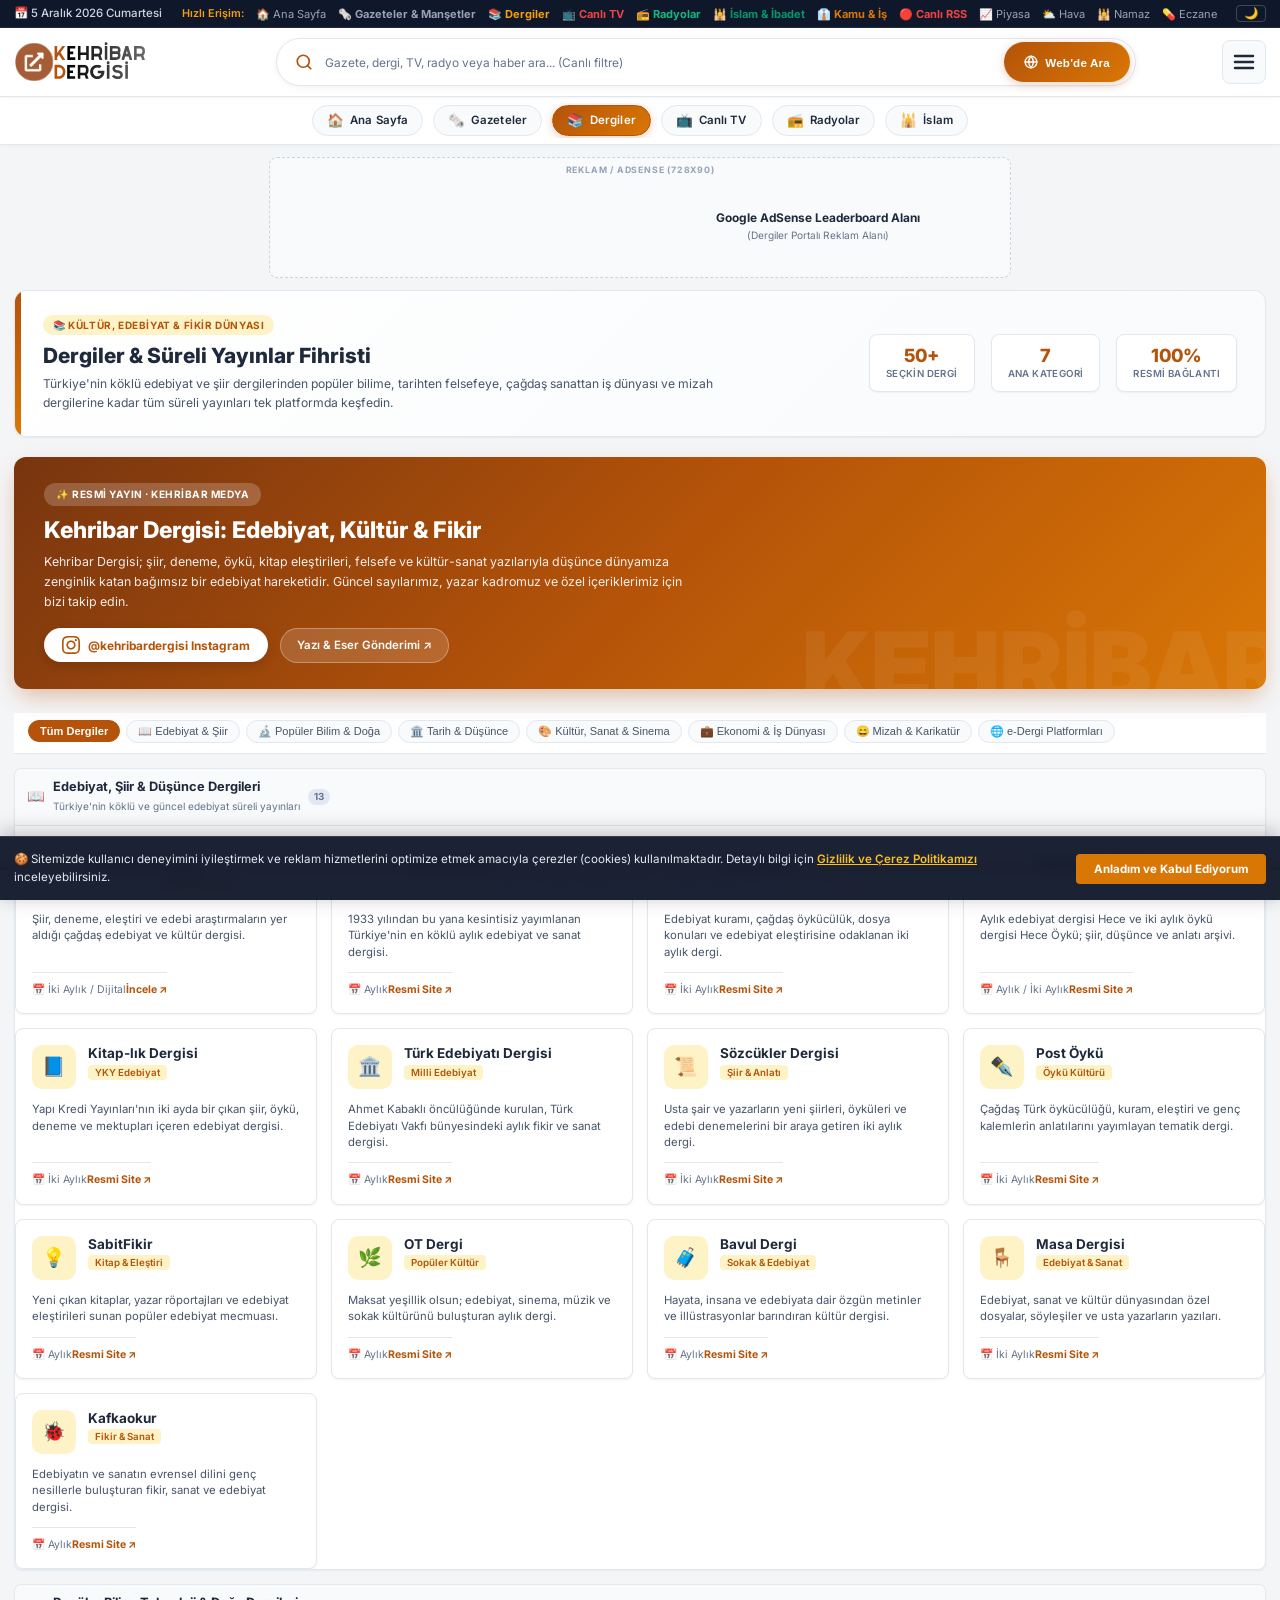
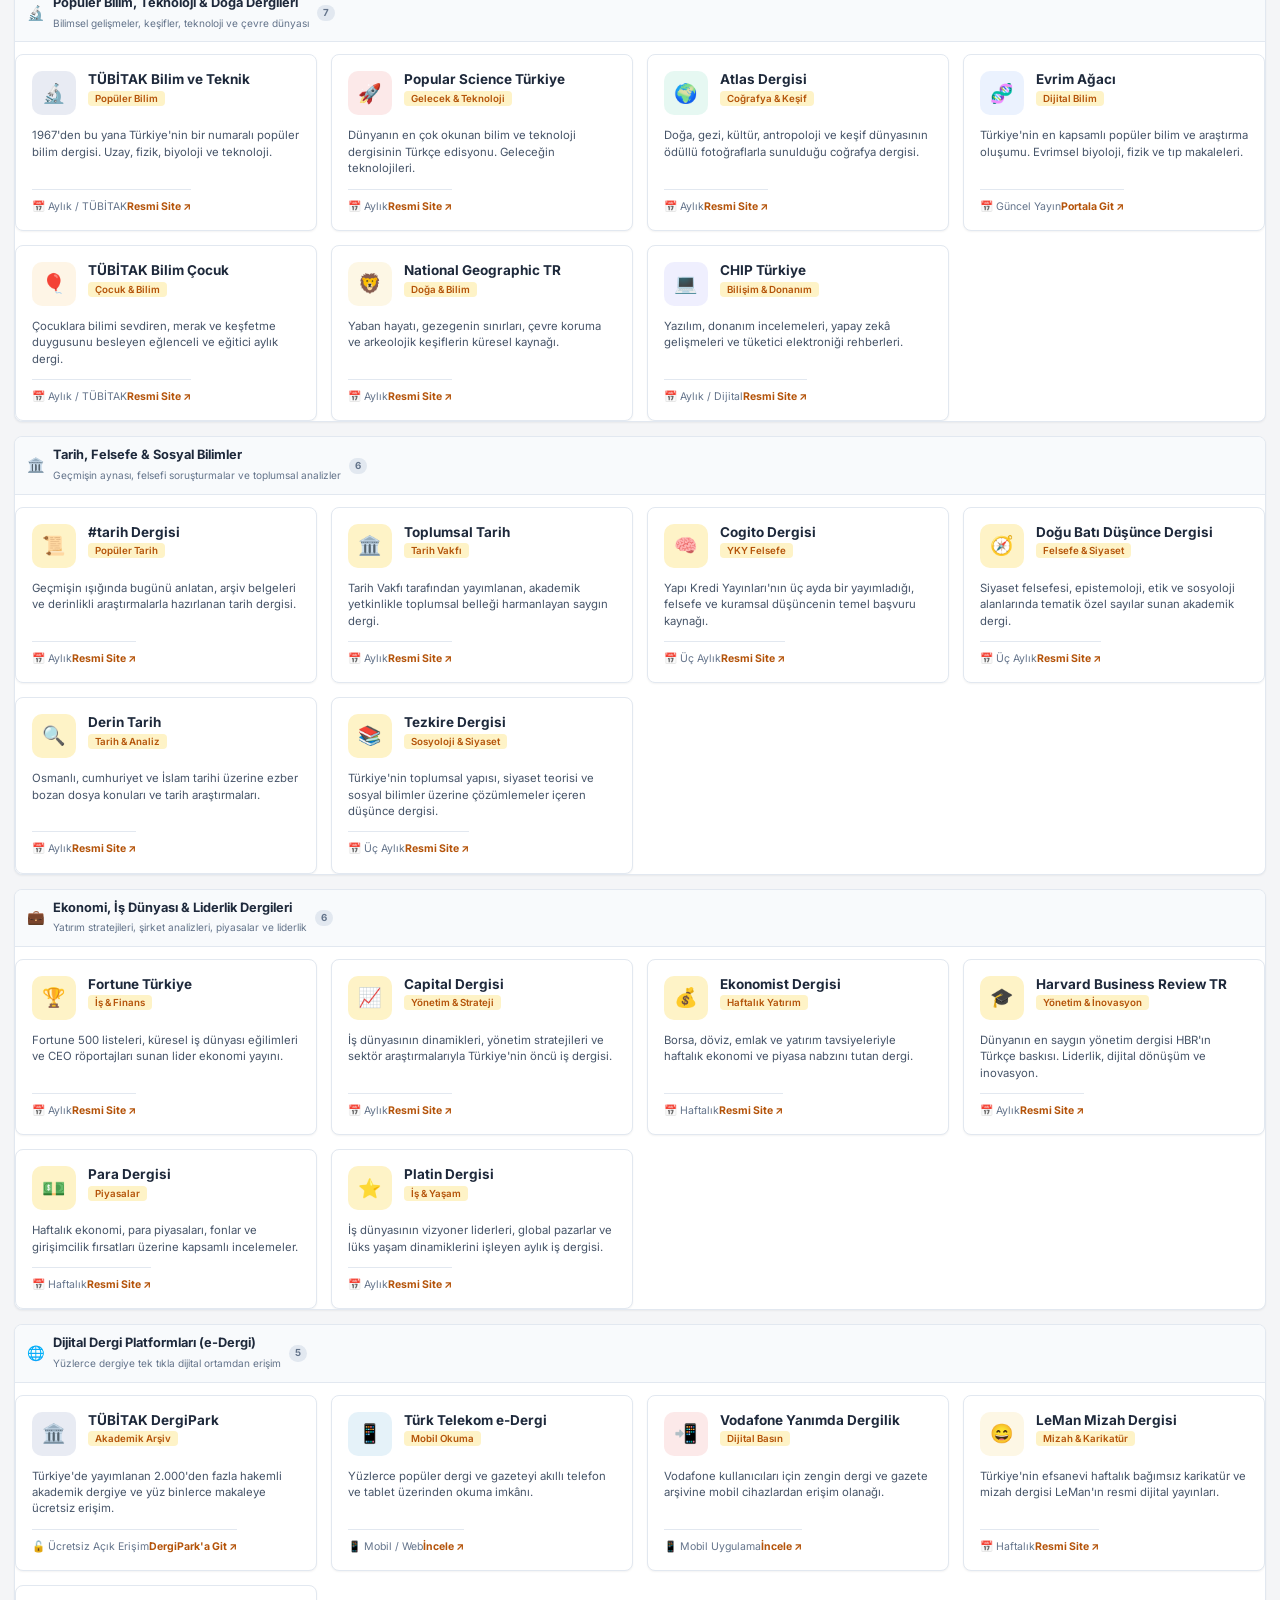
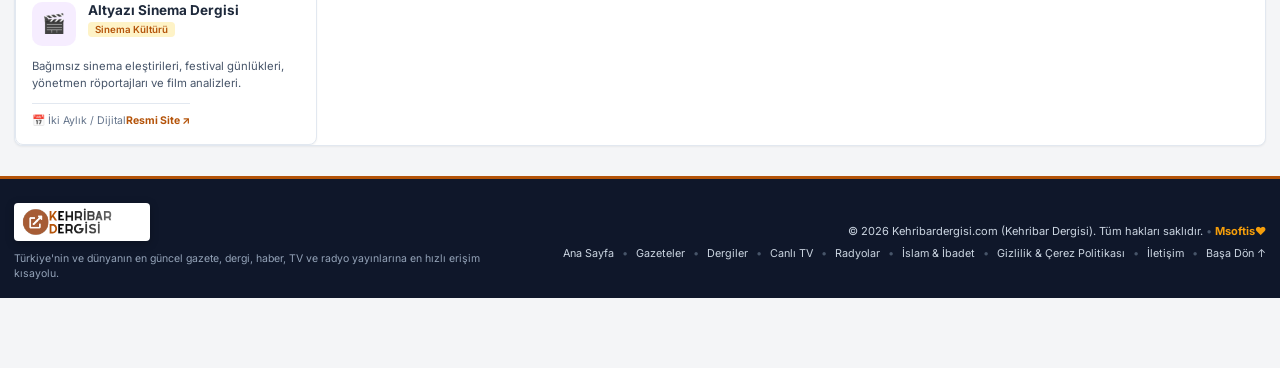
<file: dergi.html>
<!DOCTYPE html>
<html lang="tr" prefix="og: https://ogp.me/ns#">
<head>
    <meta charset="UTF-8">
    <meta name="viewport" content="width=device-width, initial-scale=1.0, maximum-scale=5.0">
    <meta name='impact-site-verification' value='4d18eb03-d16a-4aab-beb1-2aa60d5212ea'>
    <title>Dergiler & Edebiyat, Kültür-Sanat, Bilim | Kehribar Dergisi Portalı</title>
    
    <meta name="description" content="Türkiye'nin seçkin edebiyat dergileri, popüler bilim, tarih, felsefe, kültür-sanat, iş dünyası ve e-dergi platformlarına tek adresten ulaşın.">
    <meta name="keywords" content="kehribar dergisi, dergiler, edebiyat dergileri, varlık dergisi, hece dergisi, notos, bilim ve teknik, popular science, atlas, tarih dergisi, kültür sanat dergileri, e-dergi">
    <meta name="robots" content="index, follow">
    <link rel="canonical" href="https://kehribardergisi.com/dergi.html">

    <!-- Mobil & PWA Ayarları -->
    <meta name="theme-color" content="#b45309">
    <link rel="icon" type="image/png" href="link.png">
    <link rel="shortcut icon" type="image/png" href="link.png">
    <link rel="apple-touch-icon" href="link.png">

    <!-- Open Graph -->
    <meta property="og:locale" content="tr_TR">
    <meta property="og:type" content="website">
    <meta property="og:title" content="Dergiler & Edebiyat, Kültür-Sanat, Bilim | Kehribar Dergisi">
    <meta property="og:description" content="Türkiye'nin en zengin edebiyat, düşünce, popüler bilim ve kültür dergileri fihristi.">
    <meta property="og:url" content="https://kehribardergisi.com/dergi.html">
    <meta property="og:image" content="https://kehribardergisi.com/link.png">
    <meta property="og:site_name" content="Kehribar Dergisi">

    <!-- Twitter Cards (X) -->
    <meta name="twitter:card" content="summary_large_image">
    <meta name="twitter:title" content="Dergiler & Edebiyat, Kültür-Sanat, Bilim | Kehribar Dergisi">
    <meta name="twitter:description" content="Türkiye'nin en seçkin edebiyat, felsefe, tarih ve popüler bilim dergileri fihristi.">
    <meta name="twitter:image" content="https://kehribardergisi.com/link.png">

    <!-- Google Fonts -->
    <link rel="preconnect" href="https://fonts.googleapis.com">
    <link rel="preconnect" href="https://fonts.gstatic.com" crossorigin>
    <link href="https://fonts.googleapis.com/css2?family=Inter:wght@400;500;600;700;800&display=swap" rel="stylesheet">

    <!-- Schema.org Yapılandırılmış Veri (JSON-LD) -->
    <script type="application/ld+json">
    {
      "@context": "https://schema.org",
      "@graph": [
        {
          "@type": "WebPage",
          "@id": "https://kehribardergisi.com/dergi.html#webpage",
          "url": "https://kehribardergisi.com/dergi.html",
          "name": "Dergiler & Edebiyat, Kültür-Sanat, Bilim | Kehribar Dergisi",
          "description": "Türkiye'nin seçkin edebiyat dergileri, popüler bilim, tarih, felsefe ve kültür dergileri.",
          "isPartOf": {
            "@type": "WebSite",
            "@id": "https://kehribardergisi.com/#website",
            "url": "https://kehribardergisi.com/",
            "name": "Kehribar Dergisi"
          },
          "inLanguage": "tr"
        },
        {
          "@type": "BreadcrumbList",
          "@id": "https://kehribardergisi.com/dergi.html#breadcrumb",
          "itemListElement": [
            {
              "@type": "ListItem",
              "position": 1,
              "name": "Ana Sayfa",
              "item": "https://kehribardergisi.com/"
            },
            {
              "@type": "ListItem",
              "position": 2,
              "name": "Dergiler Portalı",
              "item": "https://kehribardergisi.com/dergi.html"
            }
          ]
        }
      ]
    }
    </script>

    <!-- CSS -->
    <link rel="stylesheet" href="style.css?v=4.2">

    <!-- Google AdSense -->
    <script async src="https://pagead2.googlesyndication.com/pagead/js/adsbygoogle.js?client=ca-pub-2401373246538934" crossorigin="anonymous"></script>
</head>
<body data-theme="light">

    <!-- ORTAK HEADER BİLEŞENİ -->
    <div id="site-header" data-active="dergi"></div>

    <!-- ÜST REKLAM LEADERBOARD (728x90) -->
    <div id="ad-top-leaderboard-container" class="container ad-wrapper ad-top-leaderboard">
        <div class="ad-card">
            <div class="ad-tag">REKLAM / ADSENSE (728x90)</div>
            <div class="ad-content ad-728x90">
                <ins class="adsbygoogle"
                     style="display:inline-block;width:728px;height:90px"
                     data-ad-client="ca-pub-2401373246538934"
                     data-ad-slot="7887510058"></ins>
                <div class="ad-placeholder-text">
                    <strong>Google AdSense Leaderboard Alanı</strong>
                    <span>(Dergiler Portalı Reklam Alanı)</span>
                </div>
            </div>
        </div>
    </div>

    <!-- ANA İÇERİK -->
    <main class="main-content container">

        <!-- SAYFA BAŞLIK & İSTATİSTİK VİTRİNİ -->
        <div class="page-intro-banner">
            <div class="page-intro-info">
                <span class="page-intro-badge">📚 KÜLTÜR, EDEBİYAT & FİKİR DÜNYASI</span>
                <h2 class="page-intro-title">Dergiler & Süreli Yayınlar Fihristi</h2>
                <p class="page-intro-desc">
                    Türkiye'nin köklü edebiyat ve şiir dergilerinden popüler bilime, tarihten felsefeye, çağdaş sanattan iş dünyası ve mizah dergilerine kadar tüm süreli yayınları tek platformda keşfedin.
                </p>
            </div>
            <div class="page-intro-stats">
                <div class="intro-stat-card">
                    <span class="intro-stat-num">50+</span>
                    <span class="intro-stat-label">Seçkin Dergi</span>
                </div>
                <div class="intro-stat-card">
                    <span class="intro-stat-num">7</span>
                    <span class="intro-stat-label">Ana Kategori</span>
                </div>
                <div class="intro-stat-card">
                    <span class="intro-stat-num">100%</span>
                    <span class="intro-stat-label">Resmi Bağlantı</span>
                </div>
            </div>
        </div>

        <!-- KEHRİBAR DERGİSİ ÖZEL VİTRİNİ -->
        <section class="kehribar-special-showcase" aria-label="Kehribar Dergisi Tanıtımı">
            <div class="showcase-content">
                <span class="showcase-badge">✨ RESMİ YAYIN · KEHRİBAR MEDYA</span>
                <h3 class="showcase-title">Kehribar Dergisi: Edebiyat, Kültür & Fikir</h3>
                <p class="showcase-desc">
                    Kehribar Dergisi; şiir, deneme, öykü, kitap eleştirileri, felsefe ve kültür-sanat yazılarıyla düşünce dünyamıza zenginlik katan bağımsız bir edebiyat hareketidir. Güncel sayılarımız, yazar kadromuz ve özel içeriklerimiz için bizi takip edin.
                </p>
                <div class="showcase-actions">
                    <a href="https://www.instagram.com/kehribardergisi/" target="_blank" rel="noopener noreferrer" class="showcase-btn-primary">
                        <svg width="18" height="18" viewBox="0 0 24 24" fill="currentColor">
                            <path d="M12 2.163c3.204 0 3.584.012 4.85.07 3.252.148 4.771 1.691 4.919 4.919.058 1.265.069 1.645.069 4.849 0 3.205-.012 3.584-.069 4.849-.149 3.225-1.664 4.771-4.919 4.919-1.266.058-1.644.07-4.85.07-3.204 0-3.584-.012-4.849-.07-3.26-.149-4.771-1.699-4.919-4.92-.058-1.265-.07-1.644-.07-4.849 0-3.204.013-3.583.07-4.849.149-3.227 1.664-4.771 4.919-4.919 1.266-.057 1.645-.069 4.849-.069zm0-2.163c-3.259 0-3.667.014-4.947.072-4.358.2-6.78 2.618-6.98 6.98-.059 1.281-.073 1.689-.073 4.948 0 3.259.014 3.668.072 4.948.2 4.358 2.618 6.78 6.98 6.98 1.281.058 1.689.072 4.948.072 3.259 0 3.668-.014 4.948-.072 4.354-.2 6.782-2.618 6.979-6.98.059-1.28.073-1.689.073-4.948 0-3.259-.014-3.667-.072-4.947-.196-4.354-2.617-6.78-6.979-6.98-1.281-.059-1.69-.073-4.949-.073zm0 5.838c-3.403 0-6.162 2.759-6.162 6.162s2.759 6.163 6.162 6.163 6.162-2.759 6.162-6.163c0-3.403-2.759-6.162-6.162-6.162zm0 10.162c-2.209 0-4-1.79-4-4 0-2.209 1.791-4 4-4s4 1.791 4 4c0 2.21-1.791 4-4 4zm6.406-11.845c-.796 0-1.441.645-1.441 1.44s.645 1.44 1.441 1.44c.795 0 1.439-.645 1.439-1.44s-.644-1.44-1.439-1.44z"/>
                        </svg>
                        <span>@kehribardergisi Instagram</span>
                    </a>
                    <a href="https://msoftis.blogspot.com/p/iletisim.html" target="_blank" rel="noopener noreferrer" class="showcase-btn-secondary">
                        <span>Yazı & Eser Gönderimi ↗</span>
                    </a>
                </div>
            </div>
        </section>

        <!-- KATEGORİ CHIPS -->
        <nav class="category-nav-bar">
            <div class="container category-chips">
                <button class="chip active" data-filter="all">Tüm Dergiler</button>
                <button class="chip" data-filter="edebiyat">📖 Edebiyat & Şiir</button>
                <button class="chip" data-filter="bilim">🔬 Popüler Bilim & Doğa</button>
                <button class="chip" data-filter="tarih">🏛️ Tarih & Düşünce</button>
                <button class="chip" data-filter="sanat">🎨 Kültür, Sanat & Sinema</button>
                <button class="chip" data-filter="ekonomi">💼 Ekonomi & İş Dünyası</button>
                <button class="chip" data-filter="mizah">😄 Mizah & Karikatür</button>
                <button class="chip" data-filter="platform">🌐 e-Dergi Platformları</button>
            </div>
        </nav>

        <!-- 1. BÖLÜM: EDEBİYAT, ŞİİR & ÖYKÜ DERGİLERİ -->
        <section id="edebiyat-dergileri" class="portal-card mt-section" data-category="edebiyat">
            <div class="card-head">
                <span class="card-icon">📖</span>
                <div>
                    <h3>Edebiyat, Şiir & Düşünce Dergileri</h3>
                    <span class="card-subtext">Türkiye'nin köklü ve güncel edebiyat süreli yayınları</span>
                </div>
                <span class="badge-count">13</span>
            </div>
            <div class="dergi-grid">
                
                <a href="https://www.instagram.com/kehribardergisi/" target="_blank" rel="noopener noreferrer" class="dergi-card media-link">
                    <div class="dergi-card-top">
                        <div class="dergi-icon-box" style="background: var(--brand-amber-soft); color: var(--brand-amber);">✍️</div>
                        <div class="dergi-meta">
                            <h4 class="dergi-name">Kehribar Dergisi</h4>
                            <span class="dergi-category-tag">Edebiyat & Kültür</span>
                        </div>
                    </div>
                    <p class="dergi-desc">Şiir, deneme, eleştiri ve edebi araştırmaların yer aldığı çağdaş edebiyat ve kültür dergisi.</p>
                    <div class="dergi-card-bottom">
                        <span class="dergi-period">📅 İki Aylık / Dijital</span>
                        <span class="dergi-go-link">İncele ↗</span>
                    </div>
                </a>

                <a href="https://www.varlik.com.tr/" target="_blank" rel="noopener noreferrer" class="dergi-card media-link">
                    <div class="dergi-card-top">
                        <div class="dergi-icon-box">📚</div>
                        <div class="dergi-meta">
                            <h4 class="dergi-name">Varlık Dergisi</h4>
                            <span class="dergi-category-tag">Edebiyat & Sanat</span>
                        </div>
                    </div>
                    <p class="dergi-desc">1933 yılından bu yana kesintisiz yayımlanan Türkiye'nin en köklü aylık edebiyat ve sanat dergisi.</p>
                    <div class="dergi-card-bottom">
                        <span class="dergi-period">📅 Aylık</span>
                        <span class="dergi-go-link">Resmi Site ↗</span>
                    </div>
                </a>

                <a href="https://notoskitap.com/notos-dergi/" target="_blank" rel="noopener noreferrer" class="dergi-card media-link">
                    <div class="dergi-card-top">
                        <div class="dergi-icon-box">🖋️</div>
                        <div class="dergi-meta">
                            <h4 class="dergi-name">Notos Dergi</h4>
                            <span class="dergi-category-tag">Edebiyat & Eleştiri</span>
                        </div>
                    </div>
                    <p class="dergi-desc">Edebiyat kuramı, çağdaş öykücülük, dosya konuları ve edebiyat eleştirisine odaklanan iki aylık dergi.</p>
                    <div class="dergi-card-bottom">
                        <span class="dergi-period">📅 İki Aylık</span>
                        <span class="dergi-go-link">Resmi Site ↗</span>
                    </div>
                </a>

                <a href="https://www.hece.com.tr/" target="_blank" rel="noopener noreferrer" class="dergi-card media-link">
                    <div class="dergi-card-top">
                        <div class="dergi-icon-box">📖</div>
                        <div class="dergi-meta">
                            <h4 class="dergi-name">Hece & Hece Öykü</h4>
                            <span class="dergi-category-tag">Edebiyat & Öykü</span>
                        </div>
                    </div>
                    <p class="dergi-desc">Aylık edebiyat dergisi Hece ve iki aylık öykü dergisi Hece Öykü; şiir, düşünce ve anlatı arşivi.</p>
                    <div class="dergi-card-bottom">
                        <span class="dergi-period">📅 Aylık / İki Aylık</span>
                        <span class="dergi-go-link">Resmi Site ↗</span>
                    </div>
                </a>

                <a href="https://www.ykykultur.com.tr/yayinlar/sureli-yayinlar/kitap-lik/" target="_blank" rel="noopener noreferrer" class="dergi-card media-link">
                    <div class="dergi-card-top">
                        <div class="dergi-icon-box">📘</div>
                        <div class="dergi-meta">
                            <h4 class="dergi-name">Kitap-lık Dergisi</h4>
                            <span class="dergi-category-tag">YKY Edebiyat</span>
                        </div>
                    </div>
                    <p class="dergi-desc">Yapı Kredi Yayınları'nın iki ayda bir çıkan şiir, öykü, deneme ve mektupları içeren edebiyat dergisi.</p>
                    <div class="dergi-card-bottom">
                        <span class="dergi-period">📅 İki Aylık</span>
                        <span class="dergi-go-link">Resmi Site ↗</span>
                    </div>
                </a>

                <a href="https://www.turkedebiyati.com.tr/" target="_blank" rel="noopener noreferrer" class="dergi-card media-link">
                    <div class="dergi-card-top">
                        <div class="dergi-icon-box">🏛️</div>
                        <div class="dergi-meta">
                            <h4 class="dergi-name">Türk Edebiyatı Dergisi</h4>
                            <span class="dergi-category-tag">Milli Edebiyat</span>
                        </div>
                    </div>
                    <p class="dergi-desc">Ahmet Kabaklı öncülüğünde kurulan, Türk Edebiyatı Vakfı bünyesindeki aylık fikir ve sanat dergisi.</p>
                    <div class="dergi-card-bottom">
                        <span class="dergi-period">📅 Aylık</span>
                        <span class="dergi-go-link">Resmi Site ↗</span>
                    </div>
                </a>

                <a href="https://sozcukler.com/" target="_blank" rel="noopener noreferrer" class="dergi-card media-link">
                    <div class="dergi-card-top">
                        <div class="dergi-icon-box">📜</div>
                        <div class="dergi-meta">
                            <h4 class="dergi-name">Sözcükler Dergisi</h4>
                            <span class="dergi-category-tag">Şiir & Anlatı</span>
                        </div>
                    </div>
                    <p class="dergi-desc">Usta şair ve yazarların yeni şiirleri, öyküleri ve edebi denemelerini bir araya getiren iki aylık dergi.</p>
                    <div class="dergi-card-bottom">
                        <span class="dergi-period">📅 İki Aylık</span>
                        <span class="dergi-go-link">Resmi Site ↗</span>
                    </div>
                </a>

                <a href="https://postoyku.com/" target="_blank" rel="noopener noreferrer" class="dergi-card media-link">
                    <div class="dergi-card-top">
                        <div class="dergi-icon-box">✒️</div>
                        <div class="dergi-meta">
                            <h4 class="dergi-name">Post Öykü</h4>
                            <span class="dergi-category-tag">Öykü Kültürü</span>
                        </div>
                    </div>
                    <p class="dergi-desc">Çağdaş Türk öykücülüğü, kuram, eleştiri ve genç kalemlerin anlatılarını yayımlayan tematik dergi.</p>
                    <div class="dergi-card-bottom">
                        <span class="dergi-period">📅 İki Aylık</span>
                        <span class="dergi-go-link">Resmi Site ↗</span>
                    </div>
                </a>

                <a href="https://sabitfikir.com/" target="_blank" rel="noopener noreferrer" class="dergi-card media-link">
                    <div class="dergi-card-top">
                        <div class="dergi-icon-box">💡</div>
                        <div class="dergi-meta">
                            <h4 class="dergi-name">SabitFikir</h4>
                            <span class="dergi-category-tag">Kitap & Eleştiri</span>
                        </div>
                    </div>
                    <p class="dergi-desc">Yeni çıkan kitaplar, yazar röportajları ve edebiyat eleştirileri sunan popüler edebiyat mecmuası.</p>
                    <div class="dergi-card-bottom">
                        <span class="dergi-period">📅 Aylık</span>
                        <span class="dergi-go-link">Resmi Site ↗</span>
                    </div>
                </a>

                <a href="https://otdergi.com/" target="_blank" rel="noopener noreferrer" class="dergi-card media-link">
                    <div class="dergi-card-top">
                        <div class="dergi-icon-box">🌿</div>
                        <div class="dergi-meta">
                            <h4 class="dergi-name">OT Dergi</h4>
                            <span class="dergi-category-tag">Popüler Kültür</span>
                        </div>
                    </div>
                    <p class="dergi-desc">Maksat yeşillik olsun; edebiyat, sinema, müzik ve sokak kültürünü buluşturan aylık dergi.</p>
                    <div class="dergi-card-bottom">
                        <span class="dergi-period">📅 Aylık</span>
                        <span class="dergi-go-link">Resmi Site ↗</span>
                    </div>
                </a>

                <a href="https://bavuldergi.com/" target="_blank" rel="noopener noreferrer" class="dergi-card media-link">
                    <div class="dergi-card-top">
                        <div class="dergi-icon-box">🧳</div>
                        <div class="dergi-meta">
                            <h4 class="dergi-name">Bavul Dergi</h4>
                            <span class="dergi-category-tag">Sokak & Edebiyat</span>
                        </div>
                    </div>
                    <p class="dergi-desc">Hayata, insana ve edebiyata dair özgün metinler ve illüstrasyonlar barındıran kültür dergisi.</p>
                    <div class="dergi-card-bottom">
                        <span class="dergi-period">📅 Aylık</span>
                        <span class="dergi-go-link">Resmi Site ↗</span>
                    </div>
                </a>

                <a href="https://masadergi.com/" target="_blank" rel="noopener noreferrer" class="dergi-card media-link">
                    <div class="dergi-card-top">
                        <div class="dergi-icon-box">🪑</div>
                        <div class="dergi-meta">
                            <h4 class="dergi-name">Masa Dergisi</h4>
                            <span class="dergi-category-tag">Edebiyat & Sanat</span>
                        </div>
                    </div>
                    <p class="dergi-desc">Edebiyat, sanat ve kültür dünyasından özel dosyalar, söyleşiler ve usta yazarların yazıları.</p>
                    <div class="dergi-card-bottom">
                        <span class="dergi-period">📅 İki Aylık</span>
                        <span class="dergi-go-link">Resmi Site ↗</span>
                    </div>
                </a>

                <a href="https://kafkaokur.com/" target="_blank" rel="noopener noreferrer" class="dergi-card media-link">
                    <div class="dergi-card-top">
                        <div class="dergi-icon-box">🐞</div>
                        <div class="dergi-meta">
                            <h4 class="dergi-name">Kafkaokur</h4>
                            <span class="dergi-category-tag">Fikir & Sanat</span>
                        </div>
                    </div>
                    <p class="dergi-desc">Edebiyatın ve sanatın evrensel dilini genç nesillerle buluşturan fikir, sanat ve edebiyat dergisi.</p>
                    <div class="dergi-card-bottom">
                        <span class="dergi-period">📅 Aylık</span>
                        <span class="dergi-go-link">Resmi Site ↗</span>
                    </div>
                </a>

            </div>
        </section>

        <!-- 2. BÖLÜM: POPÜLER BİLİM, TEKNOLOJİ & DOĞA DERGİLERİ -->
        <section id="bilim-dergileri" class="portal-card mt-section" data-category="bilim">
            <div class="card-head">
                <span class="card-icon">🔬</span>
                <div>
                    <h3>Popüler Bilim, Teknoloji & Doğa Dergileri</h3>
                    <span class="card-subtext">Bilimsel gelişmeler, keşifler, teknoloji ve çevre dünyası</span>
                </div>
                <span class="badge-count">7</span>
            </div>
            <div class="dergi-grid">

                <a href="https://bilimteknik.tubitak.gov.tr/" target="_blank" rel="noopener noreferrer" class="dergi-card media-link">
                    <div class="dergi-card-top">
                        <div class="dergi-icon-box" style="background: rgba(30, 58, 138, 0.1); color: #1e3a8a;">🔬</div>
                        <div class="dergi-meta">
                            <h4 class="dergi-name">TÜBİTAK Bilim ve Teknik</h4>
                            <span class="dergi-category-tag">Popüler Bilim</span>
                        </div>
                    </div>
                    <p class="dergi-desc">1967'den bu yana Türkiye'nin bir numaralı popüler bilim dergisi. Uzay, fizik, biyoloji ve teknoloji.</p>
                    <div class="dergi-card-bottom">
                        <span class="dergi-period">📅 Aylık / TÜBİTAK</span>
                        <span class="dergi-go-link">Resmi Site ↗</span>
                    </div>
                </a>

                <a href="https://popsci.com.tr/" target="_blank" rel="noopener noreferrer" class="dergi-card media-link">
                    <div class="dergi-card-top">
                        <div class="dergi-icon-box" style="background: rgba(220, 38, 38, 0.1); color: #dc2626;">🚀</div>
                        <div class="dergi-meta">
                            <h4 class="dergi-name">Popular Science Türkiye</h4>
                            <span class="dergi-category-tag">Gelecek & Teknoloji</span>
                        </div>
                    </div>
                    <p class="dergi-desc">Dünyanın en çok okunan bilim ve teknoloji dergisinin Türkçe edisyonu. Geleceğin teknolojileri.</p>
                    <div class="dergi-card-bottom">
                        <span class="dergi-period">📅 Aylık</span>
                        <span class="dergi-go-link">Resmi Site ↗</span>
                    </div>
                </a>

                <a href="https://www.atlasdergisi.com/" target="_blank" rel="noopener noreferrer" class="dergi-card media-link">
                    <div class="dergi-card-top">
                        <div class="dergi-icon-box" style="background: rgba(16, 185, 129, 0.1); color: #10b981;">🌍</div>
                        <div class="dergi-meta">
                            <h4 class="dergi-name">Atlas Dergisi</h4>
                            <span class="dergi-category-tag">Coğrafya & Keşif</span>
                        </div>
                    </div>
                    <p class="dergi-desc">Doğa, gezi, kültür, antropoloji ve keşif dünyasının ödüllü fotoğraflarla sunulduğu coğrafya dergisi.</p>
                    <div class="dergi-card-bottom">
                        <span class="dergi-period">📅 Aylık</span>
                        <span class="dergi-go-link">Resmi Site ↗</span>
                    </div>
                </a>

                <a href="https://evrimagaci.org/" target="_blank" rel="noopener noreferrer" class="dergi-card media-link">
                    <div class="dergi-card-top">
                        <div class="dergi-icon-box" style="background: rgba(59, 130, 246, 0.1); color: #3b82f6;">🧬</div>
                        <div class="dergi-meta">
                            <h4 class="dergi-name">Evrim Ağacı</h4>
                            <span class="dergi-category-tag">Dijital Bilim</span>
                        </div>
                    </div>
                    <p class="dergi-desc">Türkiye'nin en kapsamlı popüler bilim ve araştırma oluşumu. Evrimsel biyoloji, fizik ve tıp makaleleri.</p>
                    <div class="dergi-card-bottom">
                        <span class="dergi-period">📅 Güncel Yayın</span>
                        <span class="dergi-go-link">Portala Git ↗</span>
                    </div>
                </a>

                <a href="https://bilimcocuk.tubitak.gov.tr/" target="_blank" rel="noopener noreferrer" class="dergi-card media-link">
                    <div class="dergi-card-top">
                        <div class="dergi-icon-box" style="background: rgba(245, 158, 11, 0.1); color: #f59e0b;">🎈</div>
                        <div class="dergi-meta">
                            <h4 class="dergi-name">TÜBİTAK Bilim Çocuk</h4>
                            <span class="dergi-category-tag">Çocuk & Bilim</span>
                        </div>
                    </div>
                    <p class="dergi-desc">Çocuklara bilimi sevdiren, merak ve keşfetme duygusunu besleyen eğlenceli ve eğitici aylık dergi.</p>
                    <div class="dergi-card-bottom">
                        <span class="dergi-period">📅 Aylık / TÜBİTAK</span>
                        <span class="dergi-go-link">Resmi Site ↗</span>
                    </div>
                </a>

                <a href="https://www.natgeotv.com/tr" target="_blank" rel="noopener noreferrer" class="dergi-card media-link">
                    <div class="dergi-card-top">
                        <div class="dergi-icon-box" style="background: rgba(234, 179, 8, 0.1); color: #ca8a04;">🦁</div>
                        <div class="dergi-meta">
                            <h4 class="dergi-name">National Geographic TR</h4>
                            <span class="dergi-category-tag">Doğa & Bilim</span>
                        </div>
                    </div>
                    <p class="dergi-desc">Yaban hayatı, gezegenin sınırları, çevre koruma ve arkeolojik keşiflerin küresel kaynağı.</p>
                    <div class="dergi-card-bottom">
                        <span class="dergi-period">📅 Aylık</span>
                        <span class="dergi-go-link">Resmi Site ↗</span>
                    </div>
                </a>

                <a href="https://www.chip.com.tr/" target="_blank" rel="noopener noreferrer" class="dergi-card media-link">
                    <div class="dergi-card-top">
                        <div class="dergi-icon-box" style="background: rgba(99, 102, 241, 0.1); color: #6366f1;">💻</div>
                        <div class="dergi-meta">
                            <h4 class="dergi-name">CHIP Türkiye</h4>
                            <span class="dergi-category-tag">Bilişim & Donanım</span>
                        </div>
                    </div>
                    <p class="dergi-desc">Yazılım, donanım incelemeleri, yapay zekâ gelişmeleri ve tüketici elektroniği rehberleri.</p>
                    <div class="dergi-card-bottom">
                        <span class="dergi-period">📅 Aylık / Dijital</span>
                        <span class="dergi-go-link">Resmi Site ↗</span>
                    </div>
                </a>

            </div>
        </section>

        <!-- 3. BÖLÜM: TARİH, FELSEFE & DÜŞÜNCE DERGİLERİ -->
        <section id="tarih-dergileri" class="portal-card mt-section" data-category="tarih">
            <div class="card-head">
                <span class="card-icon">🏛️</span>
                <div>
                    <h3>Tarih, Felsefe & Sosyal Bilimler</h3>
                    <span class="card-subtext">Geçmişin aynası, felsefi soruşturmalar ve toplumsal analizler</span>
                </div>
                <span class="badge-count">6</span>
            </div>
            <div class="dergi-grid">

                <a href="https://tarihdergi.com/" target="_blank" rel="noopener noreferrer" class="dergi-card media-link">
                    <div class="dergi-card-top">
                        <div class="dergi-icon-box">📜</div>
                        <div class="dergi-meta">
                            <h4 class="dergi-name">#tarih Dergisi</h4>
                            <span class="dergi-category-tag">Popüler Tarih</span>
                        </div>
                    </div>
                    <p class="dergi-desc">Geçmişin ışığında bugünü anlatan, arşiv belgeleri ve derinlikli araştırmalarla hazırlanan tarih dergisi.</p>
                    <div class="dergi-card-bottom">
                        <span class="dergi-period">📅 Aylık</span>
                        <span class="dergi-go-link">Resmi Site ↗</span>
                    </div>
                </a>

                <a href="https://tarihvakfi.org.tr/toplumsal-tarih/" target="_blank" rel="noopener noreferrer" class="dergi-card media-link">
                    <div class="dergi-card-top">
                        <div class="dergi-icon-box">🏛️</div>
                        <div class="dergi-meta">
                            <h4 class="dergi-name">Toplumsal Tarih</h4>
                            <span class="dergi-category-tag">Tarih Vakfı</span>
                        </div>
                    </div>
                    <p class="dergi-desc">Tarih Vakfı tarafından yayımlanan, akademik yetkinlikle toplumsal belleği harmanlayan saygın dergi.</p>
                    <div class="dergi-card-bottom">
                        <span class="dergi-period">📅 Aylık</span>
                        <span class="dergi-go-link">Resmi Site ↗</span>
                    </div>
                </a>

                <a href="https://www.ykykultur.com.tr/yayinlar/sureli-yayinlar/cogito/" target="_blank" rel="noopener noreferrer" class="dergi-card media-link">
                    <div class="dergi-card-top">
                        <div class="dergi-icon-box">🧠</div>
                        <div class="dergi-meta">
                            <h4 class="dergi-name">Cogito Dergisi</h4>
                            <span class="dergi-category-tag">YKY Felsefe</span>
                        </div>
                    </div>
                    <p class="dergi-desc">Yapı Kredi Yayınları'nın üç ayda bir yayımladığı, felsefe ve kuramsal düşüncenin temel başvuru kaynağı.</p>
                    <div class="dergi-card-bottom">
                        <span class="dergi-period">📅 Üç Aylık</span>
                        <span class="dergi-go-link">Resmi Site ↗</span>
                    </div>
                </a>

                <a href="https://dogubati.com/" target="_blank" rel="noopener noreferrer" class="dergi-card media-link">
                    <div class="dergi-card-top">
                        <div class="dergi-icon-box">🧭</div>
                        <div class="dergi-meta">
                            <h4 class="dergi-name">Doğu Batı Düşünce Dergisi</h4>
                            <span class="dergi-category-tag">Felsefe & Siyaset</span>
                        </div>
                    </div>
                    <p class="dergi-desc">Siyaset felsefesi, epistemoloji, etik ve sosyoloji alanlarında tematik özel sayılar sunan akademik dergi.</p>
                    <div class="dergi-card-bottom">
                        <span class="dergi-period">📅 Üç Aylık</span>
                        <span class="dergi-go-link">Resmi Site ↗</span>
                    </div>
                </a>

                <a href="https://derintarih.com/" target="_blank" rel="noopener noreferrer" class="dergi-card media-link">
                    <div class="dergi-card-top">
                        <div class="dergi-icon-box">🔍</div>
                        <div class="dergi-meta">
                            <h4 class="dergi-name">Derin Tarih</h4>
                            <span class="dergi-category-tag">Tarih & Analiz</span>
                        </div>
                    </div>
                    <p class="dergi-desc">Osmanlı, cumhuriyet ve İslam tarihi üzerine ezber bozan dosya konuları ve tarih araştırmaları.</p>
                    <div class="dergi-card-bottom">
                        <span class="dergi-period">📅 Aylık</span>
                        <span class="dergi-go-link">Resmi Site ↗</span>
                    </div>
                </a>

                <a href="https://www.tezkiredergisi.com/" target="_blank" rel="noopener noreferrer" class="dergi-card media-link">
                    <div class="dergi-card-top">
                        <div class="dergi-icon-box">📚</div>
                        <div class="dergi-meta">
                            <h4 class="dergi-name">Tezkire Dergisi</h4>
                            <span class="dergi-category-tag">Sosyoloji & Siyaset</span>
                        </div>
                    </div>
                    <p class="dergi-desc">Türkiye'nin toplumsal yapısı, siyaset teorisi ve sosyal bilimler üzerine çözümlemeler içeren düşünce dergisi.</p>
                    <div class="dergi-card-bottom">
                        <span class="dergi-period">📅 Üç Aylık</span>
                        <span class="dergi-go-link">Resmi Site ↗</span>
                    </div>
                </a>

            </div>
        </section>

        <!-- 4. BÖLÜM: EKONOMİ, İŞ DÜNYASI & GİRİŞİMCİLİK DERGİLERİ -->
        <section id="ekonomi-dergileri" class="portal-card mt-section" data-category="ekonomi">
            <div class="card-head">
                <span class="card-icon">💼</span>
                <div>
                    <h3>Ekonomi, İş Dünyası & Liderlik Dergileri</h3>
                    <span class="card-subtext">Yatırım stratejileri, şirket analizleri, piyasalar ve liderlik</span>
                </div>
                <span class="badge-count">6</span>
            </div>
            <div class="dergi-grid">

                <a href="https://www.fortuneturkey.com/" target="_blank" rel="noopener noreferrer" class="dergi-card media-link">
                    <div class="dergi-card-top">
                        <div class="dergi-icon-box">🏆</div>
                        <div class="dergi-meta">
                            <h4 class="dergi-name">Fortune Türkiye</h4>
                            <span class="dergi-category-tag">İş & Finans</span>
                        </div>
                    </div>
                    <p class="dergi-desc">Fortune 500 listeleri, küresel iş dünyası eğilimleri ve CEO röportajları sunan lider ekonomi yayını.</p>
                    <div class="dergi-card-bottom">
                        <span class="dergi-period">📅 Aylık</span>
                        <span class="dergi-go-link">Resmi Site ↗</span>
                    </div>
                </a>

                <a href="https://www.capital.com.tr/" target="_blank" rel="noopener noreferrer" class="dergi-card media-link">
                    <div class="dergi-card-top">
                        <div class="dergi-icon-box">📈</div>
                        <div class="dergi-meta">
                            <h4 class="dergi-name">Capital Dergisi</h4>
                            <span class="dergi-category-tag">Yönetim & Strateji</span>
                        </div>
                    </div>
                    <p class="dergi-desc">İş dünyasının dinamikleri, yönetim stratejileri ve sektör araştırmalarıyla Türkiye'nin öncü iş dergisi.</p>
                    <div class="dergi-card-bottom">
                        <span class="dergi-period">📅 Aylık</span>
                        <span class="dergi-go-link">Resmi Site ↗</span>
                    </div>
                </a>

                <a href="https://www.ekonomist.com.tr/" target="_blank" rel="noopener noreferrer" class="dergi-card media-link">
                    <div class="dergi-card-top">
                        <div class="dergi-icon-box">💰</div>
                        <div class="dergi-meta">
                            <h4 class="dergi-name">Ekonomist Dergisi</h4>
                            <span class="dergi-category-tag">Haftalık Yatırım</span>
                        </div>
                    </div>
                    <p class="dergi-desc">Borsa, döviz, emlak ve yatırım tavsiyeleriyle haftalık ekonomi ve piyasa nabzını tutan dergi.</p>
                    <div class="dergi-card-bottom">
                        <span class="dergi-period">📅 Haftalık</span>
                        <span class="dergi-go-link">Resmi Site ↗</span>
                    </div>
                </a>

                <a href="https://hbrturkiye.com/" target="_blank" rel="noopener noreferrer" class="dergi-card media-link">
                    <div class="dergi-card-top">
                        <div class="dergi-icon-box">🎓</div>
                        <div class="dergi-meta">
                            <h4 class="dergi-name">Harvard Business Review TR</h4>
                            <span class="dergi-category-tag">Yönetim & İnovasyon</span>
                        </div>
                    </div>
                    <p class="dergi-desc">Dünyanın en saygın yönetim dergisi HBR'ın Türkçe baskısı. Liderlik, dijital dönüşüm ve inovasyon.</p>
                    <div class="dergi-card-bottom">
                        <span class="dergi-period">📅 Aylık</span>
                        <span class="dergi-go-link">Resmi Site ↗</span>
                    </div>
                </a>

                <a href="https://www.paradergi.com.tr/" target="_blank" rel="noopener noreferrer" class="dergi-card media-link">
                    <div class="dergi-card-top">
                        <div class="dergi-icon-box">💵</div>
                        <div class="dergi-meta">
                            <h4 class="dergi-name">Para Dergisi</h4>
                            <span class="dergi-category-tag">Piyasalar</span>
                        </div>
                    </div>
                    <p class="dergi-desc">Haftalık ekonomi, para piyasaları, fonlar ve girişimcilik fırsatları üzerine kapsamlı incelemeler.</p>
                    <div class="dergi-card-bottom">
                        <span class="dergi-period">📅 Haftalık</span>
                        <span class="dergi-go-link">Resmi Site ↗</span>
                    </div>
                </a>

                <a href="https://www.platinonline.com/" target="_blank" rel="noopener noreferrer" class="dergi-card media-link">
                    <div class="dergi-card-top">
                        <div class="dergi-icon-box">⭐</div>
                        <div class="dergi-meta">
                            <h4 class="dergi-name">Platin Dergisi</h4>
                            <span class="dergi-category-tag">İş & Yaşam</span>
                        </div>
                    </div>
                    <p class="dergi-desc">İş dünyasının vizyoner liderleri, global pazarlar ve lüks yaşam dinamiklerini işleyen aylık iş dergisi.</p>
                    <div class="dergi-card-bottom">
                        <span class="dergi-period">📅 Aylık</span>
                        <span class="dergi-go-link">Resmi Site ↗</span>
                    </div>
                </a>

            </div>
        </section>

        <!-- 5. BÖLÜM: DİJİTAL DERGİ PLATFORMLARI (E-DERGİ) -->
        <section id="platform-dergileri" class="portal-card mt-section" data-category="platform">
            <div class="card-head">
                <span class="card-icon">🌐</span>
                <div>
                    <h3>Dijital Dergi Platformları (e-Dergi)</h3>
                    <span class="card-subtext">Yüzlerce dergiye tek tıkla dijital ortamdan erişim</span>
                </div>
                <span class="badge-count">5</span>
            </div>
            <div class="dergi-grid">

                <a href="https://dergipark.org.tr/" target="_blank" rel="noopener noreferrer" class="dergi-card media-link">
                    <div class="dergi-card-top">
                        <div class="dergi-icon-box" style="background: rgba(30, 58, 138, 0.1); color: #1e3a8a;">🏛️</div>
                        <div class="dergi-meta">
                            <h4 class="dergi-name">TÜBİTAK DergiPark</h4>
                            <span class="dergi-category-tag">Akademik Arşiv</span>
                        </div>
                    </div>
                    <p class="dergi-desc">Türkiye'de yayımlanan 2.000'den fazla hakemli akademik dergiye ve yüz binlerce makaleye ücretsiz erişim.</p>
                    <div class="dergi-card-bottom">
                        <span class="dergi-period">🔓 Ücretsiz Açık Erişim</span>
                        <span class="dergi-go-link">DergiPark'a Git ↗</span>
                    </div>
                </a>

                <a href="https://www.turktelekomedergi.com/" target="_blank" rel="noopener noreferrer" class="dergi-card media-link">
                    <div class="dergi-card-top">
                        <div class="dergi-icon-box" style="background: rgba(2, 132, 199, 0.1); color: #0284c7;">📱</div>
                        <div class="dergi-meta">
                            <h4 class="dergi-name">Türk Telekom e-Dergi</h4>
                            <span class="dergi-category-tag">Mobil Okuma</span>
                        </div>
                    </div>
                    <p class="dergi-desc">Yüzlerce popüler dergi ve gazeteyi akıllı telefon ve tablet üzerinden okuma imkânı.</p>
                    <div class="dergi-card-bottom">
                        <span class="dergi-period">📱 Mobil / Web</span>
                        <span class="dergi-go-link">İncele ↗</span>
                    </div>
                </a>

                <a href="https://www.vodafone.com.tr/" target="_blank" rel="noopener noreferrer" class="dergi-card media-link">
                    <div class="dergi-card-top">
                        <div class="dergi-icon-box" style="background: rgba(220, 38, 38, 0.1); color: #dc2626;">📲</div>
                        <div class="dergi-meta">
                            <h4 class="dergi-name">Vodafone Yanımda Dergilik</h4>
                            <span class="dergi-category-tag">Dijital Basın</span>
                        </div>
                    </div>
                    <p class="dergi-desc">Vodafone kullanıcıları için zengin dergi ve gazete arşivine mobil cihazlardan erişim olanağı.</p>
                    <div class="dergi-card-bottom">
                        <span class="dergi-period">📱 Mobil Uygulama</span>
                        <span class="dergi-go-link">İncele ↗</span>
                    </div>
                </a>

                <a href="https://leman.com.tr/" target="_blank" rel="noopener noreferrer" class="dergi-card media-link" data-category="mizah">
                    <div class="dergi-card-top">
                        <div class="dergi-icon-box" style="background: rgba(234, 179, 8, 0.1); color: #ca8a04;">😄</div>
                        <div class="dergi-meta">
                            <h4 class="dergi-name">LeMan Mizah Dergisi</h4>
                            <span class="dergi-category-tag">Mizah & Karikatür</span>
                        </div>
                    </div>
                    <p class="dergi-desc">Türkiye'nin efsanevi haftalık bağımsız karikatür ve mizah dergisi LeMan'ın resmi dijital yayınları.</p>
                    <div class="dergi-card-bottom">
                        <span class="dergi-period">📅 Haftalık</span>
                        <span class="dergi-go-link">Resmi Site ↗</span>
                    </div>
                </a>

                <a href="https://altyazi.net/" target="_blank" rel="noopener noreferrer" class="dergi-card media-link" data-category="sanat">
                    <div class="dergi-card-top">
                        <div class="dergi-icon-box" style="background: rgba(168, 85, 247, 0.1); color: #a855f7;">🎬</div>
                        <div class="dergi-meta">
                            <h4 class="dergi-name">Altyazı Sinema Dergisi</h4>
                            <span class="dergi-category-tag">Sinema Kültürü</span>
                        </div>
                    </div>
                    <p class="dergi-desc">Bağımsız sinema eleştirileri, festival günlükleri, yönetmen röportajları ve film analizleri.</p>
                    <div class="dergi-card-bottom">
                        <span class="dergi-period">📅 İki Aylık / Dijital</span>
                        <span class="dergi-go-link">Resmi Site ↗</span>
                    </div>
                </a>

            </div>
        </section>

    </main>

    <!-- ORTAK FOOTER BİLEŞENİ -->
    <div id="site-footer"></div>

    <!-- SCRIPTS -->
    <script src="components.js?v=2.0"></script>
    <script src="ads.js?v=1.2"></script>
    <script src="main.js?v=4.1"></script>
</body>
</html>
</file>
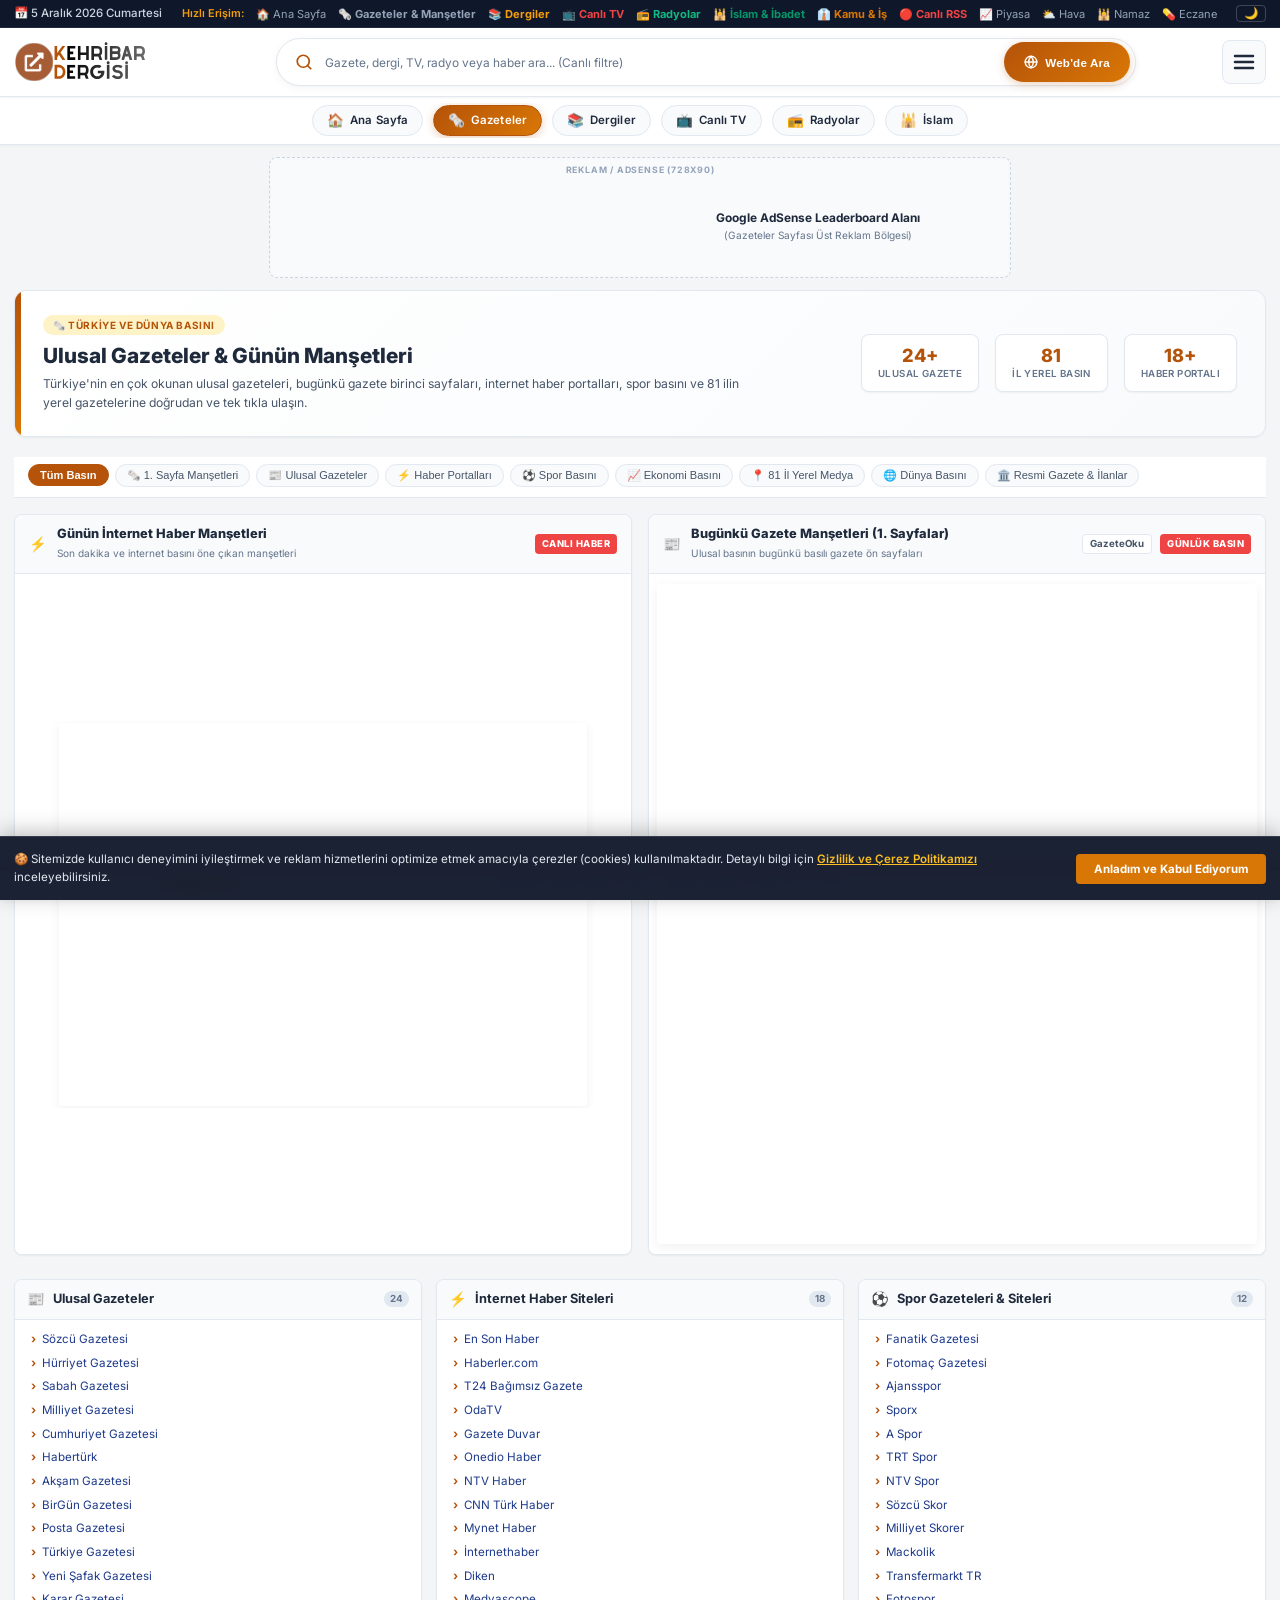
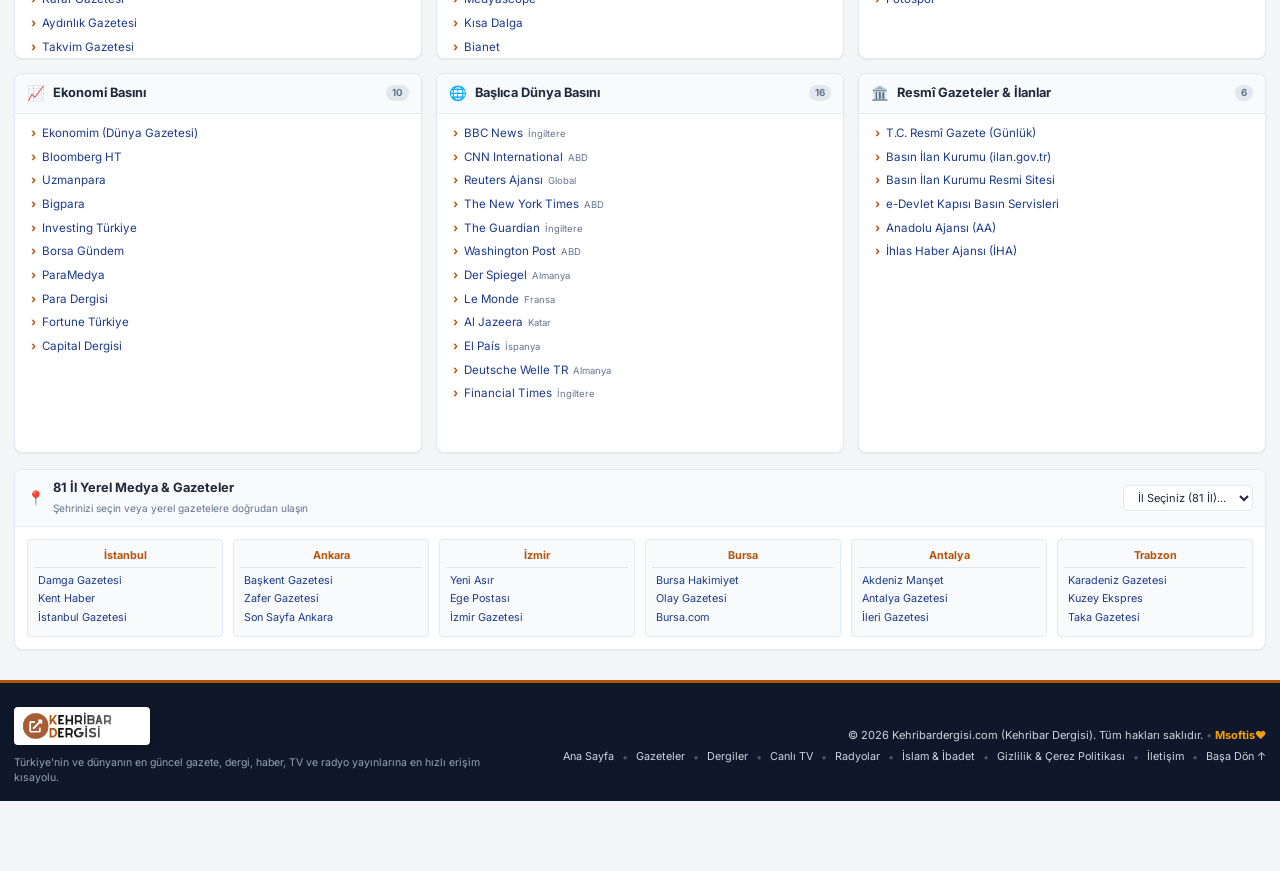
<file: gazete.html>
<!DOCTYPE html>
<html lang="tr" prefix="og: https://ogp.me/ns#">
<head>
    <meta charset="UTF-8">
    <meta name="viewport" content="width=device-width, initial-scale=1.0, maximum-scale=5.0">
    <meta name='impact-site-verification' value='4d18eb03-d16a-4aab-beb1-2aa60d5212ea'>
    <title>Gazeteler & Manşetler | Kehribar Dergisi Medya Portalı</title>
    
    <meta name="description" content="Türkiye'nin ulusal gazeteleri, günün birinci sayfa manşetleri, internet haber siteleri, 81 il yerel gazeteleri ve dünya basınına tek sayfadan hızlı erişim.">
    <meta name="keywords" content="gazeteler, gazete manşetleri, ulusal gazeteler, günün birinci sayfaları, internet haber siteleri, yerel gazeteler, basın fihristi, kehribar medya">
    <meta name="robots" content="index, follow">
    <link rel="canonical" href="https://kehribardergisi.com/gazete.html">

    <!-- Mobil & PWA Ayarları -->
    <meta name="theme-color" content="#b45309">
    <link rel="icon" type="image/png" href="link.png">
    <link rel="shortcut icon" type="image/png" href="link.png">
    <link rel="apple-touch-icon" href="link.png">

    <!-- Open Graph -->
    <meta property="og:locale" content="tr_TR">
    <meta property="og:type" content="website">
    <meta property="og:title" content="Gazeteler & Günün Manşetleri | Kehribar Dergisi">
    <meta property="og:description" content="Ulusal gazeteler, günün gazete manşetleri ve yerel basın fihristi tek sayfada.">
    <meta property="og:url" content="https://kehribardergisi.com/gazete.html">
    <meta property="og:image" content="https://kehribardergisi.com/link.png">
    <meta property="og:site_name" content="Kehribar Dergisi">

    <!-- Twitter Cards (X) -->
    <meta name="twitter:card" content="summary_large_image">
    <meta name="twitter:title" content="Gazeteler & Günün Manşetleri | Kehribar Dergisi">
    <meta name="twitter:description" content="Ulusal gazeteler, günün gazete birinci sayfaları ve 81 il yerel basın fihristi.">
    <meta name="twitter:image" content="https://kehribardergisi.com/link.png">

    <!-- Google Fonts -->
    <link rel="preconnect" href="https://fonts.googleapis.com">
    <link rel="preconnect" href="https://fonts.gstatic.com" crossorigin>
    <link href="https://fonts.googleapis.com/css2?family=Inter:wght@400;500;600;700;800&display=swap" rel="stylesheet">

    <!-- Schema.org Yapılandırılmış Veri (JSON-LD) -->
    <script type="application/ld+json">
    {
      "@context": "https://schema.org",
      "@graph": [
        {
          "@type": "WebPage",
          "@id": "https://kehribardergisi.com/gazete.html#webpage",
          "url": "https://kehribardergisi.com/gazete.html",
          "name": "Gazeteler & Günün Manşetleri | Kehribar Dergisi",
          "description": "Türkiye'nin ulusal gazeteleri, günün birinci sayfa manşetleri, internet haber siteleri ve yerel gazeteler.",
          "isPartOf": {
            "@type": "WebSite",
            "@id": "https://kehribardergisi.com/#website",
            "url": "https://kehribardergisi.com/",
            "name": "Kehribar Dergisi"
          },
          "inLanguage": "tr"
        },
        {
          "@type": "BreadcrumbList",
          "@id": "https://kehribardergisi.com/gazete.html#breadcrumb",
          "itemListElement": [
            {
              "@type": "ListItem",
              "position": 1,
              "name": "Ana Sayfa",
              "item": "https://kehribardergisi.com/"
            },
            {
              "@type": "ListItem",
              "position": 2,
              "name": "Gazeteler & Manşetler",
              "item": "https://kehribardergisi.com/gazete.html"
            }
          ]
        }
      ]
    }
    </script>

    <!-- CSS -->
    <link rel="stylesheet" href="style.css?v=4.2">

    <!-- Google AdSense -->
    <script async src="https://pagead2.googlesyndication.com/pagead/js/adsbygoogle.js?client=ca-pub-2401373246538934" crossorigin="anonymous"></script>
</head>
<body data-theme="light">

    <!-- ORTAK HEADER BİLEŞENİ -->
    <div id="site-header" data-active="gazete"></div>

    <!-- ÜST REKLAM LEADERBOARD (728x90) -->
    <div id="ad-top-leaderboard-container" class="container ad-wrapper ad-top-leaderboard">
        <div class="ad-card">
            <div class="ad-tag">REKLAM / ADSENSE (728x90)</div>
            <div class="ad-content ad-728x90">
                <ins class="adsbygoogle"
                     style="display:inline-block;width:728px;height:90px"
                     data-ad-client="ca-pub-2401373246538934"
                     data-ad-slot="7887510058"></ins>
                <div class="ad-placeholder-text">
                    <strong>Google AdSense Leaderboard Alanı</strong>
                    <span>(Gazeteler Sayfası Üst Reklam Bölgesi)</span>
                </div>
            </div>
        </div>
    </div>

    <!-- ANA İÇERİK -->
    <main class="main-content container">

        <!-- SAYFA BAŞLIK & İSTATİSTİK VİTRİNİ -->
        <div class="page-intro-banner">
            <div class="page-intro-info">
                <span class="page-intro-badge">🗞️ TÜRKİYE VE DÜNYA BASINI</span>
                <h2 class="page-intro-title">Ulusal Gazeteler & Günün Manşetleri</h2>
                <p class="page-intro-desc">
                    Türkiye'nin en çok okunan ulusal gazeteleri, bugünkü gazete birinci sayfaları, internet haber portalları, spor basını ve 81 ilin yerel gazetelerine doğrudan ve tek tıkla ulaşın.
                </p>
            </div>
            <div class="page-intro-stats">
                <div class="intro-stat-card">
                    <span class="intro-stat-num">24+</span>
                    <span class="intro-stat-label">Ulusal Gazete</span>
                </div>
                <div class="intro-stat-card">
                    <span class="intro-stat-num">81</span>
                    <span class="intro-stat-label">İl Yerel Basın</span>
                </div>
                <div class="intro-stat-card">
                    <span class="intro-stat-num">18+</span>
                    <span class="intro-stat-label">Haber Portalı</span>
                </div>
            </div>
        </div>

        <!-- HIZLI KATEGORİ CHIPS -->
        <nav class="category-nav-bar">
            <div class="container category-chips">
                <button class="chip active" data-filter="all">Tüm Basın</button>
                <button class="chip" data-filter="manset">🗞️ 1. Sayfa Manşetleri</button>
                <button class="chip" data-filter="gazeteler">📰 Ulusal Gazeteler</button>
                <button class="chip" data-filter="haberler">⚡ Haber Portalları</button>
                <button class="chip" data-filter="spor">⚽ Spor Basını</button>
                <button class="chip" data-filter="ekonomi">📈 Ekonomi Basını</button>
                <button class="chip" data-filter="yerel">📍 81 İl Yerel Medya</button>
                <button class="chip" data-filter="yabanci">🌐 Dünya Basını</button>
                <button class="chip" data-filter="resmi">🏛️ Resmi Gazete & İlanlar</button>
            </div>
        </nav>

        <!-- GÜNÜN MANŞETLERİ (1. SAYFALAR) -->
        <section id="mansetler" class="manset-dual-section" data-category="manset">
            <div class="manset-dual-grid">

                <!-- SOL SÜTUN: HABER MANŞETLERİ -->
                <div class="portal-card manset-column-card">
                    <div class="card-head manset-card-head">
                        <div class="manset-head-title">
                            <span class="card-icon">⚡</span>
                            <div>
                                <h3>Günün İnternet Haber Manşetleri</h3>
                                <span class="card-subtext">Son dakika ve internet basını öne çıkan manşetleri</span>
                            </div>
                        </div>
                        <div class="manset-head-actions">
                            <span class="live-pulse-badge">CANLI HABER</span>
                        </div>
                    </div>
                    <div class="manset-iframe-wrapper">
                        <div class="manset-scaler-haber">
                            <iframe 
                                src="https://www.gazeteoku.com/siteneekle/mansetler.html" 
                                width="660" 
                                height="430" 
                                scrolling="no" 
                                frameborder="0" 
                                title="Günün Haber Manşetleri" 
                                loading="lazy"></iframe>
                        </div>
                    </div>
                </div>

                <!-- SAĞ SÜTUN: GAZETE MANŞETLERİ (1. SAYFALAR) -->
                <div class="portal-card manset-column-card">
                    <div class="card-head manset-card-head">
                        <div class="manset-head-title">
                            <span class="card-icon">📰</span>
                            <div>
                                <h3>Bugünkü Gazete Manşetleri (1. Sayfalar)</h3>
                                <span class="card-subtext">Ulusal basının bugünkü basılı gazete ön sayfaları</span>
                            </div>
                        </div>
                        <div class="manset-head-actions">
                            <span class="manset-source-badge">GazeteOku</span>
                            <span class="live-pulse-badge">GÜNLÜK BASIN</span>
                        </div>
                    </div>
                    <div class="manset-iframe-wrapper">
                        <div class="manset-scaler-gazete">
                            <iframe 
                                src="https://www.gazeteoku.com/siteneekle/gmansetleri.html" 
                                width="100%" 
                                height="660" 
                                scrolling="no" 
                                frameborder="0" 
                                title="Gazete Manşetleri 1. Sayfalar" 
                                loading="lazy"></iframe>
                        </div>
                    </div>
                </div>

            </div>
        </section>

        <!-- 3 SÜTUNLU GAZETE & BASIN IZGARASI -->
        <div class="portal-grid-layout">

            <!-- KUTU 1: ULUSAL GAZETELER -->
            <section id="ulusal-gazeteler" class="portal-card" data-category="gazeteler">
                <div class="card-head">
                    <span class="card-icon">📰</span>
                    <h3>Ulusal Gazeteler</h3>
                    <span class="badge-count">24</span>
                </div>
                <div class="link-list dense-list">
                    <a href="https://www.sozcu.com.tr/" target="_blank" rel="noopener noreferrer" class="media-link"><span class="bullet">›</span>Sözcü Gazetesi</a>
                    <a href="https://www.hurriyet.com.tr/" target="_blank" rel="noopener noreferrer" class="media-link"><span class="bullet">›</span>Hürriyet Gazetesi</a>
                    <a href="https://www.sabah.com.tr/" target="_blank" rel="noopener noreferrer" class="media-link"><span class="bullet">›</span>Sabah Gazetesi</a>
                    <a href="https://www.milliyet.com.tr/" target="_blank" rel="noopener noreferrer" class="media-link"><span class="bullet">›</span>Milliyet Gazetesi</a>
                    <a href="https://www.cumhuriyet.com.tr/" target="_blank" rel="noopener noreferrer" class="media-link"><span class="bullet">›</span>Cumhuriyet Gazetesi</a>
                    <a href="https://www.haberturk.com/" target="_blank" rel="noopener noreferrer" class="media-link"><span class="bullet">›</span>Habertürk</a>
                    <a href="https://www.aksam.com.tr/" target="_blank" rel="noopener noreferrer" class="media-link"><span class="bullet">›</span>Akşam Gazetesi</a>
                    <a href="https://www.birgun.net/" target="_blank" rel="noopener noreferrer" class="media-link"><span class="bullet">›</span>BirGün Gazetesi</a>
                    <a href="https://www.posta.com.tr/" target="_blank" rel="noopener noreferrer" class="media-link"><span class="bullet">›</span>Posta Gazetesi</a>
                    <a href="https://www.turkiyegazetesi.com.tr/" target="_blank" rel="noopener noreferrer" class="media-link"><span class="bullet">›</span>Türkiye Gazetesi</a>
                    <a href="https://www.yenisafak.com/" target="_blank" rel="noopener noreferrer" class="media-link"><span class="bullet">›</span>Yeni Şafak Gazetesi</a>
                    <a href="https://www.karar.com/" target="_blank" rel="noopener noreferrer" class="media-link"><span class="bullet">›</span>Karar Gazetesi</a>
                    <a href="https://www.aydinlik.com.tr/" target="_blank" rel="noopener noreferrer" class="media-link"><span class="bullet">›</span>Aydınlık Gazetesi</a>
                    <a href="https://www.takvim.com.tr/" target="_blank" rel="noopener noreferrer" class="media-link"><span class="bullet">›</span>Takvim Gazetesi</a>
                    <a href="https://www.evrensel.net/" target="_blank" rel="noopener noreferrer" class="media-link"><span class="bullet">›</span>Evrensel Gazetesi</a>
                    <a href="https://www.yeniakit.com.tr/" target="_blank" rel="noopener noreferrer" class="media-link"><span class="bullet">›</span>Yeni Akit Gazetesi</a>
                    <a href="https://www.milligazete.com.tr/" target="_blank" rel="noopener noreferrer" class="media-link"><span class="bullet">›</span>Milli Gazete</a>
                    <a href="https://www.turkgun.com/" target="_blank" rel="noopener noreferrer" class="media-link"><span class="bullet">›</span>Türkgün Gazetesi</a>
                    <a href="https://www.korkusuz.com.tr/" target="_blank" rel="noopener noreferrer" class="media-link"><span class="bullet">›</span>Korkusuz Gazetesi</a>
                    <a href="https://www.yenicaggazetesi.com.tr/" target="_blank" rel="noopener noreferrer" class="media-link"><span class="bullet">›</span>Yeniçağ Gazetesi</a>
                    <a href="https://www.yeniasya.com.tr/" target="_blank" rel="noopener noreferrer" class="media-link"><span class="bullet">›</span>Yeni Asya Gazetesi</a>
                    <a href="https://www.yenimesaj.com.tr/" target="_blank" rel="noopener noreferrer" class="media-link"><span class="bullet">›</span>Yeni Mesaj Gazetesi</a>
                    <a href="https://www.stargazete.com/" target="_blank" rel="noopener noreferrer" class="media-link"><span class="bullet">›</span>Star Gazetesi</a>
                    <a href="https://www.dirilispostasi.com/" target="_blank" rel="noopener noreferrer" class="media-link"><span class="bullet">›</span>Diriliş Postası</a>
                </div>
            </section>

            <!-- KUTU 2: İNTERNET HABER MEDYASI -->
            <section id="haber-siteleri" class="portal-card" data-category="haberler">
                <div class="card-head">
                    <span class="card-icon">⚡</span>
                    <h3>İnternet Haber Siteleri</h3>
                    <span class="badge-count">18</span>
                </div>
                <div class="link-list dense-list">
                    <a href="https://www.ensonhaber.com/" target="_blank" rel="noopener noreferrer" class="media-link"><span class="bullet">›</span>En Son Haber</a>
                    <a href="https://www.haberler.com/" target="_blank" rel="noopener noreferrer" class="media-link"><span class="bullet">›</span>Haberler.com</a>
                    <a href="https://t24.com.tr/" target="_blank" rel="noopener noreferrer" class="media-link"><span class="bullet">›</span>T24 Bağımsız Gazete</a>
                    <a href="https://www.odatv.com/" target="_blank" rel="noopener noreferrer" class="media-link"><span class="bullet">›</span>OdaTV</a>
                    <a href="https://www.gazeteduvar.com.tr/" target="_blank" rel="noopener noreferrer" class="media-link"><span class="bullet">›</span>Gazete Duvar</a>
                    <a href="https://www.onedio.com/haber" target="_blank" rel="noopener noreferrer" class="media-link"><span class="bullet">›</span>Onedio Haber</a>
                    <a href="https://www.ntv.com.tr/" target="_blank" rel="noopener noreferrer" class="media-link"><span class="bullet">›</span>NTV Haber</a>
                    <a href="https://www.cnnturk.com/" target="_blank" rel="noopener noreferrer" class="media-link"><span class="bullet">›</span>CNN Türk Haber</a>
                    <a href="https://www.mynet.com/haber" target="_blank" rel="noopener noreferrer" class="media-link"><span class="bullet">›</span>Mynet Haber</a>
                    <a href="https://www.internethaber.com/" target="_blank" rel="noopener noreferrer" class="media-link"><span class="bullet">›</span>İnternethaber</a>
                    <a href="https://www.diken.com.tr/" target="_blank" rel="noopener noreferrer" class="media-link"><span class="bullet">›</span>Diken</a>
                    <a href="https://medyascope.tv/" target="_blank" rel="noopener noreferrer" class="media-link"><span class="bullet">›</span>Medyascope</a>
                    <a href="https://kisadalga.net/" target="_blank" rel="noopener noreferrer" class="media-link"><span class="bullet">›</span>Kısa Dalga</a>
                    <a href="https://bianet.org/" target="_blank" rel="noopener noreferrer" class="media-link"><span class="bullet">›</span>Bianet</a>
                    <a href="https://www.gercekgundem.com/" target="_blank" rel="noopener noreferrer" class="media-link"><span class="bullet">›</span>Gerçek Gündem</a>
                    <a href="https://www.indyturk.com/" target="_blank" rel="noopener noreferrer" class="media-link"><span class="bullet">›</span>Independent Türkçe</a>
                    <a href="https://www.f5haber.com/" target="_blank" rel="noopener noreferrer" class="media-link"><span class="bullet">›</span>F5 Haber</a>
                    <a href="https://www.haber3.com/" target="_blank" rel="noopener noreferrer" class="media-link"><span class="bullet">›</span>Haber 3</a>
                </div>
            </section>

            <!-- KUTU 3: SPOR BASINI & GAZETELERİ -->
            <section id="spor-basini" class="portal-card" data-category="spor">
                <div class="card-head">
                    <span class="card-icon">⚽</span>
                    <h3>Spor Gazeteleri & Siteleri</h3>
                    <span class="badge-count">12</span>
                </div>
                <div class="link-list dense-list">
                    <a href="https://www.fanatik.com.tr/" target="_blank" rel="noopener noreferrer" class="media-link"><span class="bullet">›</span>Fanatik Gazetesi</a>
                    <a href="https://www.fotomac.com.tr/" target="_blank" rel="noopener noreferrer" class="media-link"><span class="bullet">›</span>Fotomaç Gazetesi</a>
                    <a href="https://www.ajansspor.com/" target="_blank" rel="noopener noreferrer" class="media-link"><span class="bullet">›</span>Ajansspor</a>
                    <a href="https://www.sporx.com/" target="_blank" rel="noopener noreferrer" class="media-link"><span class="bullet">›</span>Sporx</a>
                    <a href="https://www.aspor.com.tr/" target="_blank" rel="noopener noreferrer" class="media-link"><span class="bullet">›</span>A Spor</a>
                    <a href="https://www.trtspor.com.tr/" target="_blank" rel="noopener noreferrer" class="media-link"><span class="bullet">›</span>TRT Spor</a>
                    <a href="https://www.ntvspor.net/" target="_blank" rel="noopener noreferrer" class="media-link"><span class="bullet">›</span>NTV Spor</a>
                    <a href="https://www.sozcu.com.tr/skor/" target="_blank" rel="noopener noreferrer" class="media-link"><span class="bullet">›</span>Sözcü Skor</a>
                    <a href="https://www.milliyet.com.tr/skorer/" target="_blank" rel="noopener noreferrer" class="media-link"><span class="bullet">›</span>Milliyet Skorer</a>
                    <a href="https://www.mackolik.com/" target="_blank" rel="noopener noreferrer" class="media-link"><span class="bullet">›</span>Mackolik</a>
                    <a href="https://www.transfermarkt.com.tr/" target="_blank" rel="noopener noreferrer" class="media-link"><span class="bullet">›</span>Transfermarkt TR</a>
                    <a href="https://www.fotospor.com/" target="_blank" rel="noopener noreferrer" class="media-link"><span class="bullet">›</span>Fotospor</a>
                </div>
            </section>

            <!-- KUTU 4: EKONOMİ & İŞ DÜNYASI BASINI -->
            <section id="ekonomi-basini" class="portal-card" data-category="ekonomi">
                <div class="card-head">
                    <span class="card-icon">📈</span>
                    <h3>Ekonomi Basını</h3>
                    <span class="badge-count">10</span>
                </div>
                <div class="link-list dense-list">
                    <a href="https://www.ekonomim.com/" target="_blank" rel="noopener noreferrer" class="media-link"><span class="bullet">›</span>Ekonomim (Dünya Gazetesi)</a>
                    <a href="https://www.bloomberght.com/" target="_blank" rel="noopener noreferrer" class="media-link"><span class="bullet">›</span>Bloomberg HT</a>
                    <a href="https://uzmanpara.milliyet.com.tr/" target="_blank" rel="noopener noreferrer" class="media-link"><span class="bullet">›</span>Uzmanpara</a>
                    <a href="https://bigpara.hurriyet.com.tr/" target="_blank" rel="noopener noreferrer" class="media-link"><span class="bullet">›</span>Bigpara</a>
                    <a href="https://tr.investing.com/" target="_blank" rel="noopener noreferrer" class="media-link"><span class="bullet">›</span>Investing Türkiye</a>
                    <a href="https://www.borsagundem.net/" target="_blank" rel="noopener noreferrer" class="media-link"><span class="bullet">›</span>Borsa Gündem</a>
                    <a href="https://www.paramedya.com.tr/" target="_blank" rel="noopener noreferrer" class="media-link"><span class="bullet">›</span>ParaMedya</a>
                    <a href="https://www.paradergi.com.tr/" target="_blank" rel="noopener noreferrer" class="media-link"><span class="bullet">›</span>Para Dergisi</a>
                    <a href="https://www.fortuneturkey.com/" target="_blank" rel="noopener noreferrer" class="media-link"><span class="bullet">›</span>Fortune Türkiye</a>
                    <a href="https://www.capital.com.tr/" target="_blank" rel="noopener noreferrer" class="media-link"><span class="bullet">›</span>Capital Dergisi</a>
                </div>
            </section>

            <!-- KUTU 5: DÜNYA BASINI -->
            <section id="dunya-basini" class="portal-card" data-category="yabanci">
                <div class="card-head">
                    <span class="card-icon">🌐</span>
                    <h3>Başlıca Dünya Basını</h3>
                    <span class="badge-count">16</span>
                </div>
                <div class="link-list dense-list">
                    <a href="https://www.bbc.com/news" target="_blank" rel="noopener noreferrer" class="media-link"><span class="bullet">›</span>BBC News <span class="country-tag">İngiltere</span></a>
                    <a href="https://edition.cnn.com/" target="_blank" rel="noopener noreferrer" class="media-link"><span class="bullet">›</span>CNN International <span class="country-tag">ABD</span></a>
                    <a href="https://www.reuters.com/" target="_blank" rel="noopener noreferrer" class="media-link"><span class="bullet">›</span>Reuters Ajansı <span class="country-tag">Global</span></a>
                    <a href="https://www.nytimes.com/" target="_blank" rel="noopener noreferrer" class="media-link"><span class="bullet">›</span>The New York Times <span class="country-tag">ABD</span></a>
                    <a href="https://www.theguardian.com/" target="_blank" rel="noopener noreferrer" class="media-link"><span class="bullet">›</span>The Guardian <span class="country-tag">İngiltere</span></a>
                    <a href="https://www.washingtonpost.com/" target="_blank" rel="noopener noreferrer" class="media-link"><span class="bullet">›</span>Washington Post <span class="country-tag">ABD</span></a>
                    <a href="https://www.spiegel.de/" target="_blank" rel="noopener noreferrer" class="media-link"><span class="bullet">›</span>Der Spiegel <span class="country-tag">Almanya</span></a>
                    <a href="https://www.lemonde.fr/" target="_blank" rel="noopener noreferrer" class="media-link"><span class="bullet">›</span>Le Monde <span class="country-tag">Fransa</span></a>
                    <a href="https://www.aljazeera.com/" target="_blank" rel="noopener noreferrer" class="media-link"><span class="bullet">›</span>Al Jazeera <span class="country-tag">Katar</span></a>
                    <a href="https://elpais.com/" target="_blank" rel="noopener noreferrer" class="media-link"><span class="bullet">›</span>El País <span class="country-tag">İspanya</span></a>
                    <a href="https://www.dw.com/tr/" target="_blank" rel="noopener noreferrer" class="media-link"><span class="bullet">›</span>Deutsche Welle TR <span class="country-tag">Almanya</span></a>
                    <a href="https://www.ft.com/" target="_blank" rel="noopener noreferrer" class="media-link"><span class="bullet">›</span>Financial Times <span class="country-tag">İngiltere</span></a>
                </div>
            </section>

            <!-- KUTU 6: RESMİ GAZETELER & RESMİ İLANLAR -->
            <section id="resmi-basini" class="portal-card" data-category="resmi">
                <div class="card-head">
                    <span class="card-icon">🏛️</span>
                    <h3>Resmî Gazeteler & İlanlar</h3>
                    <span class="badge-count">6</span>
                </div>
                <div class="link-list dense-list">
                    <a href="https://www.resmigazete.gov.tr/" target="_blank" rel="noopener noreferrer" class="media-link"><span class="bullet">›</span>T.C. Resmî Gazete (Günlük)</a>
                    <a href="https://www.ilan.gov.tr/" target="_blank" rel="noopener noreferrer" class="media-link"><span class="bullet">›</span>Basın İlan Kurumu (ilan.gov.tr)</a>
                    <a href="https://www.bik.gov.tr/" target="_blank" rel="noopener noreferrer" class="media-link"><span class="bullet">›</span>Basın İlan Kurumu Resmi Sitesi</a>
                    <a href="https://www.turkiye.gov.tr/" target="_blank" rel="noopener noreferrer" class="media-link"><span class="bullet">›</span>e-Devlet Kapısı Basın Servisleri</a>
                    <a href="https://www.aa.com.tr/" target="_blank" rel="noopener noreferrer" class="media-link"><span class="bullet">›</span>Anadolu Ajansı (AA)</a>
                    <a href="https://www.iha.com.tr/" target="_blank" rel="noopener noreferrer" class="media-link"><span class="bullet">›</span>İhlas Haber Ajansı (İHA)</a>
                </div>
            </section>

        </div>

        <!-- 81 İL YEREL MEDYA FİHRİSTİ -->
        <section id="yerel-basin" class="portal-card mt-section" data-category="yerel">
            <div class="card-head">
                <span class="card-icon">📍</span>
                <div>
                    <h3>81 İl Yerel Medya & Gazeteler</h3>
                    <span class="card-subtext">Şehrinizi seçin veya yerel gazetelere doğrudan ulaşın</span>
                </div>
                <div class="city-selector-wrapper">
                    <select id="city-select" class="city-select-dropdown" aria-label="İl Seçiniz">
                        <option value="">İl Seçiniz (81 İl)...</option>
                    </select>
                </div>
            </div>

            <div id="city-result-box" class="city-result-box" style="display: none;">
                <div class="city-result-title">
                    <span id="selected-city-name">Seçilen İl</span> Yerel Gazeteleri & Haber Siteleri:
                </div>
                <div id="city-links-container" class="city-links-grid"></div>
            </div>

            <!-- POPÜLER BÜYÜKŞEHİR YEREL BASIN LİNKLERİ -->
            <div class="popular-cities-grid">
                <div class="city-group">
                    <span class="city-label">İstanbul</span>
                    <a href="https://www.gazetedamga.com.tr/" target="_blank" rel="noopener noreferrer" class="media-link">Damga Gazetesi</a>
                    <a href="https://www.kenthaber.com/" target="_blank" rel="noopener noreferrer" class="media-link">Kent Haber</a>
                    <a href="https://www.istanbulgazetesi.com.tr/" target="_blank" rel="noopener noreferrer" class="media-link">İstanbul Gazetesi</a>
                </div>
                <div class="city-group">
                    <span class="city-label">Ankara</span>
                    <a href="https://www.baskentgazete.com.tr/" target="_blank" rel="noopener noreferrer" class="media-link">Başkent Gazetesi</a>
                    <a href="https://www.zafergazetesi.org/" target="_blank" rel="noopener noreferrer" class="media-link">Zafer Gazetesi</a>
                    <a href="https://www.sonsayfa.com/" target="_blank" rel="noopener noreferrer" class="media-link">Son Sayfa Ankara</a>
                </div>
                <div class="city-group">
                    <span class="city-label">İzmir</span>
                    <a href="https://www.yeniasir.com.tr/" target="_blank" rel="noopener noreferrer" class="media-link">Yeni Asır</a>
                    <a href="https://www.egepostasi.com/" target="_blank" rel="noopener noreferrer" class="media-link">Ege Postası</a>
                    <a href="https://www.izmirgazetesi.com.tr/" target="_blank" rel="noopener noreferrer" class="media-link">İzmir Gazetesi</a>
                </div>
                <div class="city-group">
                    <span class="city-label">Bursa</span>
                    <a href="https://www.bursahakimiyet.com.tr/" target="_blank" rel="noopener noreferrer" class="media-link">Bursa Hakimiyet</a>
                    <a href="https://www.olay.com.tr/" target="_blank" rel="noopener noreferrer" class="media-link">Olay Gazetesi</a>
                    <a href="https://www.bursa.com/" target="_blank" rel="noopener noreferrer" class="media-link">Bursa.com</a>
                </div>
                <div class="city-group">
                    <span class="city-label">Antalya</span>
                    <a href="https://www.akdenizmanset.com.tr/" target="_blank" rel="noopener noreferrer" class="media-link">Akdeniz Manşet</a>
                    <a href="https://www.antalyagazetesi.com.tr/" target="_blank" rel="noopener noreferrer" class="media-link">Antalya Gazetesi</a>
                    <a href="https://www.ileri.com.tr/" target="_blank" rel="noopener noreferrer" class="media-link">İleri Gazetesi</a>
                </div>
                <div class="city-group">
                    <span class="city-label">Trabzon</span>
                    <a href="https://www.karadenizgazete.com.tr/" target="_blank" rel="noopener noreferrer" class="media-link">Karadeniz Gazetesi</a>
                    <a href="https://www.kuzeyekspres.com.tr/" target="_blank" rel="noopener noreferrer" class="media-link">Kuzey Ekspres</a>
                    <a href="https://www.taka.com.tr/" target="_blank" rel="noopener noreferrer" class="media-link">Taka Gazetesi</a>
                </div>
            </div>
        </section>

    </main>

    <!-- ORTAK FOOTER BİLEŞENİ -->
    <div id="site-footer"></div>

    <!-- SCRIPTS -->
    <script src="components.js?v=2.0"></script>
    <script src="ads.js?v=1.2"></script>
    <script src="main.js?v=4.1"></script>
</body>
</html>
</file>
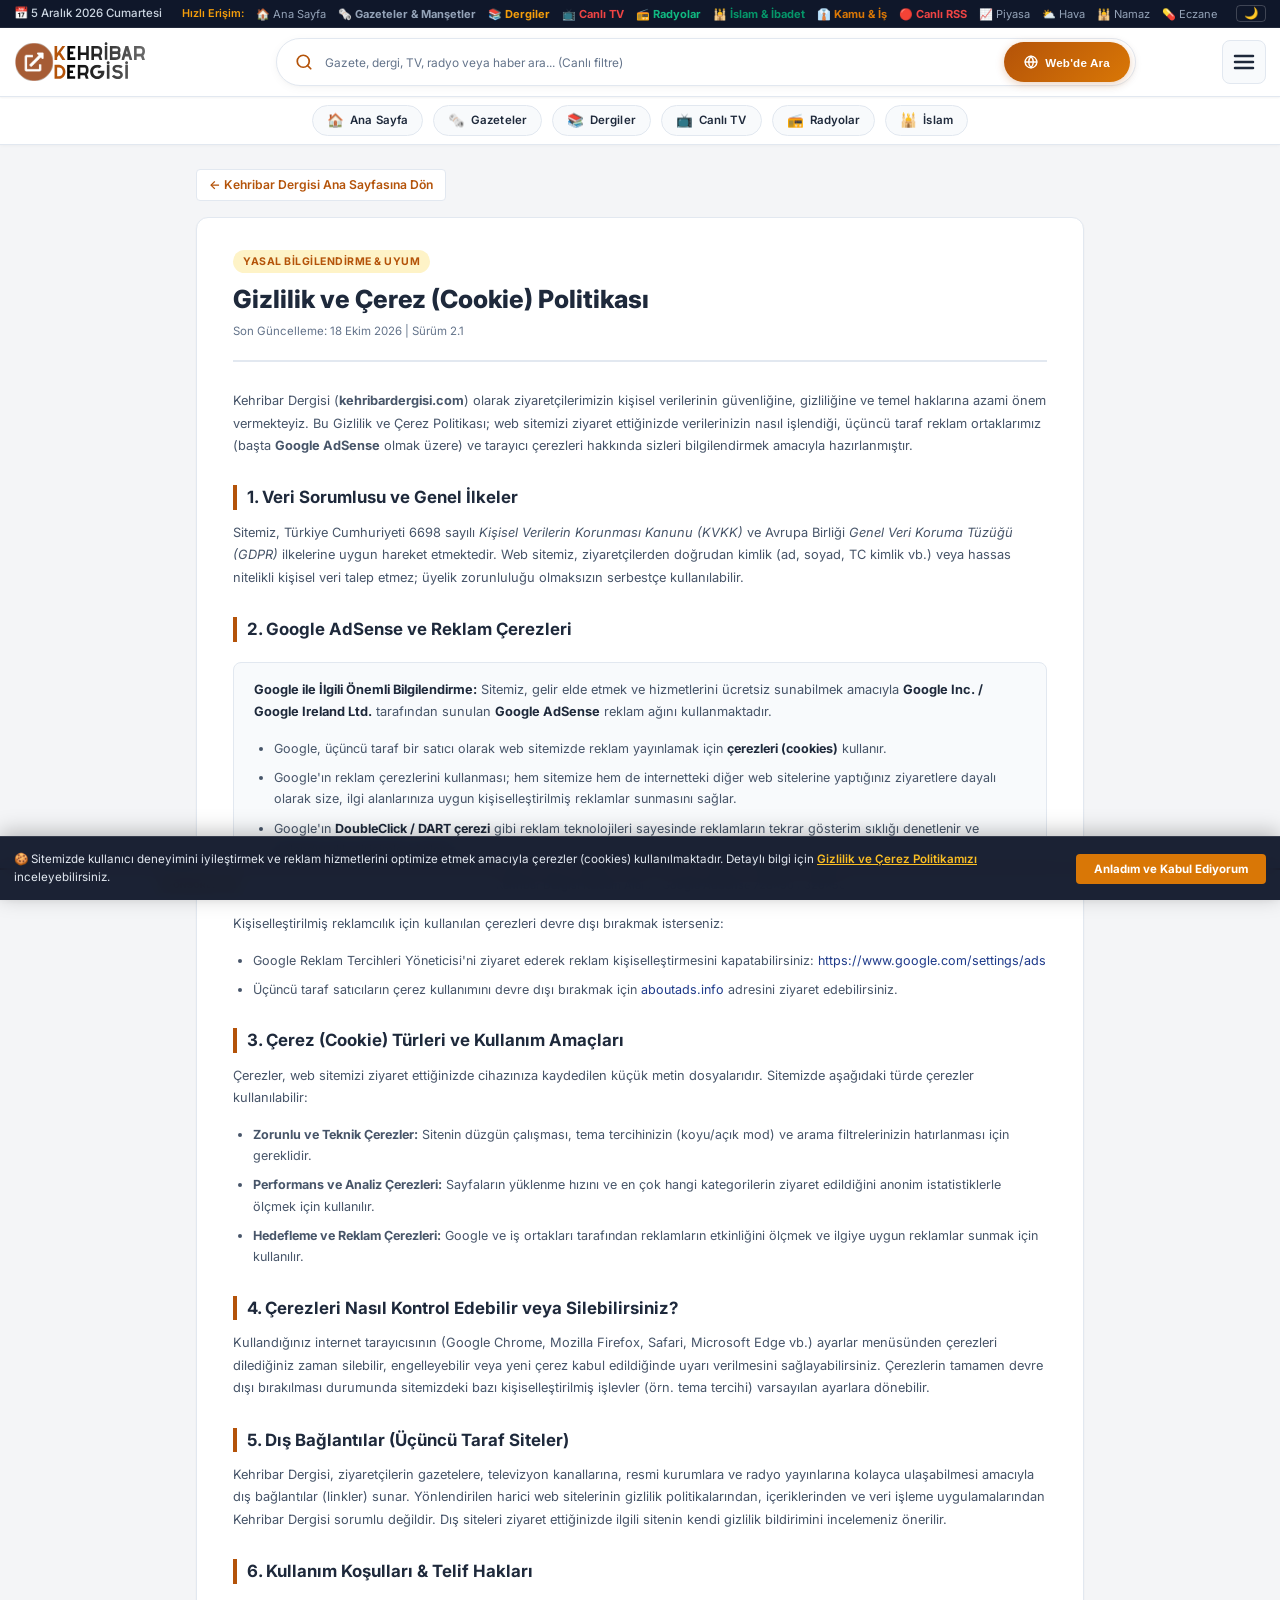
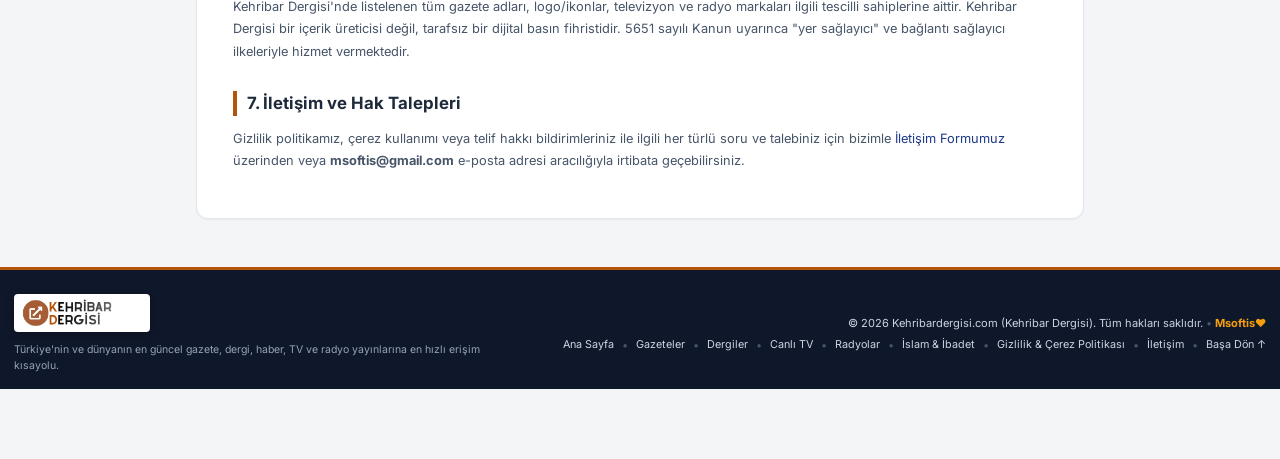
<file: gizlilik-politikasi.html>
<!DOCTYPE html>
<html lang="tr" prefix="og: https://ogp.me/ns#">
<head>
    <meta charset="UTF-8">
    <meta name="viewport" content="width=device-width, initial-scale=1.0, maximum-scale=5.0">
    <meta name='impact-site-verification' value='4d18eb03-d16a-4aab-beb1-2aa60d5212ea'>
    <title>Gizlilik ve Çerez Politikası | Kehribar Dergisi</title>
    
    <meta name="description" content="Kehribar Dergisi (kehribardergisi.com) Gizlilik, Çerez ve Kişisel Verilerin Korunması Politikası. Google AdSense ve çerez kullanımı hakkında yasal bilgilendirme.">
    <meta name="robots" content="index, follow">
    <link rel="canonical" href="https://kehribardergisi.com/gizlilik-politikasi.html">

    <!-- Mobil & PWA Ayarları -->
    <meta name="theme-color" content="#b45309">
    <link rel="icon" type="image/png" href="link.png">

    <!-- Open Graph -->
    <meta property="og:locale" content="tr_TR">
    <meta property="og:type" content="article">
    <meta property="og:title" content="Gizlilik ve Çerez Politikası | Kehribar Dergisi">
    <meta property="og:description" content="Kehribar Dergisi Gizlilik, Çerez ve Kişisel Verilerin Korunması Politikası ve Kullanım Koşulları.">
    <meta property="og:url" content="https://kehribardergisi.com/gizlilik-politikasi.html">
    <meta property="og:image" content="https://kehribardergisi.com/link.png">
    <meta property="og:site_name" content="Kehribar Dergisi">

    <!-- Twitter Cards (X) -->
    <meta name="twitter:card" content="summary_large_image">
    <meta name="twitter:title" content="Gizlilik ve Çerez Politikası | Kehribar Dergisi">
    <meta name="twitter:description" content="Kehribar Dergisi Gizlilik, Çerez ve Kişisel Verilerin Korunması Politikası.">
    <meta name="twitter:image" content="https://kehribardergisi.com/link.png">

    <!-- Google Fonts -->
    <link rel="preconnect" href="https://fonts.googleapis.com">
    <link rel="preconnect" href="https://fonts.gstatic.com" crossorigin>
    <link href="https://fonts.googleapis.com/css2?family=Inter:wght@400;500;600;700;800&display=swap" rel="stylesheet">

    <!-- Schema.org Yapılandırılmış Veri (JSON-LD) -->
    <script type="application/ld+json">
    {
      "@context": "https://schema.org",
      "@graph": [
        {
          "@type": "WebPage",
          "@id": "https://kehribardergisi.com/gizlilik-politikasi.html#webpage",
          "url": "https://kehribardergisi.com/gizlilik-politikasi.html",
          "name": "Gizlilik ve Çerez Politikası | Kehribar Dergisi",
          "description": "Kehribar Dergisi Gizlilik, Çerez ve Kişisel Verilerin Korunması Politikası.",
          "isPartOf": {
            "@type": "WebSite",
            "@id": "https://kehribardergisi.com/#website",
            "url": "https://kehribardergisi.com/",
            "name": "Kehribar Dergisi"
          },
          "inLanguage": "tr"
        },
        {
          "@type": "BreadcrumbList",
          "@id": "https://kehribardergisi.com/gizlilik-politikasi.html#breadcrumb",
          "itemListElement": [
            {
              "@type": "ListItem",
              "position": 1,
              "name": "Ana Sayfa",
              "item": "https://kehribardergisi.com/"
            },
            {
              "@type": "ListItem",
              "position": 2,
              "name": "Gizlilik Politikası",
              "item": "https://kehribardergisi.com/gizlilik-politikasi.html"
            }
          ]
        }
      ]
    }
    </script>

    <!-- CSS -->
    <link rel="stylesheet" href="style.css?v=4.2">

    <!-- Google AdSense -->
    <script async src="https://pagead2.googlesyndication.com/pagead/js/adsbygoogle.js?client=ca-pub-2401373246538934" crossorigin="anonymous"></script>

    <style>
        .legal-wrapper {
            max-width: 920px;
            margin: 24px auto 48px;
            padding: 0 16px;
        }
        .legal-card {
            background-color: var(--bg-card);
            border: 1px solid var(--border-color);
            border-radius: var(--radius-lg);
            padding: 32px 36px;
            box-shadow: var(--shadow-sm);
        }
        .legal-header {
            border-bottom: 2px solid var(--border-color);
            padding-bottom: 20px;
            margin-bottom: 28px;
        }
        .legal-badge {
            display: inline-block;
            background-color: var(--brand-amber-soft);
            color: var(--brand-amber);
            font-size: 0.78rem;
            font-weight: 700;
            padding: 4px 10px;
            border-radius: 999px;
            margin-bottom: 10px;
            letter-spacing: 0.5px;
        }
        .legal-title {
            font-size: 1.85rem;
            font-weight: 800;
            color: var(--text-primary);
            line-height: 1.3;
            margin-bottom: 8px;
        }
        .legal-date {
            font-size: 0.85rem;
            color: var(--text-muted);
        }
        .legal-body h2 {
            font-size: 1.25rem;
            font-weight: 700;
            color: var(--text-primary);
            margin-top: 28px;
            margin-bottom: 12px;
            display: flex;
            align-items: center;
            gap: 8px;
            border-left: 4px solid var(--brand-amber);
            padding-left: 10px;
        }
        .legal-body p {
            color: var(--text-secondary);
            font-size: 0.95rem;
            line-height: 1.75;
            margin-bottom: 14px;
        }
        .legal-body ul {
            margin: 10px 0 16px 20px;
            color: var(--text-secondary);
            line-height: 1.7;
            font-size: 0.93rem;
        }
        .legal-body li {
            margin-bottom: 8px;
        }
        .legal-highlight-box {
            background-color: var(--bg-card-subtle);
            border: 1px solid var(--border-color);
            border-radius: var(--radius-md);
            padding: 16px 20px;
            margin: 20px 0;
        }
        .legal-highlight-box strong {
            color: var(--text-primary);
        }
        .back-nav {
            margin-bottom: 16px;
        }
        .back-link {
            display: inline-flex;
            align-items: center;
            gap: 6px;
            color: var(--brand-amber);
            font-weight: 600;
            font-size: 0.9rem;
            text-decoration: none;
            padding: 6px 12px;
            background-color: var(--bg-card);
            border: 1px solid var(--border-color);
            border-radius: var(--radius-sm);
            transition: all 0.2s ease;
        }
        .back-link:hover {
            border-color: var(--brand-amber);
            background-color: var(--brand-amber-soft);
        }
        @media (max-width: 640px) {
            .legal-card {
                padding: 22px 18px;
            }
            .legal-title {
                font-size: 1.45rem;
            }
        }
    </style>
</head>
<body data-theme="light">

    <!-- ORTAK HEADER BİLEŞENİ -->
    <div id="site-header" data-active="legal"></div>

    <!-- İÇERİK -->
    <main class="legal-wrapper">
        <div class="back-nav">
            <a href="./" class="back-link">← Kehribar Dergisi Ana Sayfasına Dön</a>
        </div>

        <article class="legal-card">
            <header class="legal-header">
                <span class="legal-badge">YASAL BİLGİLENDİRME & UYUM</span>
                <h1 class="legal-title">Gizlilik ve Çerez (Cookie) Politikası</h1>
                <div class="legal-date">Son Güncelleme: 18 Ekim 2026 | Sürüm 2.1</div>
            </header>

            <div class="legal-body">
                <p>
                    Kehribar Dergisi (<strong>kehribardergisi.com</strong>) olarak ziyaretçilerimizin kişisel verilerinin güvenliğine, gizliliğine ve temel haklarına azami önem vermekteyiz. Bu Gizlilik ve Çerez Politikası; web sitemizi ziyaret ettiğinizde verilerinizin nasıl işlendiği, üçüncü taraf reklam ortaklarımız (başta <strong>Google AdSense</strong> olmak üzere) ve tarayıcı çerezleri hakkında sizleri bilgilendirmek amacıyla hazırlanmıştır.
                </p>

                <h2>1. Veri Sorumlusu ve Genel İlkeler</h2>
                <p>
                    Sitemiz, Türkiye Cumhuriyeti 6698 sayılı <em>Kişisel Verilerin Korunması Kanunu (KVKK)</em> ve Avrupa Birliği <em>Genel Veri Koruma Tüzüğü (GDPR)</em> ilkelerine uygun hareket etmektedir. Web sitemiz, ziyaretçilerden doğrudan kimlik (ad, soyad, TC kimlik vb.) veya hassas nitelikli kişisel veri talep etmez; üyelik zorunluluğu olmaksızın serbestçe kullanılabilir.
                </p>

                <h2>2. Google AdSense ve Reklam Çerezleri</h2>
                <div class="legal-highlight-box">
                    <p>
                        <strong>Google ile İlgili Önemli Bilgilendirme:</strong> Sitemiz, gelir elde etmek ve hizmetlerini ücretsiz sunabilmek amacıyla <strong>Google Inc. / Google Ireland Ltd.</strong> tarafından sunulan <strong>Google AdSense</strong> reklam ağını kullanmaktadır.
                    </p>
                    <ul>
                        <li>Google, üçüncü taraf bir satıcı olarak web sitemizde reklam yayınlamak için <strong>çerezleri (cookies)</strong> kullanır.</li>
                        <li>Google'ın reklam çerezlerini kullanması; hem sitemize hem de internetteki diğer web sitelerine yaptığınız ziyaretlere dayalı olarak size, ilgi alanlarınıza uygun kişiselleştirilmiş reklamlar sunmasını sağlar.</li>
                        <li>Google'ın <strong>DoubleClick / DART çerezi</strong> gibi reklam teknolojileri sayesinde reklamların tekrar gösterim sıklığı denetlenir ve dolandırıcılık girişimleri önlenir.</li>
                    </ul>
                </div>

                <p>
                    Kişiselleştirilmiş reklamcılık için kullanılan çerezleri devre dışı bırakmak isterseniz:
                </p>
                <ul>
                    <li>Google Reklam Tercihleri Yöneticisi'ni ziyaret ederek reklam kişiselleştirmesini kapatabilirsiniz: <a href="https://www.google.com/settings/ads" target="_blank" rel="noopener noreferrer">https://www.google.com/settings/ads</a></li>
                    <li>Üçüncü taraf satıcıların çerez kullanımını devre dışı bırakmak için <a href="https://www.aboutads.info/choices/" target="_blank" rel="noopener noreferrer">aboutads.info</a> adresini ziyaret edebilirsiniz.</li>
                </ul>

                <h2>3. Çerez (Cookie) Türleri ve Kullanım Amaçları</h2>
                <p>
                    Çerezler, web sitemizi ziyaret ettiğinizde cihazınıza kaydedilen küçük metin dosyalarıdır. Sitemizde aşağıdaki türde çerezler kullanılabilir:
                </p>
                <ul>
                    <li><strong>Zorunlu ve Teknik Çerezler:</strong> Sitenin düzgün çalışması, tema tercihinizin (koyu/açık mod) ve arama filtrelerinizin hatırlanması için gereklidir.</li>
                    <li><strong>Performans ve Analiz Çerezleri:</strong> Sayfaların yüklenme hızını ve en çok hangi kategorilerin ziyaret edildiğini anonim istatistiklerle ölçmek için kullanılır.</li>
                    <li><strong>Hedefleme ve Reklam Çerezleri:</strong> Google ve iş ortakları tarafından reklamların etkinliğini ölçmek ve ilgiye uygun reklamlar sunmak için kullanılır.</li>
                </ul>

                <h2>4. Çerezleri Nasıl Kontrol Edebilir veya Silebilirsiniz?</h2>
                <p>
                    Kullandığınız internet tarayıcısının (Google Chrome, Mozilla Firefox, Safari, Microsoft Edge vb.) ayarlar menüsünden çerezleri dilediğiniz zaman silebilir, engelleyebilir veya yeni çerez kabul edildiğinde uyarı verilmesini sağlayabilirsiniz. Çerezlerin tamamen devre dışı bırakılması durumunda sitemizdeki bazı kişiselleştirilmiş işlevler (örn. tema tercihi) varsayılan ayarlara dönebilir.
                </p>

                <h2>5. Dış Bağlantılar (Üçüncü Taraf Siteler)</h2>
                <p>
                    Kehribar Dergisi, ziyaretçilerin gazetelere, televizyon kanallarına, resmi kurumlara ve radyo yayınlarına kolayca ulaşabilmesi amacıyla dış bağlantılar (linkler) sunar. Yönlendirilen harici web sitelerinin gizlilik politikalarından, içeriklerinden ve veri işleme uygulamalarından Kehribar Dergisi sorumlu değildir. Dış siteleri ziyaret ettiğinizde ilgili sitenin kendi gizlilik bildirimini incelemeniz önerilir.
                </p>

                <h2 id="kullanim-kosullari">6. Kullanım Koşulları & Telif Hakları</h2>
                <p>
                    Kehribar Dergisi'nde listelenen tüm gazete adları, logo/ikonlar, televizyon ve radyo markaları ilgili tescilli sahiplerine aittir. Kehribar Dergisi bir içerik üreticisi değil, tarafsız bir dijital basın fihristidir. 5651 sayılı Kanun uyarınca "yer sağlayıcı" ve bağlantı sağlayıcı ilkeleriyle hizmet vermektedir.
                </p>

                <h2>7. İletişim ve Hak Talepleri</h2>
                <p>
                    Gizlilik politikamız, çerez kullanımı veya telif hakkı bildirimleriniz ile ilgili her türlü soru ve talebiniz için bizimle <a href="https://msoftis.blogspot.com/p/iletisim.html" target="_blank" rel="noopener noreferrer">İletişim Formumuz</a> üzerinden veya <strong>msoftis@gmail.com</strong> e-posta adresi aracılığıyla irtibata geçebilirsiniz.
                </p>
            </div>
        </article>
    </main>

    <!-- ORTAK FOOTER BİLEŞENİ -->
    <div id="site-footer"></div>

    <!-- SCRIPTS -->
    <script src="components.js?v=2.0"></script>
    <script src="ads.js?v=1.2"></script>
    <script src="main.js?v=4.1"></script>

</body>
</html>
</file>
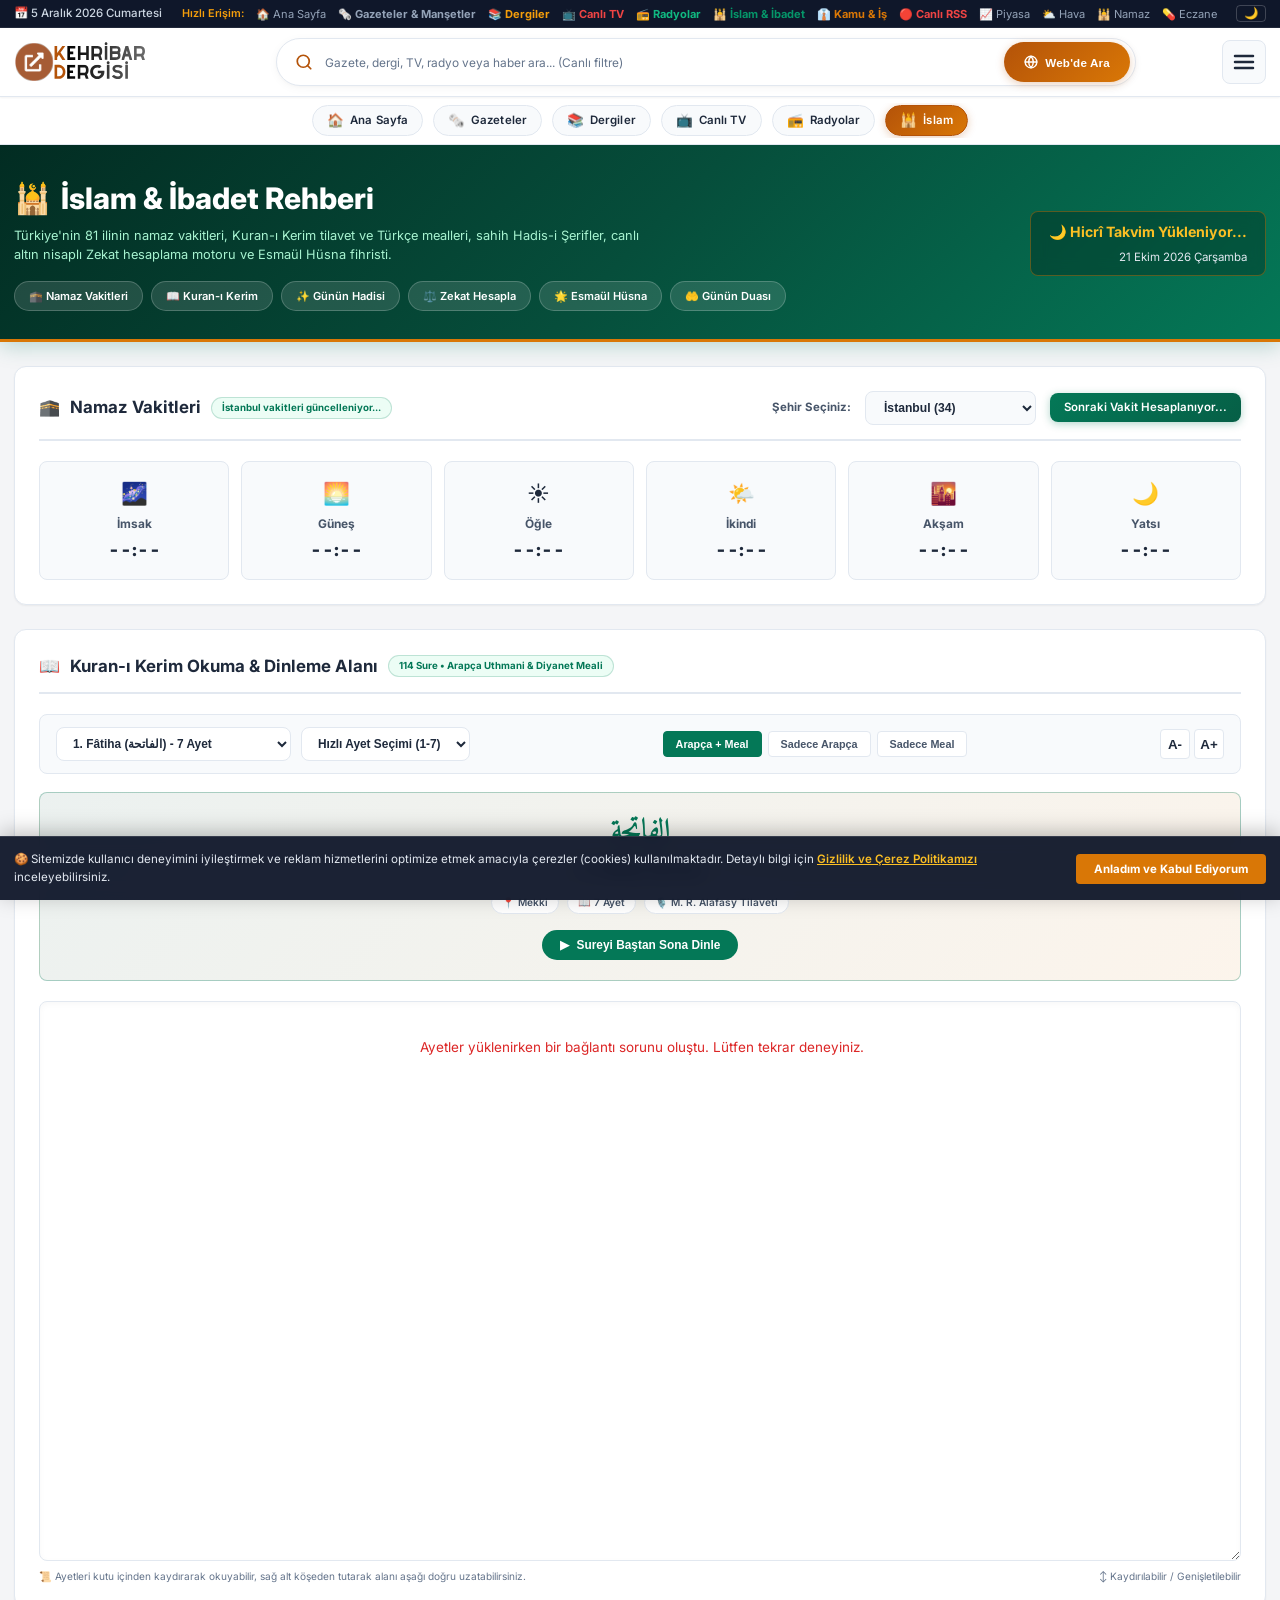
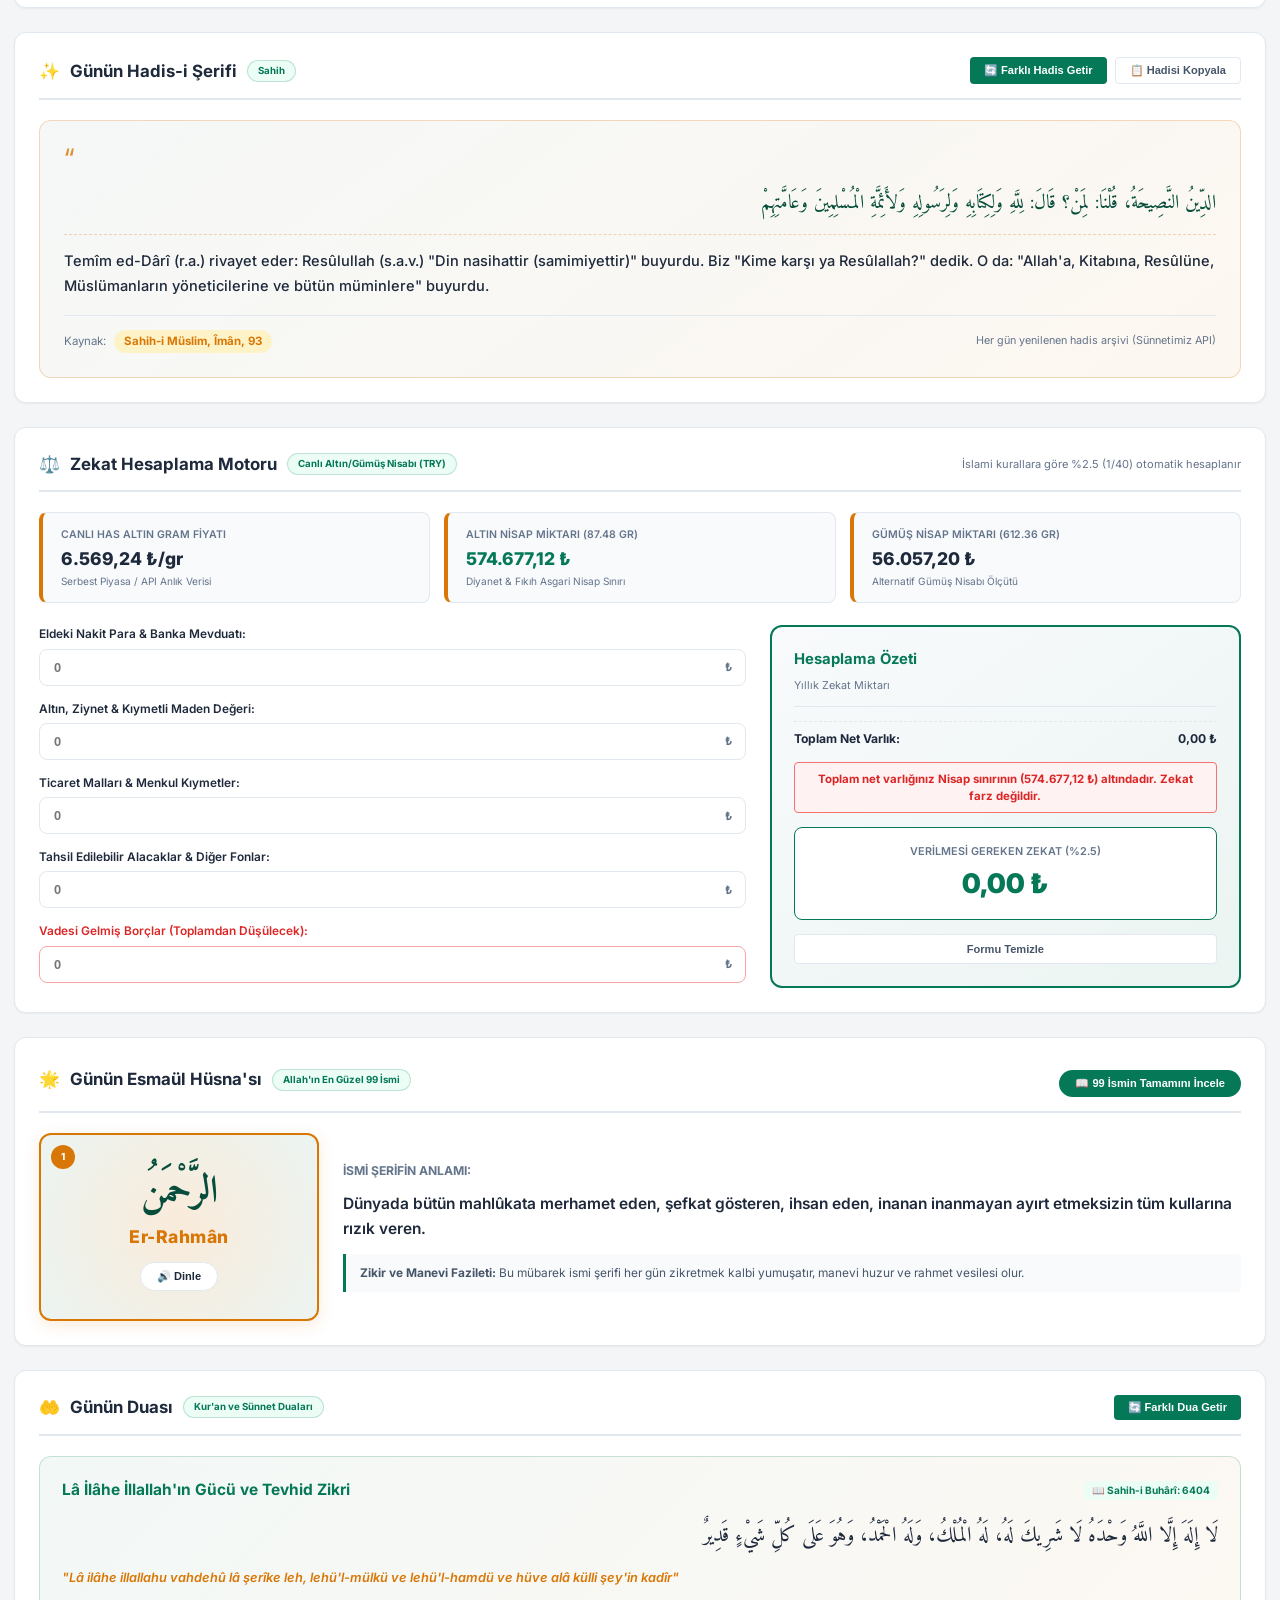
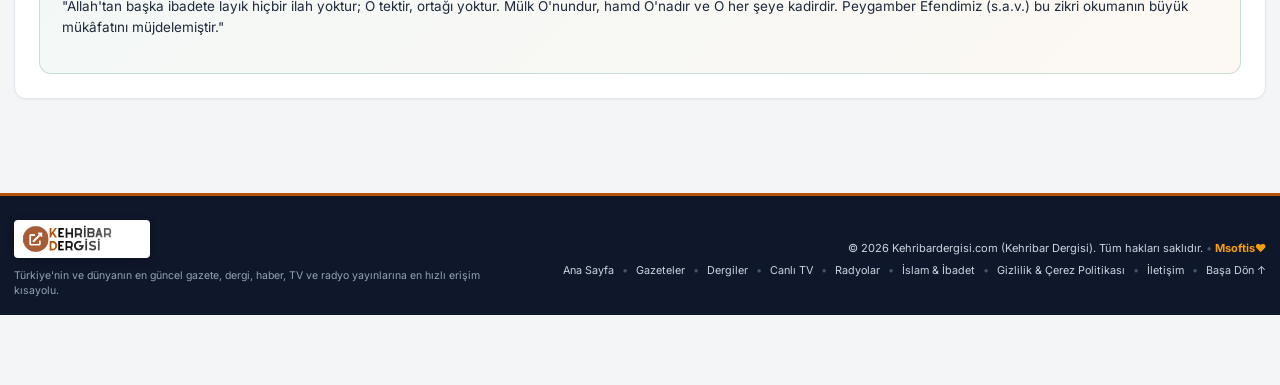
<file: islam.html>
<!DOCTYPE html>
<html lang="tr" prefix="og: https://ogp.me/ns#">
<head>
    <meta charset="UTF-8">
    <meta name="viewport" content="width=device-width, initial-scale=1.0, maximum-scale=5.0">
    <meta name='impact-site-verification' value='4d18eb03-d16a-4aab-beb1-2aa60d5212ea'>
    <title>İslam & İbadet Rehberi | Namaz Vakitleri, Kuran-ı Kerim, Hadis, Zekat & Esmaül Hüsna | Kehribar Dergisi</title>
    
    <meta name="description" content="Türkiye'nin 81 ilinin anlık namaz vakitleri, Kuran-ı Kerim Arapça metin ve Diyanet meali okuma & dinleme alanı, günün Hadis-i Şerifi, canlı altın nisaplı zekat hesaplama motoru, Esmaül Hüsna ve günün duaları.">
    <meta name="keywords" content="namaz vakitleri, kuran oku dinle, kuranı kerim meali, diyanet namaz vakitleri, günün hadisi, zekat hesaplama, esmaül hüsna, günün duası, kehribar dergisi islam">
    <meta name="robots" content="index, follow">
    <link rel="canonical" href="https://kehribardergisi.com/islam.html">

    <!-- Mobil & PWA Ayarları -->
    <meta name="theme-color" content="#047857">
    <link rel="icon" type="image/png" href="link.png">
    <link rel="shortcut icon" type="image/png" href="link.png">
    <link rel="apple-touch-icon" href="link.png">

    <!-- Open Graph -->
    <meta property="og:locale" content="tr_TR">
    <meta property="og:type" content="website">
    <meta property="og:title" content="İslam & İbadet Rehberi | Namaz Vakitleri, Kuran-ı Kerim, Hadis | Kehribar Dergisi">
    <meta property="og:description" content="Türkiye'nin 81 ilinin anlık namaz vakitleri, Kuran-ı Kerim meali ve tilaveti, sahih Hadis-i Şerifler, canlı zekat hesaplama ve Esmaül Hüsna rehberi.">
    <meta property="og:url" content="https://kehribardergisi.com/islam.html">
    <meta property="og:image" content="https://kehribardergisi.com/link.png">
    <meta property="og:site_name" content="Kehribar Dergisi">

    <!-- Twitter Cards (X) -->
    <meta name="twitter:card" content="summary_large_image">
    <meta name="twitter:title" content="İslam & İbadet Rehberi | Kehribar Dergisi">
    <meta name="twitter:description" content="81 il namaz vakitleri, Kuran-ı Kerim mealleri, sahih hadisler, zekat hesaplama motoru ve Esmaül Hüsna fihristi.">
    <meta name="twitter:image" content="https://kehribardergisi.com/link.png">

    <!-- Google Fonts: Inter & Arabic Typography -->
    <link rel="preconnect" href="https://fonts.googleapis.com">
    <link rel="preconnect" href="https://fonts.gstatic.com" crossorigin>
    <link href="https://fonts.googleapis.com/css2?family=Inter:wght@400;500;600;700;800&family=Amiri:ital,wght@0,400;0,700;1,400&family=Scheherazade+New:wght@400;700&display=swap" rel="stylesheet">

    <!-- Schema.org Yapılandırılmış Veri (JSON-LD) -->
    <script type="application/ld+json">
    {
      "@context": "https://schema.org",
      "@graph": [
        {
          "@type": "WebPage",
          "@id": "https://kehribardergisi.com/islam.html#webpage",
          "url": "https://kehribardergisi.com/islam.html",
          "name": "İslam & İbadet Rehberi | Kehribar Dergisi",
          "description": "81 il namaz vakitleri, Kuran-ı Kerim Arapça ve Türkçe meali, hadisler, canlı altın nisaplı zekat hesaplama ve Esmaül Hüsna.",
          "isPartOf": {
            "@type": "WebSite",
            "@id": "https://kehribardergisi.com/#website",
            "url": "https://kehribardergisi.com/",
            "name": "Kehribar Dergisi"
          },
          "inLanguage": "tr"
        },
        {
          "@type": "BreadcrumbList",
          "@id": "https://kehribardergisi.com/islam.html#breadcrumb",
          "itemListElement": [
            {
              "@type": "ListItem",
              "position": 1,
              "name": "Ana Sayfa",
              "item": "https://kehribardergisi.com/"
            },
            {
              "@type": "ListItem",
              "position": 2,
              "name": "İslam & İbadet Rehberi",
              "item": "https://kehribardergisi.com/islam.html"
            }
          ]
        }
      ]
    }
    </script>

    <!-- CSS -->
    <link rel="stylesheet" href="style.css?v=4.3">
</head>
<body class="page-islam">

    <!-- MERKEZİ HEADER BİLEŞENİ (components.js tarafından otomatik doldurulur) -->
    <div id="site-header" data-active="islam"></div>

    <!-- İSLAM PORTALI HERO VE MANEVİYAT BAŞLIĞI -->
    <section class="islam-hero-banner" aria-label="İslam Portalı Giriş">
        <div class="container islam-hero-inner">
            <div class="islam-hero-text">
                <h1>
                    <span>🕌</span>
                    <span>İslam & İbadet Rehberi</span>
                </h1>
                <p>Türkiye'nin 81 ilinin namaz vakitleri, Kuran-ı Kerim tilavet ve Türkçe mealleri, sahih Hadis-i Şerifler, canlı altın nisaplı Zekat hesaplama motoru ve Esmaül Hüsna fihristi.</p>
                <div class="islam-nav-pills">
                    <a href="#namaz-vakitleri-section" class="islam-pill-link">🕋 Namaz Vakitleri</a>
                    <a href="#kuran-section" class="islam-pill-link">📖 Kuran-ı Kerim</a>
                    <a href="#hadis-section" class="islam-pill-link">✨ Günün Hadisi</a>
                    <a href="#zekat-section" class="islam-pill-link">⚖️ Zekat Hesapla</a>
                    <a href="#esma-section" class="islam-pill-link">🌟 Esmaül Hüsna</a>
                    <a href="#dua-section" class="islam-pill-link">🤲 Günün Duası</a>
                </div>
            </div>
            <div class="islam-hero-dates">
                <div class="islam-hijri-date" id="hero-hijri-date">🌙 Hicrî Takvim Yükleniyor...</div>
                <div class="islam-gregorian-date" id="hero-gregorian-date">21 Ekim 2026 Çarşamba</div>
            </div>
        </div>
    </section>

    <!-- ANA İÇERİK KONTEYNERİ -->
    <main class="container" id="main-content" style="padding-bottom: 40px;">

        <!-- 1. BÖLÜM: TÜRKİYE 81 İL NAMAZ VAKİTLERİ & GERİ SAYIM -->
        <section id="namaz-vakitleri-section" class="islam-section-card" aria-label="Namaz Vakitleri">
            <div class="islam-section-header">
                <h2 class="islam-section-title">
                    <span>🕋</span>
                    <span>Namaz Vakitleri</span>
                    <span class="islam-title-badge" id="namaz-status">Canlı Diyanet Metodu</span>
                </h2>
                <div class="namaz-controls">
                    <label for="namaz-city-select" style="font-size:0.85rem; font-weight:700; color:var(--text-secondary);">Şehir Seçiniz:</label>
                    <select id="namaz-city-select" class="namaz-city-select" aria-label="Namaz vakti için il seçin">
                        <!-- 81 İl JS tarafından otomatik doldurulacak -->
                    </select>
                    <div id="namaz-next-badge" class="namaz-next-badge">
                        <span>Sonraki Vakit Hesaplanıyor...</span>
                    </div>
                </div>
            </div>

            <!-- 6 VAKİT KARTLARI -->
            <div class="namaz-grid" id="namaz-cards-grid">
                <div class="namaz-card">
                    <span class="namaz-icon">🌌</span>
                    <div class="namaz-name">İmsak</div>
                    <div class="namaz-time">--:--</div>
                </div>
                <div class="namaz-card">
                    <span class="namaz-icon">🌅</span>
                    <div class="namaz-name">Güneş</div>
                    <div class="namaz-time">--:--</div>
                </div>
                <div class="namaz-card">
                    <span class="namaz-icon">☀️</span>
                    <div class="namaz-name">Öğle</div>
                    <div class="namaz-time">--:--</div>
                </div>
                <div class="namaz-card">
                    <span class="namaz-icon">🌤️</span>
                    <div class="namaz-name">İkindi</div>
                    <div class="namaz-time">--:--</div>
                </div>
                <div class="namaz-card">
                    <span class="namaz-icon">🌇</span>
                    <div class="namaz-name">Akşam</div>
                    <div class="namaz-time">--:--</div>
                </div>
                <div class="namaz-card">
                    <span class="namaz-icon">🌙</span>
                    <div class="namaz-name">Yatsı</div>
                    <div class="namaz-time">--:--</div>
                </div>
            </div>
        </section>


        <!-- 2. BÖLÜM: KURAN-I KERİM OKUMA VE DİNLEME ALANI -->
        <section id="kuran-section" class="islam-section-card" aria-label="Kuran-ı Kerim Okuma ve Dinleme">
            <div class="islam-section-header">
                <h2 class="islam-section-title">
                    <span>📖</span>
                    <span>Kuran-ı Kerim Okuma & Dinleme Alanı</span>
                    <span class="islam-title-badge">114 Sure • Arapça Uthmani & Diyanet Meali</span>
                </h2>
            </div>

            <!-- KURAN ARAÇ ÇUBUĞU (SURE VE AYET SEÇİCİ, GÖRÜNÜM, YAZI BOYUTU) -->
            <div class="quran-toolbar">
                <div class="quran-selectors">
                    <select id="quran-surah-select" class="quran-surah-select" aria-label="Sure seçiniz">
                        <!-- Sureler JS tarafından doldurulacak -->
                    </select>
                    <select id="quran-ayah-select" class="quran-ayah-select" aria-label="Ayete hızlı atla">
                        <option value="0">Hızlı Ayet Seçimi</option>
                    </select>
                </div>

                <div class="quran-view-toggles">
                    <button type="button" class="quran-toggle-btn active" data-view="both">Arapça + Meal</button>
                    <button type="button" class="quran-toggle-btn" data-view="arabic">Sadece Arapça</button>
                    <button type="button" class="quran-toggle-btn" data-view="turkish">Sadece Meal</button>
                </div>

                <div class="font-size-controls" title="Yazı Boyutunu Değiştir">
                    <button type="button" id="font-dec" class="font-btn" aria-label="Yazıyı küçült">A-</button>
                    <button type="button" id="font-inc" class="font-btn" aria-label="Yazıyı büyüt">A+</button>
                </div>
            </div>

            <!-- SURE BİLGİ VE SES ÇALAR BAŞLIĞI -->
            <div id="surah-header-container">
                <!-- JS tarafından dinamik oluşturulur -->
            </div>

            <!-- AYETLER LİSTESİ -->
            <div class="ayah-list" id="ayah-list">
                <!-- Ayet kartları dinamik yüklenecek -->
            </div>

            <!-- AYET OKUMA ALANI BİLGİ İPUCU -->
            <div class="quran-scroll-hint" style="display:flex; justify-content:space-between; align-items:center; margin-top:8px; font-size:0.75rem; color:var(--text-muted);">
                <span>📜 Ayetleri kutu içinden kaydırarak okuyabilir, sağ alt köşeden tutarak alanı aşağı doğru uzatabilirsiniz.</span>
                <span>↕️ Kaydırılabilir / Genişletilebilir</span>
            </div>
        </section>


        <!-- 3. BÖLÜM: GÜNÜN HADİS-İ ŞERİFİ -->
        <section id="hadis-section" class="islam-section-card" aria-label="Günün Hadis-i Şerifi">
            <div class="islam-section-header">
                <h2 class="islam-section-title">
                    <span>✨</span>
                    <span>Günün Hadis-i Şerifi</span>
                    <span class="islam-title-badge" id="hadith-grade">Sahih Rivayet</span>
                </h2>
                <div class="hadith-actions">
                    <button type="button" id="hadith-refresh-btn" class="hadith-refresh-btn">🔄 Farklı Hadis Getir</button>
                    <button type="button" id="hadith-copy-btn" class="hadith-copy-btn">📋 Hadisi Kopyala</button>
                </div>
            </div>

            <div class="hadith-wrapper">
                <div class="hadith-quote-icon">“</div>
                <div class="hadith-arabic-text" id="hadith-arabic-text">
                    إِنَّمَا الأَعْمَالُ بِالنِّيَّاتِ، وَإِنَّمَا لِكُلِّ امْرِئٍ مَا نَوَى
                </div>
                <div class="hadith-turkish-text" id="hadith-turkish-text">
                    Hz. Ömer (r.a.) nakleder; Resûlullah (s.a.v.) şöyle buyurdu: "Ameller ancak niyetlere göredir ve her kişi için ancak niyet ettiği şey vardır."
                </div>
                <div class="hadith-meta-footer">
                    <div class="hadith-source">
                        <span>Kaynak:</span>
                        <span class="hadith-source-book" id="hadith-source-book">Sahih-i Buhârî, Bed'ü'l-Vahy, 1</span>
                    </div>
                    <span style="font-size:0.8rem; color:var(--text-muted);">Her gün yenilenen hadis arşivi (Sünnetimiz API)</span>
                </div>
            </div>
        </section>


        <!-- 4. BÖLÜM: CANLI ALTIN NİSAPLI ZEKAT HESAPLAMA MOTORU -->
        <section id="zekat-section" class="islam-section-card" aria-label="Zekat Hesaplama Motoru">
            <div class="islam-section-header">
                <h2 class="islam-section-title">
                    <span>⚖️</span>
                    <span>Zekat Hesaplama Motoru</span>
                    <span class="islam-title-badge">Canlı Altın/Gümüş Nisabı (TRY)</span>
                </h2>
                <span style="font-size:0.82rem; color:var(--text-muted);">İslami kurallara göre %2.5 (1/40) otomatik hesaplanır</span>
            </div>

            <!-- CANLI NİSAP EŞİKLERİ BİLGİ BANDI -->
            <div class="zakat-nisab-banner">
                <div class="nisab-info-card">
                    <div class="nisab-card-label">Canlı Has Altın Gram Fiyatı</div>
                    <div class="nisab-card-value" id="nisab-gold-price">6.569,24 ₺/gr</div>
                    <div class="nisab-card-sub">Serbest Piyasa / API Anlık Verisi</div>
                </div>
                <div class="nisab-info-card">
                    <div class="nisab-card-label">Altın Nisap Miktarı (87.48 gr)</div>
                    <div class="nisab-card-value" id="nisab-gold-total" style="color:var(--islam-emerald);">574.677,12 ₺</div>
                    <div class="nisab-card-sub">Diyanet & Fıkıh Asgari Nisap Sınırı</div>
                </div>
                <div class="nisab-info-card">
                    <div class="nisab-card-label">Gümüş Nisap Miktarı (612.36 gr)</div>
                    <div class="nisab-card-value" id="nisab-silver-total">56.057,20 ₺</div>
                    <div class="nisab-card-sub">Alternatif Gümüş Nisabı Ölçütü</div>
                </div>
            </div>

            <!-- HESAPLAMA FORMU VE ANLIK SONUÇ PANELİ -->
            <div class="zakat-calc-grid">
                <!-- Girdi Alanları -->
                <div class="zakat-form-fields">
                    <div class="zakat-field-group">
                        <label for="zakat-cash">
                            <span>Eldeki Nakit Para & Banka Mevduatı:</span>
                        </label>
                        <div class="zakat-input-wrapper">
                            <input type="text" id="zakat-cash" class="zakat-input" placeholder="0" autocomplete="off">
                            <span class="zakat-currency-tag">₺</span>
                        </div>
                    </div>

                    <div class="zakat-field-group">
                        <label for="zakat-gold">
                            <span>Altın, Ziynet & Kıymetli Maden Değeri:</span>
                        </label>
                        <div class="zakat-input-wrapper">
                            <input type="text" id="zakat-gold" class="zakat-input" placeholder="0" autocomplete="off">
                            <span class="zakat-currency-tag">₺</span>
                        </div>
                    </div>

                    <div class="zakat-field-group">
                        <label for="zakat-trade">
                            <span>Ticaret Malları & Menkul Kıymetler:</span>
                        </label>
                        <div class="zakat-input-wrapper">
                            <input type="text" id="zakat-trade" class="zakat-input" placeholder="0" autocomplete="off">
                            <span class="zakat-currency-tag">₺</span>
                        </div>
                    </div>

                    <div class="zakat-field-group">
                        <label for="zakat-other">
                            <span>Tahsil Edilebilir Alacaklar & Diğer Fonlar:</span>
                        </label>
                        <div class="zakat-input-wrapper">
                            <input type="text" id="zakat-other" class="zakat-input" placeholder="0" autocomplete="off">
                            <span class="zakat-currency-tag">₺</span>
                        </div>
                    </div>

                    <div class="zakat-field-group">
                        <label for="zakat-debts" style="color:#dc2626;">
                            <span>Vadesi Gelmiş Borçlar (Toplamdan Düşülecek):</span>
                        </label>
                        <div class="zakat-input-wrapper">
                            <input type="text" id="zakat-debts" class="zakat-input" placeholder="0" autocomplete="off" style="border-color:#fca5a5;">
                            <span class="zakat-currency-tag">₺</span>
                        </div>
                    </div>
                </div>

                <!-- Sonuç Kartı -->
                <div class="zakat-result-box">
                    <div>
                        <div class="zakat-result-header">
                            <h4>Hesaplama Özeti</h4>
                            <span style="font-size:0.8rem; color:var(--text-muted);">Yıllık Zekat Miktarı</span>
                        </div>

                        <div class="zakat-summary-row total-wealth">
                            <span>Toplam Net Varlık:</span>
                            <span id="zakat-total-wealth">0,00 ₺</span>
                        </div>

                        <div id="zakat-status-badge" class="zakat-nisab-status-badge not-eligible">
                            Varlıklarınızı girdiğinizde nisap durumu burada belirlenecektir.
                        </div>

                        <div class="zakat-final-amount">
                            <div class="zakat-final-label">Verilmesi Gereken Zekat (%2.5)</div>
                            <div class="zakat-final-number" id="zakat-final-amount">0,00 ₺</div>
                        </div>
                    </div>

                    <div class="zakat-actions">
                        <button type="button" id="zakat-reset-btn" class="zakat-btn-reset">Formu Temizle</button>
                    </div>
                </div>
            </div>
        </section>


        <!-- 5. BÖLÜM: GÜNÜN ESMAÜL HÜSNA'SI -->
        <section id="esma-section" class="islam-section-card" aria-label="Günün Esmaül Hüsna'sı">
            <div class="islam-section-header">
                <h2 class="islam-section-title">
                    <span>🌟</span>
                    <span>Günün Esmaül Hüsna'sı</span>
                    <span class="islam-title-badge">Allah'ın En Güzel 99 İsmi</span>
                </h2>
                <div class="esma-actions-row">
                    <button type="button" id="open-esma-modal-btn" class="esma-btn esma-btn-primary">📖 99 İsmin Tamamını İncele</button>
                </div>
            </div>

            <div class="esma-wrapper">
                <div class="esma-calligraphy-card">
                    <div class="esma-number-badge" id="esma-number">1</div>
                    <div class="esma-arabic" id="esma-arabic">الرَّحْمَنُ</div>
                    <div class="esma-transliteration" id="esma-transliteration">Er-Rahmân</div>
                    <button type="button" id="esma-audio-btn" class="esma-btn" style="margin-top:12px;" title="Telaffuzunu Dinle">🔊 Dinle</button>
                </div>

                <div class="esma-details">
                    <div class="esma-meaning-title">İsmi Şerifin Anlamı:</div>
                    <div class="esma-meaning-text" id="esma-meaning-text">
                        Dünyada bütün mahlûkata merhamet eden, şefkat gösteren, ihsan eden, inanan inanmayan ayırt etmeksizin tüm kullarına rızık veren.
                    </div>
                    <div class="esma-virtue-box">
                        <strong>Zikir ve Manevi Fazileti:</strong> Bu mübarek ismi şerifi her gün zikretmek kalbi yumuşatır, manevi huzur ve rahmet vesilesi olur.
                    </div>
                </div>
            </div>
        </section>


        <!-- 6. BÖLÜM: GÜNÜN DUASI -->
        <section id="dua-section" class="islam-section-card" aria-label="Günün Duası">
            <div class="islam-section-header">
                <h2 class="islam-section-title">
                    <span>🤲</span>
                    <span>Günün Duası</span>
                    <span class="islam-title-badge">Kur'an ve Sünnet Duaları</span>
                </h2>
                <button type="button" id="dua-refresh-btn" class="hadith-refresh-btn">🔄 Farklı Dua Getir</button>
            </div>

            <div class="dua-card">
                <div class="dua-header">
                    <h3 class="dua-title" id="dua-title">Lâ İlâhe İllallah'ın Gücü ve Tevhid Zikri</h3>
                    <span class="dua-ref" id="dua-reference">📖 Sahih-i Buhârî: 6404</span>
                </div>
                <div class="dua-arabic" id="dua-arabic">
                    لَا إِلَهَ إِلَّا اللَّهُ وَحْدَهُ لَا شَرِيكَ لَهُ، لَهُ الْمُلْكُ، وَلَهُ الْحَمْدُ، وَهُوَ عَلَى كُلِّ شَيْءٍ قَدِيرٌ
                </div>
                <div class="dua-transliteration" id="dua-transliteration">
                    "Lâ ilâhe illallahu vahdehû lâ şerîke leh, lehü'l-mülkü ve lehü'l-hamdü ve hüve alâ külli şey'in kadîr"
                </div>
                <div class="dua-translation" id="dua-translation">
                    "Allah'tan başka ibadete layık hiçbir ilah yoktur; O tektir, ortağı yoktur. Mülk O'nundur, hamd O'nadır ve O her şeye kadirdir. Peygamber Efendimiz (s.a.v.) bu zikri okumanın büyük mükâfatını müjdelemiştir."
                </div>
            </div>
        </section>

    </main>


    <!-- 99 ESMA-ÜL HÜSNA TÜM LİSTE MODAL PENCERESİ -->
    <div id="esma-modal" class="esma-modal" aria-hidden="true">
        <div class="esma-modal-backdrop" id="esma-modal-backdrop"></div>
        <div class="esma-modal-dialog">
            <div class="esma-modal-header">
                <h3 style="margin:0; font-size:1.15rem; color:var(--islam-emerald); display:flex; align-items:center; gap:8px;">
                    <span>🌟</span>
                    <span>Esma-ül Hüsna (99 İsm-i Şerif)</span>
                </h3>
                <div style="display:flex; align-items:center; gap:12px;">
                    <input type="search" id="esma-search-input" placeholder="İsim veya anlam ara..." style="padding:6px 12px; border:1px solid var(--border-color); border-radius:var(--radius-sm); font-size:0.85rem; outline:none;">
                    <button type="button" id="close-esma-modal-btn" class="drawer-close-btn" style="border:none; background:transparent; font-size:1.2rem; cursor:pointer;">✕</button>
                </div>
            </div>
            <div class="esma-modal-body">
                <div class="esma-grid-all" id="esma-all-grid">
                    <!-- 99 İsim buraya yüklenecek -->
                </div>
            </div>
        </div>
    </div>


    <!-- MERKEZİ FOOTER BİLEŞENİ (components.js tarafından otomatik doldurulur) -->
    <div id="site-footer"></div>

    <!-- SCRIPTLER -->
    <script src="components.js?v=2.0"></script>
    <script src="main.js?v=4.1"></script>
    <script src="islam.js?v=1.1"></script>
</body>
</html>
</file>
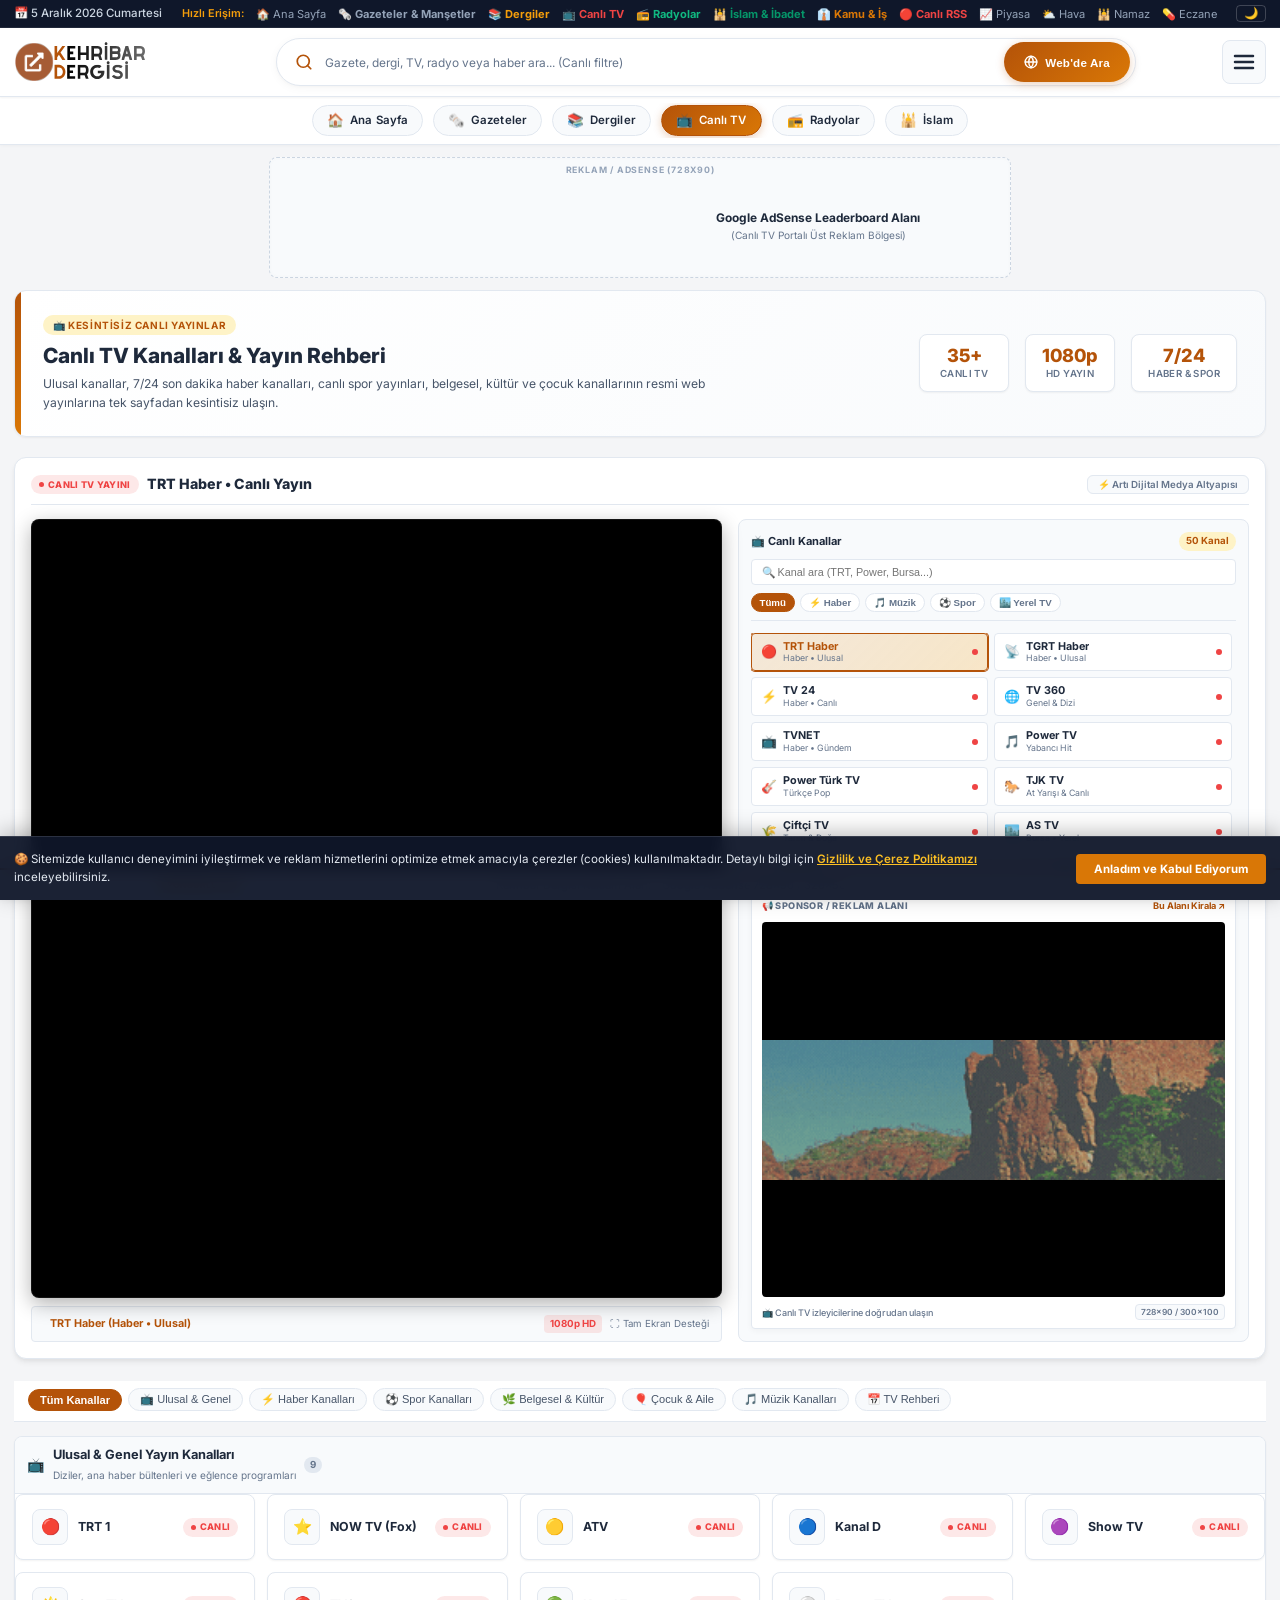
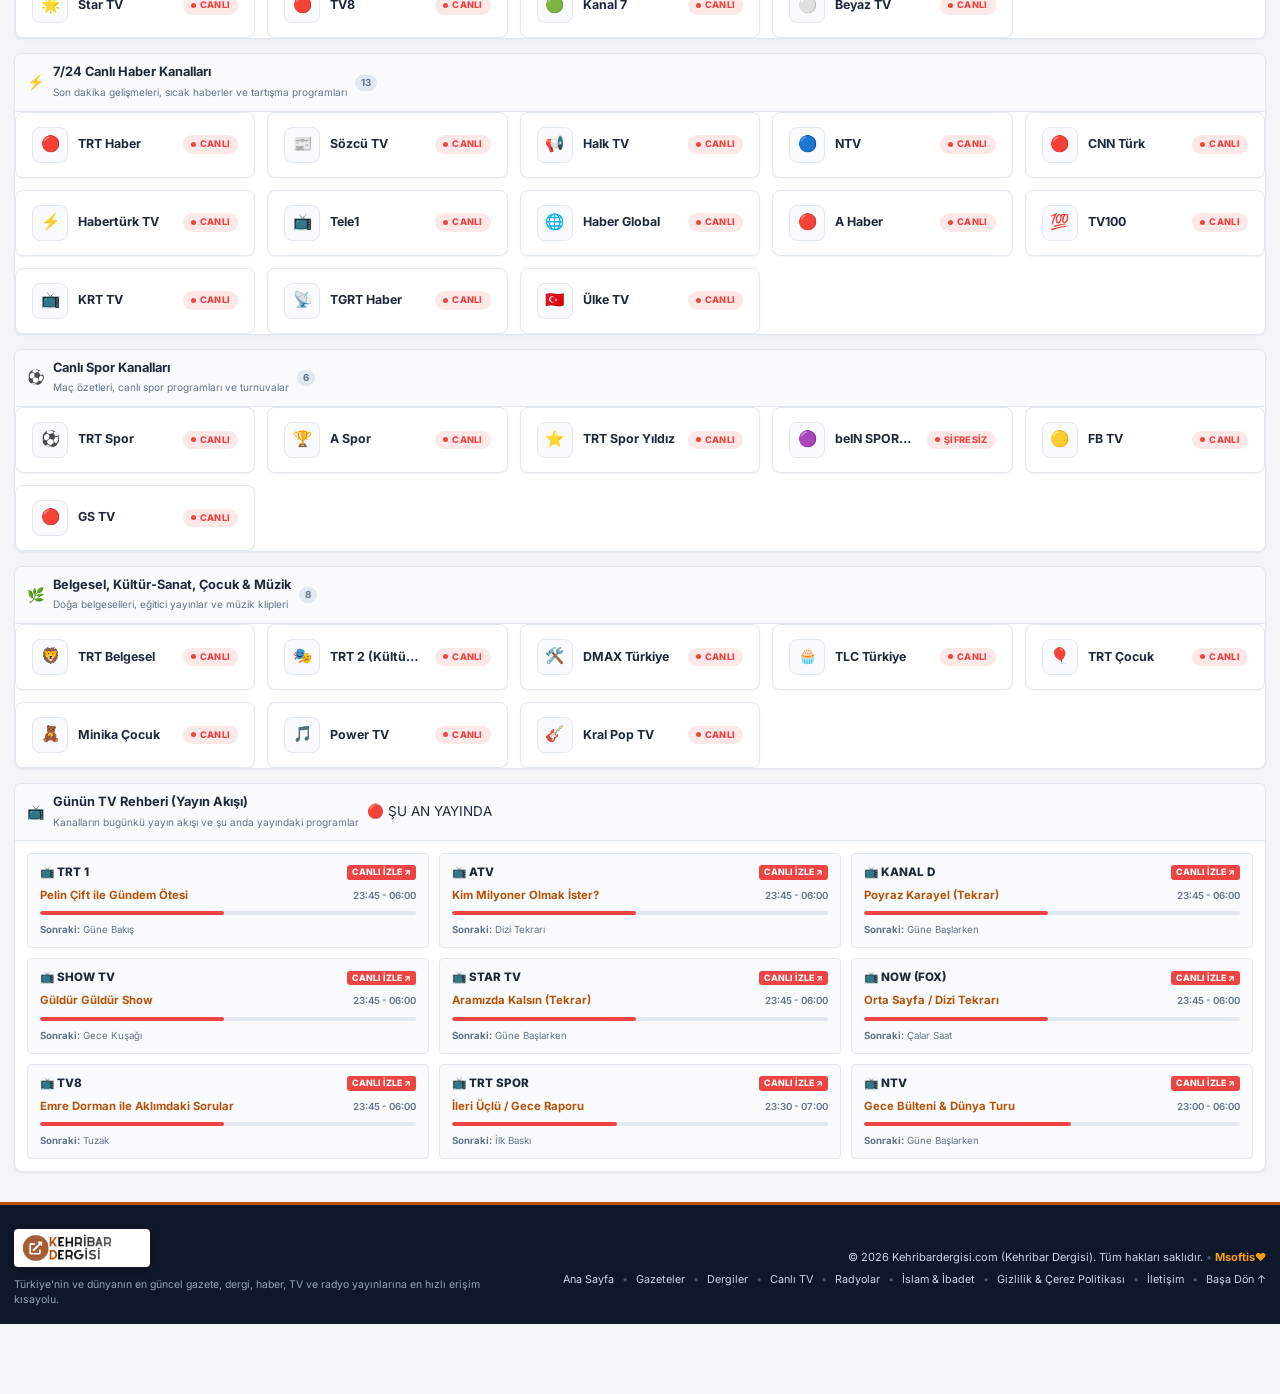
<file: tv.html>
<!DOCTYPE html>
<html lang="tr" prefix="og: https://ogp.me/ns#">
<head>
    <meta charset="UTF-8">
    <meta name="viewport" content="width=device-width, initial-scale=1.0, maximum-scale=5.0">
    <meta name='impact-site-verification' value='4d18eb03-d16a-4aab-beb1-2aa60d5212ea'>
    <title>Canlı TV İzle & Kesintisiz Yayın Kanalları | Kehribar Dergisi</title>
    
    <meta name="description" content="Türkiye'nin ulusal kanalları, 7/24 canlı haber yayınları, spor, belgesel ve müzik kanallarına tek tıkla kesintisiz ve ücretsiz erişin.">
    <meta name="keywords" content="canlı tv izle, canlı tv, trt 1 canlı, trt haber canlı, now tv izle, atv canlı, show tv canlı, ntv canlı, sözcü tv, halk tv, spor kanalları, tv rehberi, kehribar medya">
    <meta name="robots" content="index, follow">
    <link rel="canonical" href="https://kehribardergisi.com/tv.html">

    <!-- Mobil & PWA Ayarları -->
    <meta name="theme-color" content="#b45309">
    <link rel="icon" type="image/png" href="link.png">
    <link rel="shortcut icon" type="image/png" href="link.png">
    <link rel="apple-touch-icon" href="link.png">

    <!-- Open Graph -->
    <meta property="og:locale" content="tr_TR">
    <meta property="og:type" content="website">
    <meta property="og:title" content="Canlı TV Kanalları & Kesintisiz Yayın Akışı | Kehribar Dergisi">
    <meta property="og:description" content="Tüm ulusal, haber ve spor TV kanallarının resmi canlı yayınlarına tek tıkla ulaşın.">
    <meta property="og:url" content="https://kehribardergisi.com/tv.html">
    <meta property="og:image" content="https://kehribardergisi.com/link.png">
    <meta property="og:site_name" content="Kehribar Dergisi">

    <!-- Twitter Cards (X) -->
    <meta name="twitter:card" content="summary_large_image">
    <meta name="twitter:title" content="Canlı TV Kanalları & Yayın Akışı | Kehribar Dergisi">
    <meta name="twitter:description" content="Tüm ulusal, haber ve spor TV kanallarının resmi canlı yayınlarına tek tıkla ulaşın.">
    <meta name="twitter:image" content="https://kehribardergisi.com/link.png">

    <!-- Google Fonts -->
    <link rel="preconnect" href="https://fonts.googleapis.com">
    <link rel="preconnect" href="https://fonts.gstatic.com" crossorigin>
    <link href="https://fonts.googleapis.com/css2?family=Inter:wght@400;500;600;700;800&display=swap" rel="stylesheet">

    <!-- Schema.org Yapılandırılmış Veri (JSON-LD) -->
    <script type="application/ld+json">
    {
      "@context": "https://schema.org",
      "@graph": [
        {
          "@type": "WebPage",
          "@id": "https://kehribardergisi.com/tv.html#webpage",
          "url": "https://kehribardergisi.com/tv.html",
          "name": "Canlı TV Kanalları & Yayın Akışı | Kehribar Dergisi",
          "description": "Türkiye'nin ulusal kanalları, 7/24 canlı haber yayınları, spor ve belgesel kanalları.",
          "isPartOf": {
            "@type": "WebSite",
            "@id": "https://kehribardergisi.com/#website",
            "url": "https://kehribardergisi.com/",
            "name": "Kehribar Dergisi"
          },
          "inLanguage": "tr"
        },
        {
          "@type": "BreadcrumbList",
          "@id": "https://kehribardergisi.com/tv.html#breadcrumb",
          "itemListElement": [
            {
              "@type": "ListItem",
              "position": 1,
              "name": "Ana Sayfa",
              "item": "https://kehribardergisi.com/"
            },
            {
              "@type": "ListItem",
              "position": 2,
              "name": "Canlı TV Kanalları",
              "item": "https://kehribardergisi.com/tv.html"
            }
          ]
        }
      ]
    }
    </script>

    <!-- CSS -->
    <link rel="stylesheet" href="style.css?v=4.2">

    <!-- Google AdSense -->
    <script async src="https://pagead2.googlesyndication.com/pagead/js/adsbygoogle.js?client=ca-pub-2401373246538934" crossorigin="anonymous"></script>
</head>
<body data-theme="light">

    <!-- ORTAK HEADER BİLEŞENİ -->
    <div id="site-header" data-active="tv"></div>

    <!-- ÜST REKLAM LEADERBOARD (728x90) -->
    <div id="ad-top-leaderboard-container" class="container ad-wrapper ad-top-leaderboard">
        <div class="ad-card">
            <div class="ad-tag">REKLAM / ADSENSE (728x90)</div>
            <div class="ad-content ad-728x90">
                <ins class="adsbygoogle"
                     style="display:inline-block;width:728px;height:90px"
                     data-ad-client="ca-pub-2401373246538934"
                     data-ad-slot="7887510058"></ins>
                <div class="ad-placeholder-text">
                    <strong>Google AdSense Leaderboard Alanı</strong>
                    <span>(Canlı TV Portalı Üst Reklam Bölgesi)</span>
                </div>
            </div>
        </div>
    </div>

    <!-- ANA İÇERİK -->
    <main class="main-content container">

        <!-- SAYFA BAŞLIK & İSTATİSTİK VİTRİNİ -->
        <div class="page-intro-banner">
            <div class="page-intro-info">
                <span class="page-intro-badge">📺 KESİNTİSİZ CANLI YAYINLAR</span>
                <h2 class="page-intro-title">Canlı TV Kanalları & Yayın Rehberi</h2>
                <p class="page-intro-desc">
                    Ulusal kanallar, 7/24 son dakika haber kanalları, canlı spor yayınları, belgesel, kültür ve çocuk kanallarının resmi web yayınlarına tek sayfadan kesintisiz ulaşın.
                </p>
            </div>
            <div class="page-intro-stats">
                <div class="intro-stat-card">
                    <span class="intro-stat-num">35+</span>
                    <span class="intro-stat-label">Canlı TV</span>
                </div>
                <div class="intro-stat-card">
                    <span class="intro-stat-num">1080p</span>
                    <span class="intro-stat-label">HD Yayın</span>
                </div>
                <div class="intro-stat-card">
                    <span class="intro-stat-num">7/24</span>
                    <span class="intro-stat-label">Haber & Spor</span>
                </div>
            </div>
        </div>

                <!-- ARTI DİJİTAL MEDYA: SOL OYNATICI - SAĞ KANAL BUTONLARI -->
        <section class="tv-featured-player-box" aria-label="Canlı TV Yayın Oynatıcısı">
            <div class="tv-player-header">
                <div class="tv-player-title">
                    <span class="channel-badge-live"><span class="live-dot"></span> CANLI TV YAYINI</span>
                    <span id="current-channel-label">TRT Haber • Canlı Yayın</span>
                </div>
                <div class="tv-header-badge-wrap">
                    <span class="badge-source" style="font-size: 0.72rem; color: var(--text-muted); font-weight: 600; background: var(--bg-card-subtle); padding: 3px 10px; border-radius: 6px; border: 1px solid var(--border-color);">⚡ Artı Dijital Medya Altyapısı</span>
                </div>
            </div>

            <!-- YAN YANA SAHNE DÜZENİ: SOL OYNATICI, SAĞ KANAL BUTONLARI -->
            <div class="tv-stage-grid">
                
                <!-- SOL KOLON: KÜÇÜLTÜLMÜŞ CANLI TV OYNATICI -->
                <div class="tv-stage-player">
                    <div class="tv-iframe-container" style="position:relative; padding-bottom:56.25%; overflow:hidden; border-radius: var(--radius-md); background-color: #000000; box-shadow: 0 6px 20px rgba(0,0,0,0.3); border: 1px solid rgba(255,255,255,0.08);">
                        <iframe 
                            id="artidijital-tv-iframe"
                            src="https://www.artidijitalmedya.com/embed/tv/trthaber/" 
                            width="100%" 
                            height="100%" 
                            frameborder="0" 
                            scrolling="no" 
                            allowfullscreen 
                            style="position:absolute; top:0; left:0; width:100%; height:100%; border:none;">
                        </iframe>
                    </div>

                    <!-- Oynatıcı Alt Durum Çubuğu -->
                    <div class="tv-player-status-bar">
                        <div class="tv-status-live-tag">
                            <span class="live-dot"></span>
                            <span id="tv-status-channel-name">TRT Haber (Haber • Ulusal)</span>
                        </div>
                        <div style="display:flex; align-items:center; gap:8px;">
                            <span style="font-size:0.72rem; background:rgba(239,68,68,0.12); color:#ef4444; font-weight:700; padding:2px 6px; border-radius:4px;">1080p HD</span>
                            <span style="font-size:0.72rem;">⛶ Tam Ekran Desteği</span>
                        </div>
                    </div>
                </div>

                <!-- SAĞ KOLON: AYRI AYRI BUTONLAR HALİNDE KANAL LİSTESİ -->
                <div class="tv-stage-channels">
                    <div class="tv-stage-channels-head">
                        <div class="tv-stage-channels-meta">
                            <span>📺 Canlı Kanallar</span>
                            <span id="tv-channels-count-badge" style="font-size: 0.72rem; background: var(--brand-amber-soft); color: var(--brand-amber); padding: 2px 7px; border-radius: 10px; font-weight: 700;">50 Kanal</span>
                        </div>

                        <!-- Hızlı Arama Kutusu -->
                        <div class="tv-stage-search-wrap">
                            <input 
                                type="text" 
                                id="tv-channel-search-input" 
                                class="tv-stage-search" 
                                placeholder="🔍 Kanal ara (TRT, Power, Bursa...)" 
                                oninput="filterArtiChannels(this.value)"
                                aria-label="Kanal arama">
                        </div>

                        <!-- Kategori Filtre Butonları -->
                        <div class="tv-stage-chips">
                            <button type="button" class="tv-stage-chip active" data-cat="all" onclick="setArtiCategory('all', this)">Tümü</button>
                            <button type="button" class="tv-stage-chip" data-cat="haber" onclick="setArtiCategory('haber', this)">⚡ Haber</button>
                            <button type="button" class="tv-stage-chip" data-cat="muzik" onclick="setArtiCategory('muzik', this)">🎵 Müzik</button>
                            <button type="button" class="tv-stage-chip" data-cat="spor" onclick="setArtiCategory('spor', this)">⚽ Spor</button>
                            <button type="button" class="tv-stage-chip" data-cat="yerel" onclick="setArtiCategory('yerel', this)">🏙️ Yerel TV</button>
                        </div>
                    </div>

                    <!-- Sağ Tarafı Kaplayan Butonlar Izgarası (Açılır Liste Yok) -->
                    <div id="tv-channels-buttons-container" class="tv-stage-buttons-grid">
                        <button type="button" class="tv-channel-select-btn active" data-channel="trthaber" data-name="TRT Haber" data-category="haber" onclick="switchArtiTv('trthaber', 'TRT Haber', 'Haber • Ulusal')">
                            <div class="tv-ch-info">
                                <span class="tv-ch-icon">🔴</span>
                                <div class="tv-ch-texts">
                                    <span class="tv-ch-name">TRT Haber</span>
                                    <span class="tv-ch-cat">Haber • Ulusal</span>
                                </div>
                            </div>
                            <span class="tv-ch-dot" title="Canlı Yayında"></span>
                        </button>
                        <button type="button" class="tv-channel-select-btn" data-channel="tgrthaber" data-name="TGRT Haber" data-category="haber" onclick="switchArtiTv('tgrthaber', 'TGRT Haber', 'Haber • Ulusal')">
                            <div class="tv-ch-info">
                                <span class="tv-ch-icon">📡</span>
                                <div class="tv-ch-texts">
                                    <span class="tv-ch-name">TGRT Haber</span>
                                    <span class="tv-ch-cat">Haber • Ulusal</span>
                                </div>
                            </div>
                            <span class="tv-ch-dot" title="Canlı Yayında"></span>
                        </button>
                        <button type="button" class="tv-channel-select-btn" data-channel="tv24" data-name="TV 24" data-category="haber" onclick="switchArtiTv('tv24', 'TV 24', 'Haber • Canlı')">
                            <div class="tv-ch-info">
                                <span class="tv-ch-icon">⚡</span>
                                <div class="tv-ch-texts">
                                    <span class="tv-ch-name">TV 24</span>
                                    <span class="tv-ch-cat">Haber • Canlı</span>
                                </div>
                            </div>
                            <span class="tv-ch-dot" title="Canlı Yayında"></span>
                        </button>
                        <button type="button" class="tv-channel-select-btn" data-channel="tv360" data-name="TV 360" data-category="haber" onclick="switchArtiTv('tv360', 'TV 360', 'Genel & Dizi')">
                            <div class="tv-ch-info">
                                <span class="tv-ch-icon">🌐</span>
                                <div class="tv-ch-texts">
                                    <span class="tv-ch-name">TV 360</span>
                                    <span class="tv-ch-cat">Genel & Dizi</span>
                                </div>
                            </div>
                            <span class="tv-ch-dot" title="Canlı Yayında"></span>
                        </button>
                        <button type="button" class="tv-channel-select-btn" data-channel="tvnet" data-name="TVNET" data-category="haber" onclick="switchArtiTv('tvnet', 'TVNET', 'Haber • Gündem')">
                            <div class="tv-ch-info">
                                <span class="tv-ch-icon">📺</span>
                                <div class="tv-ch-texts">
                                    <span class="tv-ch-name">TVNET</span>
                                    <span class="tv-ch-cat">Haber • Gündem</span>
                                </div>
                            </div>
                            <span class="tv-ch-dot" title="Canlı Yayında"></span>
                        </button>
                        <button type="button" class="tv-channel-select-btn" data-channel="powertv" data-name="Power TV" data-category="muzik" onclick="switchArtiTv('powertv', 'Power TV', 'Yabancı Hit')">
                            <div class="tv-ch-info">
                                <span class="tv-ch-icon">🎵</span>
                                <div class="tv-ch-texts">
                                    <span class="tv-ch-name">Power TV</span>
                                    <span class="tv-ch-cat">Yabancı Hit</span>
                                </div>
                            </div>
                            <span class="tv-ch-dot" title="Canlı Yayında"></span>
                        </button>
                        <button type="button" class="tv-channel-select-btn" data-channel="powerturktv" data-name="Power Türk TV" data-category="muzik" onclick="switchArtiTv('powerturktv', 'Power Türk TV', 'Türkçe Pop')">
                            <div class="tv-ch-info">
                                <span class="tv-ch-icon">🎸</span>
                                <div class="tv-ch-texts">
                                    <span class="tv-ch-name">Power Türk TV</span>
                                    <span class="tv-ch-cat">Türkçe Pop</span>
                                </div>
                            </div>
                            <span class="tv-ch-dot" title="Canlı Yayında"></span>
                        </button>
                        <button type="button" class="tv-channel-select-btn" data-channel="tjktv" data-name="TJK TV" data-category="spor" onclick="switchArtiTv('tjktv', 'TJK TV', 'At Yarışı & Canlı')">
                            <div class="tv-ch-info">
                                <span class="tv-ch-icon">🐎</span>
                                <div class="tv-ch-texts">
                                    <span class="tv-ch-name">TJK TV</span>
                                    <span class="tv-ch-cat">At Yarışı & Canlı</span>
                                </div>
                            </div>
                            <span class="tv-ch-dot" title="Canlı Yayında"></span>
                        </button>
                        <button type="button" class="tv-channel-select-btn" data-channel="ciftcitv" data-name="Çiftçi TV" data-category="yerel" onclick="switchArtiTv('ciftcitv', 'Çiftçi TV', 'Tarım & Doğa')">
                            <div class="tv-ch-info">
                                <span class="tv-ch-icon">🌾</span>
                                <div class="tv-ch-texts">
                                    <span class="tv-ch-name">Çiftçi TV</span>
                                    <span class="tv-ch-cat">Tarım & Doğa</span>
                                </div>
                            </div>
                            <span class="tv-ch-dot" title="Canlı Yayında"></span>
                        </button>
                        <button type="button" class="tv-channel-select-btn" data-channel="astv" data-name="AS TV" data-category="yerel" onclick="switchArtiTv('astv', 'AS TV', 'Bursa • Yerel')">
                            <div class="tv-ch-info">
                                <span class="tv-ch-icon">🏙️</span>
                                <div class="tv-ch-texts">
                                    <span class="tv-ch-name">AS TV</span>
                                    <span class="tv-ch-cat">Bursa • Yerel</span>
                                </div>
                            </div>
                            <span class="tv-ch-dot" title="Canlı Yayında"></span>
                        </button>
                        <button type="button" class="tv-channel-select-btn" data-channel="estv" data-name="ES TV" data-category="yerel" onclick="switchArtiTv('estv', 'ES TV', 'Eskişehir • Yerel')">
                            <div class="tv-ch-info">
                                <span class="tv-ch-icon">🏛️</span>
                                <div class="tv-ch-texts">
                                    <span class="tv-ch-name">ES TV</span>
                                    <span class="tv-ch-cat">Eskişehir • Yerel</span>
                                </div>
                            </div>
                            <span class="tv-ch-dot" title="Canlı Yayında"></span>
                        </button>
                        <button type="button" class="tv-channel-select-btn" data-channel="kanal26" data-name="Kanal 26" data-category="yerel" onclick="switchArtiTv('kanal26', 'Kanal 26', 'Eskişehir • Yerel')">
                            <div class="tv-ch-info">
                                <span class="tv-ch-icon">📡</span>
                                <div class="tv-ch-texts">
                                    <span class="tv-ch-name">Kanal 26</span>
                                    <span class="tv-ch-cat">Eskişehir • Yerel</span>
                                </div>
                            </div>
                            <span class="tv-ch-dot" title="Canlı Yayında"></span>
                        </button>
                        <button type="button" class="tv-channel-select-btn" data-channel="tv41" data-name="TV 41" data-category="yerel" onclick="switchArtiTv('tv41', 'TV 41', 'Kocaeli • Yerel')">
                            <div class="tv-ch-info">
                                <span class="tv-ch-icon">🌊</span>
                                <div class="tv-ch-texts">
                                    <span class="tv-ch-name">TV 41</span>
                                    <span class="tv-ch-cat">Kocaeli • Yerel</span>
                                </div>
                            </div>
                            <span class="tv-ch-dot" title="Canlı Yayında"></span>
                        </button>
                        <button type="button" class="tv-channel-select-btn" data-channel="tontv" data-name="Ton TV" data-category="yerel" onclick="switchArtiTv('tontv', 'Ton TV', 'Çanakkale • Yerel')">
                            <div class="tv-ch-info">
                                <span class="tv-ch-icon">⚓</span>
                                <div class="tv-ch-texts">
                                    <span class="tv-ch-name">Ton TV</span>
                                    <span class="tv-ch-cat">Çanakkale • Yerel</span>
                                </div>
                            </div>
                            <span class="tv-ch-dot" title="Canlı Yayında"></span>
                        </button>
                        <button type="button" class="tv-channel-select-btn" data-channel="kanalv" data-name="Kanal V" data-category="yerel" onclick="switchArtiTv('kanalv', 'Kanal V', 'Antalya • Akdeniz')">
                            <div class="tv-ch-info">
                                <span class="tv-ch-icon">🌴</span>
                                <div class="tv-ch-texts">
                                    <span class="tv-ch-name">Kanal V</span>
                                    <span class="tv-ch-cat">Antalya • Akdeniz</span>
                                </div>
                            </div>
                            <span class="tv-ch-dot" title="Canlı Yayında"></span>
                        </button>
                        <button type="button" class="tv-channel-select-btn" data-channel="kanal15" data-name="Kanal 15" data-category="yerel" onclick="switchArtiTv('kanal15', 'Kanal 15', 'Burdur • Yerel')">
                            <div class="tv-ch-info">
                                <span class="tv-ch-icon">🏞️</span>
                                <div class="tv-ch-texts">
                                    <span class="tv-ch-name">Kanal 15</span>
                                    <span class="tv-ch-cat">Burdur • Yerel</span>
                                </div>
                            </div>
                            <span class="tv-ch-dot" title="Canlı Yayında"></span>
                        </button>
                        <button type="button" class="tv-channel-select-btn" data-channel="kanal3" data-name="Kanal 3" data-category="yerel" onclick="switchArtiTv('kanal3', 'Kanal 3', 'Afyon • Yerel')">
                            <div class="tv-ch-info">
                                <span class="tv-ch-icon">🏰</span>
                                <div class="tv-ch-texts">
                                    <span class="tv-ch-name">Kanal 3</span>
                                    <span class="tv-ch-cat">Afyon • Yerel</span>
                                </div>
                            </div>
                            <span class="tv-ch-dot" title="Canlı Yayında"></span>
                        </button>
                        <button type="button" class="tv-channel-select-btn" data-channel="etv" data-name="E TV" data-category="yerel" onclick="switchArtiTv('etv', 'E TV', 'Manisa • Ege')">
                            <div class="tv-ch-info">
                                <span class="tv-ch-icon">🍇</span>
                                <div class="tv-ch-texts">
                                    <span class="tv-ch-name">E TV</span>
                                    <span class="tv-ch-cat">Manisa • Ege</span>
                                </div>
                            </div>
                            <span class="tv-ch-dot" title="Canlı Yayında"></span>
                        </button>
                        <button type="button" class="tv-channel-select-btn" data-channel="sunrtv" data-name="Sun RTV" data-category="yerel" onclick="switchArtiTv('sunrtv', 'Sun RTV', 'Mersin • Akdeniz')">
                            <div class="tv-ch-info">
                                <span class="tv-ch-icon">☀️</span>
                                <div class="tv-ch-texts">
                                    <span class="tv-ch-name">Sun RTV</span>
                                    <span class="tv-ch-cat">Mersin • Akdeniz</span>
                                </div>
                            </div>
                            <span class="tv-ch-dot" title="Canlı Yayında"></span>
                        </button>
                        <button type="button" class="tv-channel-select-btn" data-channel="konyaolaytv" data-name="Konya Olay TV" data-category="yerel" onclick="switchArtiTv('konyaolaytv', 'Konya Olay TV', 'Konya • Yerel')">
                            <div class="tv-ch-info">
                                <span class="tv-ch-icon">🌾</span>
                                <div class="tv-ch-texts">
                                    <span class="tv-ch-name">Konya Olay TV</span>
                                    <span class="tv-ch-cat">Konya • Yerel</span>
                                </div>
                            </div>
                            <span class="tv-ch-dot" title="Canlı Yayında"></span>
                        </button>
                        <button type="button" class="tv-channel-select-btn" data-channel="aksutv" data-name="Aksu TV" data-category="yerel" onclick="switchArtiTv('aksutv', 'Aksu TV', 'K.Maraş • Yerel')">
                            <div class="tv-ch-info">
                                <span class="tv-ch-icon">🏔️</span>
                                <div class="tv-ch-texts">
                                    <span class="tv-ch-name">Aksu TV</span>
                                    <span class="tv-ch-cat">K.Maraş • Yerel</span>
                                </div>
                            </div>
                            <span class="tv-ch-dot" title="Canlı Yayında"></span>
                        </button>
                        <button type="button" class="tv-channel-select-btn" data-channel="grt" data-name="GRT" data-category="yerel" onclick="switchArtiTv('grt', 'GRT', 'Gaziantep • Yerel')">
                            <div class="tv-ch-info">
                                <span class="tv-ch-icon">🕌</span>
                                <div class="tv-ch-texts">
                                    <span class="tv-ch-name">GRT</span>
                                    <span class="tv-ch-cat">Gaziantep • Yerel</span>
                                </div>
                            </div>
                            <span class="tv-ch-dot" title="Canlı Yayında"></span>
                        </button>
                        <button type="button" class="tv-channel-select-btn" data-channel="urfanakittv" data-name="Urfanatik TV" data-category="yerel" onclick="switchArtiTv('urfanakittv', 'Urfanatik TV', 'Şanlıurfa • Yerel')">
                            <div class="tv-ch-info">
                                <span class="tv-ch-icon">🌶️</span>
                                <div class="tv-ch-texts">
                                    <span class="tv-ch-name">Urfanatik TV</span>
                                    <span class="tv-ch-cat">Şanlıurfa • Yerel</span>
                                </div>
                            </div>
                            <span class="tv-ch-dot" title="Canlı Yayında"></span>
                        </button>
                        <button type="button" class="tv-channel-select-btn" data-channel="kanalfirat" data-name="Kanal Fırat" data-category="yerel" onclick="switchArtiTv('kanalfirat', 'Kanal Fırat', 'Elazığ • Yerel')">
                            <div class="tv-ch-info">
                                <span class="tv-ch-icon">🌊</span>
                                <div class="tv-ch-texts">
                                    <span class="tv-ch-name">Kanal Fırat</span>
                                    <span class="tv-ch-cat">Elazığ • Yerel</span>
                                </div>
                            </div>
                            <span class="tv-ch-dot" title="Canlı Yayında"></span>
                        </button>
                        <button type="button" class="tv-channel-select-btn" data-channel="kanal23" data-name="Kanal 23" data-category="yerel" onclick="switchArtiTv('kanal23', 'Kanal 23', 'Elazığ • Yerel')">
                            <div class="tv-ch-info">
                                <span class="tv-ch-icon">📡</span>
                                <div class="tv-ch-texts">
                                    <span class="tv-ch-name">Kanal 23</span>
                                    <span class="tv-ch-cat">Elazığ • Yerel</span>
                                </div>
                            </div>
                            <span class="tv-ch-dot" title="Canlı Yayında"></span>
                        </button>
                        <button type="button" class="tv-channel-select-btn" data-channel="ertv" data-name="ER TV" data-category="yerel" onclick="switchArtiTv('ertv', 'ER TV', 'Malatya • Yerel')">
                            <div class="tv-ch-info">
                                <span class="tv-ch-icon">🍎</span>
                                <div class="tv-ch-texts">
                                    <span class="tv-ch-name">ER TV</span>
                                    <span class="tv-ch-cat">Malatya • Yerel</span>
                                </div>
                            </div>
                            <span class="tv-ch-dot" title="Canlı Yayında"></span>
                        </button>
                        <button type="button" class="tv-channel-select-btn" data-channel="vuslattv" data-name="Vuslat TV" data-category="yerel" onclick="switchArtiTv('vuslattv', 'Vuslat TV', 'Malatya • Yerel')">
                            <div class="tv-ch-info">
                                <span class="tv-ch-icon">📻</span>
                                <div class="tv-ch-texts">
                                    <span class="tv-ch-name">Vuslat TV</span>
                                    <span class="tv-ch-cat">Malatya • Yerel</span>
                                </div>
                            </div>
                            <span class="tv-ch-dot" title="Canlı Yayında"></span>
                        </button>
                        <button type="button" class="tv-channel-select-btn" data-channel="mercantv" data-name="Mercan TV" data-category="yerel" onclick="switchArtiTv('mercantv', 'Mercan TV', 'Adıyaman • Yerel')">
                            <div class="tv-ch-info">
                                <span class="tv-ch-icon">⛰️</span>
                                <div class="tv-ch-texts">
                                    <span class="tv-ch-name">Mercan TV</span>
                                    <span class="tv-ch-cat">Adıyaman • Yerel</span>
                                </div>
                            </div>
                            <span class="tv-ch-dot" title="Canlı Yayında"></span>
                        </button>
                        <button type="button" class="tv-channel-select-btn" data-channel="kaytv" data-name="Kay TV" data-category="yerel" onclick="switchArtiTv('kaytv', 'Kay TV', 'Kayseri • Yerel')">
                            <div class="tv-ch-info">
                                <span class="tv-ch-icon">🗻</span>
                                <div class="tv-ch-texts">
                                    <span class="tv-ch-name">Kay TV</span>
                                    <span class="tv-ch-cat">Kayseri • Yerel</span>
                                </div>
                            </div>
                            <span class="tv-ch-dot" title="Canlı Yayında"></span>
                        </button>
                        <button type="button" class="tv-channel-select-btn" data-channel="erciyestv" data-name="Erciyes TV" data-category="yerel" onclick="switchArtiTv('erciyestv', 'Erciyes TV', 'Kayseri • Yerel')">
                            <div class="tv-ch-info">
                                <span class="tv-ch-icon">❄️</span>
                                <div class="tv-ch-texts">
                                    <span class="tv-ch-name">Erciyes TV</span>
                                    <span class="tv-ch-cat">Kayseri • Yerel</span>
                                </div>
                            </div>
                            <span class="tv-ch-dot" title="Canlı Yayında"></span>
                        </button>
                        <button type="button" class="tv-channel-select-btn" data-channel="hunattv" data-name="Hunat TV" data-category="yerel" onclick="switchArtiTv('hunattv', 'Hunat TV', 'Kayseri • Yerel')">
                            <div class="tv-ch-info">
                                <span class="tv-ch-icon">🏛️</span>
                                <div class="tv-ch-texts">
                                    <span class="tv-ch-name">Hunat TV</span>
                                    <span class="tv-ch-cat">Kayseri • Yerel</span>
                                </div>
                            </div>
                            <span class="tv-ch-dot" title="Canlı Yayında"></span>
                        </button>
                        <button type="button" class="tv-channel-select-btn" data-channel="olayturktv" data-name="Olay Türk TV" data-category="yerel" onclick="switchArtiTv('olayturktv', 'Olay Türk TV', 'Kayseri • Yerel')">
                            <div class="tv-ch-info">
                                <span class="tv-ch-icon">📰</span>
                                <div class="tv-ch-texts">
                                    <span class="tv-ch-name">Olay Türk TV</span>
                                    <span class="tv-ch-cat">Kayseri • Yerel</span>
                                </div>
                            </div>
                            <span class="tv-ch-dot" title="Canlı Yayında"></span>
                        </button>
                        <button type="button" class="tv-channel-select-btn" data-channel="denizpostasitv" data-name="Deniz Postası TV" data-category="yerel" onclick="switchArtiTv('denizpostasitv', 'Deniz Postası TV', 'Kayseri • Yerel')">
                            <div class="tv-ch-info">
                                <span class="tv-ch-icon">⚓</span>
                                <div class="tv-ch-texts">
                                    <span class="tv-ch-name">Deniz Postası TV</span>
                                    <span class="tv-ch-cat">Kayseri • Yerel</span>
                                </div>
                            </div>
                            <span class="tv-ch-dot" title="Canlı Yayında"></span>
                        </button>
                        <button type="button" class="tv-channel-select-btn" data-channel="kentturktv" data-name="Kent Türk TV" data-category="yerel" onclick="switchArtiTv('kentturktv', 'Kent Türk TV', 'Kayseri • Yerel')">
                            <div class="tv-ch-info">
                                <span class="tv-ch-icon">🌆</span>
                                <div class="tv-ch-texts">
                                    <span class="tv-ch-name">Kent Türk TV</span>
                                    <span class="tv-ch-cat">Kayseri • Yerel</span>
                                </div>
                            </div>
                            <span class="tv-ch-dot" title="Canlı Yayında"></span>
                        </button>
                        <button type="button" class="tv-channel-select-btn" data-channel="kanal58" data-name="Kanal 58" data-category="yerel" onclick="switchArtiTv('kanal58', 'Kanal 58', 'Sivas • Yerel')">
                            <div class="tv-ch-info">
                                <span class="tv-ch-icon">🏰</span>
                                <div class="tv-ch-texts">
                                    <span class="tv-ch-name">Kanal 58</span>
                                    <span class="tv-ch-cat">Sivas • Yerel</span>
                                </div>
                            </div>
                            <span class="tv-ch-dot" title="Canlı Yayında"></span>
                        </button>
                        <button type="button" class="tv-channel-select-btn" data-channel="brtv" data-name="BR TV" data-category="yerel" onclick="switchArtiTv('brtv', 'BR TV', 'Karabük • Yerel')">
                            <div class="tv-ch-info">
                                <span class="tv-ch-icon">🌲</span>
                                <div class="tv-ch-texts">
                                    <span class="tv-ch-name">BR TV</span>
                                    <span class="tv-ch-cat">Karabük • Yerel</span>
                                </div>
                            </div>
                            <span class="tv-ch-dot" title="Canlı Yayında"></span>
                        </button>
                        <button type="button" class="tv-channel-select-btn" data-channel="mavikaradeniz" data-name="MK TV" data-category="yerel" onclick="switchArtiTv('mavikaradeniz', 'MK TV', 'Mavi Karadeniz')">
                            <div class="tv-ch-info">
                                <span class="tv-ch-icon">⛵</span>
                                <div class="tv-ch-texts">
                                    <span class="tv-ch-name">MK TV</span>
                                    <span class="tv-ch-cat">Mavi Karadeniz</span>
                                </div>
                            </div>
                            <span class="tv-ch-dot" title="Canlı Yayında"></span>
                        </button>
                        <button type="button" class="tv-channel-select-btn" data-channel="van65" data-name="Van 65 TV" data-category="yerel" onclick="switchArtiTv('van65', 'Van 65 TV', 'Van • Yerel')">
                            <div class="tv-ch-info">
                                <span class="tv-ch-icon">🐈</span>
                                <div class="tv-ch-texts">
                                    <span class="tv-ch-name">Van 65 TV</span>
                                    <span class="tv-ch-cat">Van • Yerel</span>
                                </div>
                            </div>
                            <span class="tv-ch-dot" title="Canlı Yayında"></span>
                        </button>
                        <button type="button" class="tv-channel-select-btn" data-channel="kanal12" data-name="Kanal 12" data-category="yerel" onclick="switchArtiTv('kanal12', 'Kanal 12', 'Iğdır • Kafkas')">
                            <div class="tv-ch-info">
                                <span class="tv-ch-icon">🌍</span>
                                <div class="tv-ch-texts">
                                    <span class="tv-ch-name">Kanal 12</span>
                                    <span class="tv-ch-cat">Iğdır • Kafkas</span>
                                </div>
                            </div>
                            <span class="tv-ch-dot" title="Canlı Yayında"></span>
                        </button>
                        <button type="button" class="tv-channel-select-btn" data-channel="tivi6" data-name="Tivi6" data-category="haber" onclick="switchArtiTv('tivi6', 'Tivi6', 'Ankara • Politika')">
                            <div class="tv-ch-info">
                                <span class="tv-ch-icon">📺</span>
                                <div class="tv-ch-texts">
                                    <span class="tv-ch-name">Tivi6</span>
                                    <span class="tv-ch-cat">Ankara • Politika</span>
                                </div>
                            </div>
                            <span class="tv-ch-dot" title="Canlı Yayında"></span>
                        </button>
                        <button type="button" class="tv-channel-select-btn" data-channel="artworld" data-name="Art World" data-category="muzik" onclick="switchArtiTv('artworld', 'Art World', 'Sanat & Kültür')">
                            <div class="tv-ch-info">
                                <span class="tv-ch-icon">🎨</span>
                                <div class="tv-ch-texts">
                                    <span class="tv-ch-name">Art World</span>
                                    <span class="tv-ch-cat">Sanat & Kültür</span>
                                </div>
                            </div>
                            <span class="tv-ch-dot" title="Canlı Yayında"></span>
                        </button>
                        <button type="button" class="tv-channel-select-btn" data-channel="lifetv" data-name="Life TV" data-category="muzik" onclick="switchArtiTv('lifetv', 'Life TV', 'Yaşam & Trend')">
                            <div class="tv-ch-info">
                                <span class="tv-ch-icon">💡</span>
                                <div class="tv-ch-texts">
                                    <span class="tv-ch-name">Life TV</span>
                                    <span class="tv-ch-cat">Yaşam & Trend</span>
                                </div>
                            </div>
                            <span class="tv-ch-dot" title="Canlı Yayında"></span>
                        </button>
                        <button type="button" class="tv-channel-select-btn" data-channel="ikratv" data-name="İkra TV" data-category="haber" onclick="switchArtiTv('ikratv', 'İkra TV', 'Kültür & Sohbet')">
                            <div class="tv-ch-info">
                                <span class="tv-ch-icon">📖</span>
                                <div class="tv-ch-texts">
                                    <span class="tv-ch-name">İkra TV</span>
                                    <span class="tv-ch-cat">Kültür & Sohbet</span>
                                </div>
                            </div>
                            <span class="tv-ch-dot" title="Canlı Yayında"></span>
                        </button>
                        <button type="button" class="tv-channel-select-btn" data-channel="sat7turk" data-name="Sat7 Türk" data-category="haber" onclick="switchArtiTv('sat7turk', 'Sat7 Türk', 'Kültür & Diyalog')">
                            <div class="tv-ch-info">
                                <span class="tv-ch-icon">🕊️</span>
                                <div class="tv-ch-texts">
                                    <span class="tv-ch-name">Sat7 Türk</span>
                                    <span class="tv-ch-cat">Kültür & Diyalog</span>
                                </div>
                            </div>
                            <span class="tv-ch-dot" title="Canlı Yayında"></span>
                        </button>
                        <button type="button" class="tv-channel-select-btn" data-channel="cantempotv" data-name="Can Tempo TV" data-category="muzik" onclick="switchArtiTv('cantempotv', 'Can Tempo TV', 'Müzik & Eğlence')">
                            <div class="tv-ch-info">
                                <span class="tv-ch-icon">🎶</span>
                                <div class="tv-ch-texts">
                                    <span class="tv-ch-name">Can Tempo TV</span>
                                    <span class="tv-ch-cat">Müzik & Eğlence</span>
                                </div>
                            </div>
                            <span class="tv-ch-dot" title="Canlı Yayında"></span>
                        </button>
                        <button type="button" class="tv-channel-select-btn" data-channel="anadolunettv" data-name="Anadolu Net TV" data-category="yerel" onclick="switchArtiTv('anadolunettv', 'Anadolu Net TV', 'Anadolu Medya')">
                            <div class="tv-ch-info">
                                <span class="tv-ch-icon">🇹🇷</span>
                                <div class="tv-ch-texts">
                                    <span class="tv-ch-name">Anadolu Net TV</span>
                                    <span class="tv-ch-cat">Anadolu Medya</span>
                                </div>
                            </div>
                            <span class="tv-ch-dot" title="Canlı Yayında"></span>
                        </button>
                        <button type="button" class="tv-channel-select-btn" data-channel="kanalplus" data-name="Kanal Plus" data-category="haber" onclick="switchArtiTv('kanalplus', 'Kanal Plus', 'Genel Yayın')">
                            <div class="tv-ch-info">
                                <span class="tv-ch-icon">➕</span>
                                <div class="tv-ch-texts">
                                    <span class="tv-ch-name">Kanal Plus</span>
                                    <span class="tv-ch-cat">Genel Yayın</span>
                                </div>
                            </div>
                            <span class="tv-ch-dot" title="Canlı Yayında"></span>
                        </button>
                        <button type="button" class="tv-channel-select-btn" data-channel="sutv" data-name="Su TV" data-category="haber" onclick="switchArtiTv('sutv', 'Su TV', 'Kültür TV')">
                            <div class="tv-ch-info">
                                <span class="tv-ch-icon">💧</span>
                                <div class="tv-ch-texts">
                                    <span class="tv-ch-name">Su TV</span>
                                    <span class="tv-ch-cat">Kültür TV</span>
                                </div>
                            </div>
                            <span class="tv-ch-dot" title="Canlı Yayında"></span>
                        </button>
                        <button type="button" class="tv-channel-select-btn" data-channel="on4tv" data-name="On 4 TV" data-category="haber" onclick="switchArtiTv('on4tv', 'On 4 TV', 'Haber & Aktüel')">
                            <div class="tv-ch-info">
                                <span class="tv-ch-icon">📺</span>
                                <div class="tv-ch-texts">
                                    <span class="tv-ch-name">On 4 TV</span>
                                    <span class="tv-ch-cat">Haber & Aktüel</span>
                                </div>
                            </div>
                            <span class="tv-ch-dot" title="Canlı Yayında"></span>
                        </button>
                        <button type="button" class="tv-channel-select-btn" data-channel="tv3" data-name="TV 3" data-category="haber" onclick="switchArtiTv('tv3', 'TV 3', 'Genel TV')">
                            <div class="tv-ch-info">
                                <span class="tv-ch-icon">🎬</span>
                                <div class="tv-ch-texts">
                                    <span class="tv-ch-name">TV 3</span>
                                    <span class="tv-ch-cat">Genel TV</span>
                                </div>
                            </div>
                            <span class="tv-ch-dot" title="Canlı Yayında"></span>
                        </button>
                    </div>

                    <!-- SAĞ KANAL LİSTESİ ALTI SPONSOR / REKLAM ALANI -->
                    <div class="tv-stage-ad-box">
                        <div class="tv-stage-ad-header">
                            <span class="tv-stage-ad-tag">📢 SPONSOR / REKLAM ALANI</span>
                            <a href="https://msoftis.blogspot.com/p/iletisim.html" target="_blank" rel="noopener noreferrer" class="tv-ad-rent-btn">Bu Alanı Kirala ↗</a>
                        </div>
                        <div class="tv-stage-ad-content">
                            <a href="https://msoftis.blogspot.com/p/iletisim.html" target="_blank" rel="noopener noreferrer" class="tv-ad-banner-link" title="Kehribar TV Canlı Yayın Sponsorluk Alanı">
                                <img src="img/728x90.gif" alt="Kehribar TV Canlı Yayın Sponsorluk Bannerı" class="tv-ad-banner-img">
                            </a>
                            <div class="tv-ad-subtext">
                                <span>📺 Canlı TV izleyicilerine doğrudan ulaşın</span>
                                <span class="tv-ad-sub-badge">728x90 / 300x100</span>
                            </div>
                        </div>
                    </div>
                </div>

            </div>
        </section>

        <!-- KATEGORİ CHIPS -->
        <nav class="category-nav-bar">
            <div class="container category-chips">
                <button class="chip active" data-filter="all">Tüm Kanallar</button>
                <button class="chip" data-filter="ulusal">📺 Ulusal & Genel</button>
                <button class="chip" data-filter="haber">⚡ Haber Kanalları</button>
                <button class="chip" data-filter="spor">⚽ Spor Kanalları</button>
                <button class="chip" data-filter="belgesel">🌿 Belgesel & Kültür</button>
                <button class="chip" data-filter="cocuk">🎈 Çocuk & Aile</button>
                <button class="chip" data-filter="muzik">🎵 Müzik Kanalları</button>
                <button class="chip" data-filter="tvrehberi">📅 TV Rehberi</button>
            </div>
        </nav>

        <!-- 1. BÖLÜM: ULUSAL & GENEL YAYIN KANALLARI -->
        <section id="ulusal-tv" class="portal-card mt-section" data-category="ulusal">
            <div class="card-head">
                <span class="card-icon">📺</span>
                <div>
                    <h3>Ulusal & Genel Yayın Kanalları</h3>
                    <span class="card-subtext">Diziler, ana haber bültenleri ve eğlence programları</span>
                </div>
                <span class="badge-count">9</span>
            </div>
            <div class="channel-grid">

                <a href="https://www.trtizle.com/canli/tv/trt-1" target="_blank" rel="noopener noreferrer" class="channel-card media-link">
                    <div class="channel-info">
                        <div class="channel-icon">🔴</div>
                        <span class="channel-name">TRT 1</span>
                    </div>
                    <span class="channel-badge-live"><span class="live-dot"></span> CANLI</span>
                </a>

                <a href="https://www.nowtv.com.tr/canli-yayin" target="_blank" rel="noopener noreferrer" class="channel-card media-link">
                    <div class="channel-info">
                        <div class="channel-icon">⭐</div>
                        <span class="channel-name">NOW TV (Fox)</span>
                    </div>
                    <span class="channel-badge-live"><span class="live-dot"></span> CANLI</span>
                </a>

                <a href="https://www.atv.com.tr/canli-yayin" target="_blank" rel="noopener noreferrer" class="channel-card media-link">
                    <div class="channel-info">
                        <div class="channel-icon">🟡</div>
                        <span class="channel-name">ATV</span>
                    </div>
                    <span class="channel-badge-live"><span class="live-dot"></span> CANLI</span>
                </a>

                <a href="https://www.kanald.com.tr/canli-yayin" target="_blank" rel="noopener noreferrer" class="channel-card media-link">
                    <div class="channel-info">
                        <div class="channel-icon">🔵</div>
                        <span class="channel-name">Kanal D</span>
                    </div>
                    <span class="channel-badge-live"><span class="live-dot"></span> CANLI</span>
                </a>

                <a href="https://www.showtv.com.tr/canli-yayin" target="_blank" rel="noopener noreferrer" class="channel-card media-link">
                    <div class="channel-info">
                        <div class="channel-icon">🟣</div>
                        <span class="channel-name">Show TV</span>
                    </div>
                    <span class="channel-badge-live"><span class="live-dot"></span> CANLI</span>
                </a>

                <a href="https://www.startv.com.tr/canli-yayin" target="_blank" rel="noopener noreferrer" class="channel-card media-link">
                    <div class="channel-info">
                        <div class="channel-icon">🌟</div>
                        <span class="channel-name">Star TV</span>
                    </div>
                    <span class="channel-badge-live"><span class="live-dot"></span> CANLI</span>
                </a>

                <a href="https://www.tv8.com.tr/canli-yayin" target="_blank" rel="noopener noreferrer" class="channel-card media-link">
                    <div class="channel-info">
                        <div class="channel-icon">🔴</div>
                        <span class="channel-name">TV8</span>
                    </div>
                    <span class="channel-badge-live"><span class="live-dot"></span> CANLI</span>
                </a>

                <a href="https://www.kanal7.com/canli-izle" target="_blank" rel="noopener noreferrer" class="channel-card media-link">
                    <div class="channel-info">
                        <div class="channel-icon">🟢</div>
                        <span class="channel-name">Kanal 7</span>
                    </div>
                    <span class="channel-badge-live"><span class="live-dot"></span> CANLI</span>
                </a>

                <a href="https://www.beyaztv.com.tr/canli-yayin" target="_blank" rel="noopener noreferrer" class="channel-card media-link">
                    <div class="channel-info">
                        <div class="channel-icon">⚪</div>
                        <span class="channel-name">Beyaz TV</span>
                    </div>
                    <span class="channel-badge-live"><span class="live-dot"></span> CANLI</span>
                </a>

            </div>
        </section>

        <!-- 2. BÖLÜM: HABER KANALLARI (7/24 KESİNTİSİZ) -->
        <section id="haber-tv" class="portal-card mt-section" data-category="haber">
            <div class="card-head">
                <span class="card-icon">⚡</span>
                <div>
                    <h3>7/24 Canlı Haber Kanalları</h3>
                    <span class="card-subtext">Son dakika gelişmeleri, sıcak haberler ve tartışma programları</span>
                </div>
                <span class="badge-count">13</span>
            </div>
            <div class="channel-grid">

                <a href="https://www.trthaber.com/canli-yayin-izle.html" target="_blank" rel="noopener noreferrer" class="channel-card media-link">
                    <div class="channel-info">
                        <div class="channel-icon">🔴</div>
                        <span class="channel-name">TRT Haber</span>
                    </div>
                    <span class="channel-badge-live"><span class="live-dot"></span> CANLI</span>
                </a>

                <a href="https://www.sozcu.com.tr/canli-tv/" target="_blank" rel="noopener noreferrer" class="channel-card media-link">
                    <div class="channel-info">
                        <div class="channel-icon">📰</div>
                        <span class="channel-name">Sözcü TV</span>
                    </div>
                    <span class="channel-badge-live"><span class="live-dot"></span> CANLI</span>
                </a>

                <a href="https://halktv.com.tr/canli-yayin" target="_blank" rel="noopener noreferrer" class="channel-card media-link">
                    <div class="channel-info">
                        <div class="channel-icon">📢</div>
                        <span class="channel-name">Halk TV</span>
                    </div>
                    <span class="channel-badge-live"><span class="live-dot"></span> CANLI</span>
                </a>

                <a href="https://www.ntv.com.tr/canli-yayin/ntv" target="_blank" rel="noopener noreferrer" class="channel-card media-link">
                    <div class="channel-info">
                        <div class="channel-icon">🔵</div>
                        <span class="channel-name">NTV</span>
                    </div>
                    <span class="channel-badge-live"><span class="live-dot"></span> CANLI</span>
                </a>

                <a href="https://www.cnnturk.com/canli-yayin" target="_blank" rel="noopener noreferrer" class="channel-card media-link">
                    <div class="channel-info">
                        <div class="channel-icon">🔴</div>
                        <span class="channel-name">CNN Türk</span>
                    </div>
                    <span class="channel-badge-live"><span class="live-dot"></span> CANLI</span>
                </a>

                <a href="https://www.haberturk.com/canli-yayin" target="_blank" rel="noopener noreferrer" class="channel-card media-link">
                    <div class="channel-info">
                        <div class="channel-icon">⚡</div>
                        <span class="channel-name">Habertürk TV</span>
                    </div>
                    <span class="channel-badge-live"><span class="live-dot"></span> CANLI</span>
                </a>

                <a href="https://tele1.com.tr/canli-yayin/" target="_blank" rel="noopener noreferrer" class="channel-card media-link">
                    <div class="channel-info">
                        <div class="channel-icon">📺</div>
                        <span class="channel-name">Tele1</span>
                    </div>
                    <span class="channel-badge-live"><span class="live-dot"></span> CANLI</span>
                </a>

                <a href="https://haberglobal.com.tr/canli-yayin" target="_blank" rel="noopener noreferrer" class="channel-card media-link">
                    <div class="channel-info">
                        <div class="channel-icon">🌐</div>
                        <span class="channel-name">Haber Global</span>
                    </div>
                    <span class="channel-badge-live"><span class="live-dot"></span> CANLI</span>
                </a>

                <a href="https://www.ahaber.com.tr/canli-yayin" target="_blank" rel="noopener noreferrer" class="channel-card media-link">
                    <div class="channel-info">
                        <div class="channel-icon">🔴</div>
                        <span class="channel-name">A Haber</span>
                    </div>
                    <span class="channel-badge-live"><span class="live-dot"></span> CANLI</span>
                </a>

                <a href="https://tv100.com/canli-yayin" target="_blank" rel="noopener noreferrer" class="channel-card media-link">
                    <div class="channel-info">
                        <div class="channel-icon">💯</div>
                        <span class="channel-name">TV100</span>
                    </div>
                    <span class="channel-badge-live"><span class="live-dot"></span> CANLI</span>
                </a>

                <a href="https://www.krttv.com.tr/canli-yayin" target="_blank" rel="noopener noreferrer" class="channel-card media-link">
                    <div class="channel-info">
                        <div class="channel-icon">📺</div>
                        <span class="channel-name">KRT TV</span>
                    </div>
                    <span class="channel-badge-live"><span class="live-dot"></span> CANLI</span>
                </a>

                <a href="https://www.tgrthaber.com.tr/canli-yayin" target="_blank" rel="noopener noreferrer" class="channel-card media-link">
                    <div class="channel-info">
                        <div class="channel-icon">📡</div>
                        <span class="channel-name">TGRT Haber</span>
                    </div>
                    <span class="channel-badge-live"><span class="live-dot"></span> CANLI</span>
                </a>

                <a href="https://www.ulketv.com.tr/canli-yayin" target="_blank" rel="noopener noreferrer" class="channel-card media-link">
                    <div class="channel-info">
                        <div class="channel-icon">🇹🇷</div>
                        <span class="channel-name">Ülke TV</span>
                    </div>
                    <span class="channel-badge-live"><span class="live-dot"></span> CANLI</span>
                </a>

            </div>
        </section>

        <!-- 3. BÖLÜM: SPOR KANALLARI -->
        <section id="spor-tv" class="portal-card mt-section" data-category="spor">
            <div class="card-head">
                <span class="card-icon">⚽</span>
                <div>
                    <h3>Canlı Spor Kanalları</h3>
                    <span class="card-subtext">Maç özetleri, canlı spor programları ve turnuvalar</span>
                </div>
                <span class="badge-count">6</span>
            </div>
            <div class="channel-grid">

                <a href="https://www.trtspor.com.tr/" target="_blank" rel="noopener noreferrer" class="channel-card media-link">
                    <div class="channel-info">
                        <div class="channel-icon" style="color: #10b981;">⚽</div>
                        <span class="channel-name">TRT Spor</span>
                    </div>
                    <span class="channel-badge-live"><span class="live-dot"></span> CANLI</span>
                </a>

                <a href="https://www.aspor.com.tr/canli-yayin" target="_blank" rel="noopener noreferrer" class="channel-card media-link">
                    <div class="channel-info">
                        <div class="channel-icon" style="color: #ef4444;">🏆</div>
                        <span class="channel-name">A Spor</span>
                    </div>
                    <span class="channel-badge-live"><span class="live-dot"></span> CANLI</span>
                </a>

                <a href="https://www.trtizle.com/canli/tv/trt-spor-yildiz" target="_blank" rel="noopener noreferrer" class="channel-card media-link">
                    <div class="channel-info">
                        <div class="channel-icon" style="color: #f59e0b;">⭐</div>
                        <span class="channel-name">TRT Spor Yıldız</span>
                    </div>
                    <span class="channel-badge-live"><span class="live-dot"></span> CANLI</span>
                </a>

                <a href="https://beinsports.com.tr/canli-yayin" target="_blank" rel="noopener noreferrer" class="channel-card media-link">
                    <div class="channel-info">
                        <div class="channel-icon" style="color: #8b5cf6;">🟣</div>
                        <span class="channel-name">beIN SPORTS Haber</span>
                    </div>
                    <span class="channel-badge-live"><span class="live-dot"></span> ŞİFRESİZ</span>
                </a>

                <a href="https://www.fenerbahce.org/fbtv" target="_blank" rel="noopener noreferrer" class="channel-card media-link">
                    <div class="channel-info">
                        <div class="channel-icon" style="color: #eab308;">🟡</div>
                        <span class="channel-name">FB TV</span>
                    </div>
                    <span class="channel-badge-live"><span class="live-dot"></span> CANLI</span>
                </a>

                <a href="https://www.galatasaray.org/gstv" target="_blank" rel="noopener noreferrer" class="channel-card media-link">
                    <div class="channel-info">
                        <div class="channel-icon" style="color: #dc2626;">🔴</div>
                        <span class="channel-name">GS TV</span>
                    </div>
                    <span class="channel-badge-live"><span class="live-dot"></span> CANLI</span>
                </a>

            </div>
        </section>

        <!-- 4. BÖLÜM: BELGESEL, KÜLTÜR, ÇOCUK VE MÜZİK -->
        <section id="kultur-cocuk-tv" class="portal-card mt-section" data-category="belgesel cocuk muzik">
            <div class="card-head">
                <span class="card-icon">🌿</span>
                <div>
                    <h3>Belgesel, Kültür-Sanat, Çocuk & Müzik</h3>
                    <span class="card-subtext">Doğa belgeselleri, eğitici yayınlar ve müzik klipleri</span>
                </div>
                <span class="badge-count">8</span>
            </div>
            <div class="channel-grid">

                <a href="https://www.trtizle.com/canli/tv/trt-belgesel" target="_blank" rel="noopener noreferrer" class="channel-card media-link" data-category="belgesel">
                    <div class="channel-info">
                        <div class="channel-icon">🦁</div>
                        <span class="channel-name">TRT Belgesel</span>
                    </div>
                    <span class="channel-badge-live"><span class="live-dot"></span> CANLI</span>
                </a>

                <a href="https://www.trt2.com.tr/canli-yayin" target="_blank" rel="noopener noreferrer" class="channel-card media-link" data-category="belgesel">
                    <div class="channel-info">
                        <div class="channel-icon">🎭</div>
                        <span class="channel-name">TRT 2 (Kültür Sanat)</span>
                    </div>
                    <span class="channel-badge-live"><span class="live-dot"></span> CANLI</span>
                </a>

                <a href="https://www.dmax.com.tr/canli-izle" target="_blank" rel="noopener noreferrer" class="channel-card media-link" data-category="belgesel">
                    <div class="channel-info">
                        <div class="channel-icon">🛠️</div>
                        <span class="channel-name">DMAX Türkiye</span>
                    </div>
                    <span class="channel-badge-live"><span class="live-dot"></span> CANLI</span>
                </a>

                <a href="https://www.tlctv.com.tr/canli-izle" target="_blank" rel="noopener noreferrer" class="channel-card media-link" data-category="belgesel">
                    <div class="channel-info">
                        <div class="channel-icon">🧁</div>
                        <span class="channel-name">TLC Türkiye</span>
                    </div>
                    <span class="channel-badge-live"><span class="live-dot"></span> CANLI</span>
                </a>

                <a href="https://www.trtcocuk.net.tr/canli-izle" target="_blank" rel="noopener noreferrer" class="channel-card media-link" data-category="cocuk">
                    <div class="channel-info">
                        <div class="channel-icon">🎈</div>
                        <span class="channel-name">TRT Çocuk</span>
                    </div>
                    <span class="channel-badge-live"><span class="live-dot"></span> CANLI</span>
                </a>

                <a href="https://www.minikacocuk.com.tr/" target="_blank" rel="noopener noreferrer" class="channel-card media-link" data-category="cocuk">
                    <div class="channel-info">
                        <div class="channel-icon">🧸</div>
                        <span class="channel-name">Minika Çocuk</span>
                    </div>
                    <span class="channel-badge-live"><span class="live-dot"></span> CANLI</span>
                </a>

                <a href="https://www.powerapp.com.tr/" target="_blank" rel="noopener noreferrer" class="channel-card media-link" data-category="muzik">
                    <div class="channel-info">
                        <div class="channel-icon">🎵</div>
                        <span class="channel-name">Power TV</span>
                    </div>
                    <span class="channel-badge-live"><span class="live-dot"></span> CANLI</span>
                </a>

                <a href="https://www.kralmuzik.com.tr/" target="_blank" rel="noopener noreferrer" class="channel-card media-link" data-category="muzik">
                    <div class="channel-info">
                        <div class="channel-icon">🎸</div>
                        <span class="channel-name">Kral Pop TV</span>
                    </div>
                    <span class="channel-badge-live"><span class="live-dot"></span> CANLI</span>
                </a>

            </div>
        </section>

        <!-- 5. BÖLÜM: TV REHBERİ (ŞU AN TV'DE NE VAR?) -->
        <section id="tv-rehberi" class="portal-card mt-section" data-category="tvrehberi">
            <div class="card-head">
                <span class="card-icon">📺</span>
                <div>
                    <h3>Günün TV Rehberi (Yayın Akışı)</h3>
                    <span class="card-subtext">Kanalların bugünkü yayın akışı ve şu anda yayındaki programlar</span>
                </div>
                <div class="head-controls">
                    <span class="live-badge-glow">🔴 ŞU AN YAYINDA</span>
                </div>
            </div>

            <div id="tv-guide-container" class="tv-guide-grid">
                <!-- main.js initTvGuideSystem() tarafından dinamik olarak doldurulacaktır -->
                <div class="tv-guide-loading" style="padding: 20px; text-align: center; color: var(--text-muted);">
                    Yayın akışı yükleniyor...
                </div>
            </div>
        </section>

    </main>

    <!-- ORTAK FOOTER BİLEŞENİ -->
    <div id="site-footer"></div>

        <!-- ARTI DİJİTAL MEDYA: KANAL DEĞİŞTİRME & FİLTRELEME SCRİPTİ -->
    <script>
        function switchArtiTv(channelSlug, label, tag) {
            const iframe = document.getElementById('artidijital-tv-iframe');
            const labelEl = document.getElementById('current-channel-label');
            const statusEl = document.getElementById('tv-status-channel-name');

            if (iframe) {
                iframe.src = 'https://www.artidijitalmedya.com/embed/tv/' + channelSlug + '/';
            }
            if (labelEl) {
                labelEl.textContent = label + ' • Canlı Yayın';
            }
            if (statusEl) {
                statusEl.textContent = label + (tag ? ' (' + tag + ')' : '');
            }

            // Aktif buton stilini güncelle
            document.querySelectorAll('.tv-channel-select-btn').forEach(btn => {
                if (btn.getAttribute('data-channel') === channelSlug) {
                    btn.classList.add('active');
                } else {
                    btn.classList.remove('active');
                }
            });

            // Oynatıcıya yumuşak odaklanma
            const playerBox = document.querySelector('.tv-featured-player-box');
            if (playerBox && window.innerWidth <= 900) {
                playerBox.scrollIntoView({ behavior: 'smooth', block: 'nearest' });
            }
        }

        function filterArtiChannels(query) {
            const q = (query || '').toLowerCase().trim();
            const activeChip = document.querySelector('.tv-stage-chip.active');
            const activeCat = activeChip ? activeChip.getAttribute('data-cat') : 'all';
            let visibleCount = 0;

            document.querySelectorAll('.tv-channel-select-btn').forEach(btn => {
                const name = (btn.getAttribute('data-name') || '').toLowerCase();
                const cat = btn.getAttribute('data-category') || '';
                const matchesQuery = !q || name.includes(q);
                const matchesCat = (activeCat === 'all') || (cat === activeCat);

                if (matchesQuery && matchesCat) {
                    btn.style.display = 'flex';
                    visibleCount++;
                } else {
                    btn.style.display = 'none';
                }
            });

            const countBadge = document.getElementById('tv-channels-count-badge');
            if (countBadge) {
                countBadge.textContent = visibleCount + ' Kanal';
            }
        }

        function setArtiCategory(cat, chipEl) {
            document.querySelectorAll('.tv-stage-chip').forEach(c => c.classList.remove('active'));
            if (chipEl) chipEl.classList.add('active');
            const searchVal = document.getElementById('tv-channel-search-input')?.value || '';
            filterArtiChannels(searchVal);
        }

        // Geriye dönük uyumluluk
        function switchTvStream(url, label) {
            const iframe = document.getElementById('artidijital-tv-iframe');
            const labelEl = document.getElementById('current-channel-label');
            if (iframe) iframe.src = url;
            if (labelEl) labelEl.textContent = label;
        }
    </script>

    <!-- SCRIPTS -->
    <script src="components.js?v=2.0"></script>
    <script src="ads.js?v=1.2"></script>
    <script src="main.js?v=4.1"></script>
</body>
</html>
</file>
<file: style.css>
/* ==========================================================================
   KEHRİBAR MEDYA & HABER PORTALI (gazeteler.com konsepti)
   Kompakt, kullanıcı odaklı, AdSense gelir optimizasyonlu stil dosyası
   ========================================================================== */

:root {
    --bg-body: #f4f5f7;
    --bg-card: #ffffff;
    --bg-card-subtle: #f8fafc;
    --border-color: #e2e8f0;
    --border-hover: #cbd5e1;
    
    --text-primary: #1e293b;
    --text-secondary: #475569;
    --text-muted: #64748b;
    
    --brand-amber: #b45309;
    --brand-amber-light: #d97706;
    --brand-amber-soft: #fef3c7;
    --link-color: #1e3a8a;
    --link-hover: #dc2626;
    
    --header-bg: #ffffff;
    --header-border: #e2e8f0;
    --ticker-bg: #0f172a;
    --ticker-text: #cbd5e1;
    
    --ad-bg: #f8fafc;
    --ad-border: #cbd5e1;
    --ad-text: #64748b;
    --ad-badge: #94a3b8;
    
    --shadow-sm: 0 1px 2px rgba(0, 0, 0, 0.05);
    --shadow-md: 0 4px 6px -1px rgba(0, 0, 0, 0.07), 0 2px 4px -1px rgba(0, 0, 0, 0.04);
    --shadow-lg: 0 10px 15px -3px rgba(0, 0, 0, 0.1), 0 4px 6px -2px rgba(0, 0, 0, 0.05);
    
    --radius-sm: 4px;
    --radius-md: 8px;
    --radius-lg: 12px;
}

/* Karanlık Tema (Dark Mode) */
body[data-theme="dark"] {
    --bg-body: #090d16;
    --bg-card: #111827;
    --bg-card-subtle: #1f2937;
    --border-color: #1f2937;
    --border-hover: #374151;
    
    --text-primary: #f8fafc;
    --text-secondary: #cbd5e1;
    --text-muted: #94a3b8;
    
    --brand-amber: #f59e0b;
    --brand-amber-light: #fbbf24;
    --brand-amber-soft: rgba(245, 158, 11, 0.15);
    --link-color: #93c5fd;
    --link-hover: #f87171;
    
    --header-bg: #111827;
    --header-border: #1f2937;
    --ticker-bg: #030712;
    --ticker-text: #94a3b8;
    
    --ad-bg: #111827;
    --ad-border: #374151;
    --ad-text: #94a3b8;
    --ad-badge: #64748b;
    
    --shadow-sm: 0 1px 2px rgba(0, 0, 0, 0.3);
    --shadow-md: 0 4px 6px -1px rgba(0, 0, 0, 0.4);
    --shadow-lg: 0 10px 15px -3px rgba(0, 0, 0, 0.5);
}

/* TEMEL SIFIRLAMA & TİPOGRAFİ (Kullanıcı Odaklı Küçük & Net Fontlar) */
*, *::before, *::after {
    box-sizing: border-box;
    margin: 0;
    padding: 0;
}

html {
    scroll-behavior: smooth;
    font-size: 13.5px; /* Kompakt okuma için ideal ana font boyutu */
}

body {
    font-family: 'Inter', -apple-system, BlinkMacSystemFont, "Segoe UI", Roboto, Helvetica, Arial, sans-serif;
    background-color: var(--bg-body);
    color: var(--text-primary);
    line-height: 1.45;
    -webkit-font-smoothing: antialiased;
    padding-bottom: 70px; /* Alttaki sticky reklam boşluğu */
}

a {
    color: var(--link-color);
    text-decoration: none;
    transition: color 0.15s ease, background-color 0.15s ease;
}

a:hover {
    color: var(--link-hover);
    text-decoration: underline;
}

/* SEO & Erişilebilirlik (Arama Motorları ve Ekran Okuyucular İçin Görünmez Başlık) */
.visually-hidden {
    position: absolute !important;
    width: 1px !important;
    height: 1px !important;
    padding: 0 !important;
    margin: -1px !important;
    overflow: hidden !important;
    clip: rect(0, 0, 0, 0) !important;
    white-space: nowrap !important;
    border: 0 !important;
}

.container {
    width: 100%;
    max-width: 1320px;
    margin: 0 auto;
    padding: 0 14px;
}

.container-fluid {
    width: 100%;
    max-width: 1320px;
    margin: 0 auto;
    padding: 0 14px;
}

/* ==========================================================================
   ÜST DUYURU & BİLGİ ÇUBUĞU (TICKER)
   ========================================================================== */
.top-ticker-bar {
    background-color: var(--ticker-bg);
    color: var(--ticker-text);
    font-size: 0.85rem;
    padding: 5px 0;
    border-bottom: 1px solid rgba(255, 255, 255, 0.08);
}

.ticker-inner {
    display: flex;
    justify-content: space-between;
    align-items: center;
    gap: 15px;
}

.ticker-date {
    font-weight: 500;
    color: #cbd5e1;
    white-space: nowrap;
}

.ticker-links {
    display: flex;
    align-items: center;
    gap: 12px;
    overflow-x: auto;
    white-space: nowrap;
    scrollbar-width: none;
}
.ticker-links::-webkit-scrollbar { display: none; }

.ticker-badge {
    color: #f59e0b;
    font-weight: 600;
    font-size: 0.8rem;
}

.ticker-links a {
    color: #94a3b8;
    text-decoration: none;
    font-size: 0.82rem;
}
.ticker-links a:hover {
    color: #ffffff;
    text-decoration: underline;
}

.theme-toggle-btn {
    background: transparent;
    border: 1px solid rgba(255, 255, 255, 0.2);
    color: #ffffff;
    cursor: pointer;
    border-radius: var(--radius-sm);
    padding: 2px 7px;
    font-size: 0.85rem;
    line-height: 1;
    transition: background 0.2s ease;
}
.theme-toggle-btn:hover {
    background: rgba(255, 255, 255, 0.1);
}

/* ==========================================================================
   ANA HEADER (Şık Başlık, Uzun Arama Alanı, Büyük Hamburger Menü)
   ========================================================================== */
.main-header {
    background-color: var(--header-bg);
    border-bottom: 1px solid var(--header-border);
    padding: 10px 0;
    box-shadow: var(--shadow-sm);
    z-index: 1000;
}

.sticky-header {
    position: sticky;
    top: 0;
}

.header-container {
    display: flex;
    align-items: center;
    justify-content: space-between;
    gap: 20px;
    width: 100%;
}

/* SOL: ŞIK BAŞLIK */
.header-brand {
    flex-shrink: 0;
}

.brand-link {
    display: flex;
    align-items: center;
    gap: 9px;
    text-decoration: none !important;
}

/* YENİ LOGO (SVG) STİLLERİ */
.brand-logo-img {
    height: 44px;
    width: auto;
    max-width: 195px;
    object-fit: contain;
    display: block;
    transition: transform 0.2s ease, filter 0.2s ease;
}

.brand-link:hover .brand-logo-img {
    transform: scale(1.02);
}

.drawer-logo-img {
    height: 38px;
    width: auto;
    max-width: 165px;
    object-fit: contain;
    display: block;
}

.footer-logo-img {
    height: 38px;
    width: auto;
    max-width: 175px;
    object-fit: contain;
    display: block;
    margin-bottom: 10px;
    background-color: #ffffff;
    padding: 4px 8px;
    border-radius: var(--radius-sm);
    box-shadow: 0 2px 8px rgba(0, 0, 0, 0.25);
}

/* Karanlık modda logonun net ve şık görünmesi için zarif kapsül */
body[data-theme="dark"] .brand-logo-img {
    background-color: #ffffff;
    padding: 3px 8px;
    border-radius: var(--radius-sm);
    box-shadow: 0 2px 8px rgba(0, 0, 0, 0.35);
}

body[data-theme="dark"] .drawer-logo-img {
    background-color: #ffffff;
    padding: 3px 8px;
    border-radius: var(--radius-sm);
}

.brand-gem {
    color: var(--brand-amber);
    font-size: 1.6rem;
    line-height: 1;
    display: inline-block;
    filter: drop-shadow(0 2px 4px rgba(217, 119, 6, 0.3));
    transition: transform 0.2s ease;
}
.brand-link:hover .brand-gem {
    transform: rotate(45deg);
}

.brand-info {
    display: flex;
    flex-direction: column;
}

.brand-title {
    font-size: 1.45rem;
    font-weight: 800;
    letter-spacing: -0.5px;
    color: var(--text-primary);
    line-height: 1.05;
}

.brand-tagline {
    font-size: 0.72rem;
    color: var(--brand-amber);
    font-weight: 600;
    letter-spacing: 0.3px;
    text-transform: uppercase;
}

/* ORTA: UZUN & ŞIK ARAMA ALANI */
.header-search {
    flex: 1;
    max-width: 860px;
    position: relative;
    margin: 0 auto;
}

.search-form {
    display: flex;
    align-items: center;
    width: 100%;
}

.search-input-wrapper {
    position: relative;
    display: flex;
    align-items: center;
    width: 100%;
    height: 48px;
    background-color: var(--bg-card);
    border: 1.5px solid var(--border-color);
    border-radius: 999px;
    padding: 4px 5px 4px 18px;
    box-shadow: 0 2px 10px rgba(0, 0, 0, 0.04), 0 1px 3px rgba(0, 0, 0, 0.02);
    transition: all 0.25s cubic-bezier(0.16, 1, 0.3, 1);
}

.search-input-wrapper:hover {
    border-color: #cbd5e1;
    box-shadow: 0 4px 14px rgba(0, 0, 0, 0.07);
}

.search-input-wrapper:focus-within {
    border-color: var(--brand-amber);
    background-color: #ffffff;
    box-shadow: 0 6px 22px rgba(180, 83, 9, 0.16), 0 0 0 3px rgba(217, 119, 6, 0.12);
}

body[data-theme="dark"] .search-input-wrapper {
    background-color: #111827;
    border-color: #1f2937;
    box-shadow: 0 2px 10px rgba(0, 0, 0, 0.3);
}

body[data-theme="dark"] .search-input-wrapper:hover {
    border-color: #374151;
}

body[data-theme="dark"] .search-input-wrapper:focus-within {
    border-color: #f59e0b;
    background-color: #141d2e;
    box-shadow: 0 6px 22px rgba(245, 158, 11, 0.22), 0 0 0 3px rgba(245, 158, 11, 0.15);
}

.search-icon-svg {
    color: var(--brand-amber);
    flex-shrink: 0;
    margin-right: 12px;
    transition: transform 0.2s ease, color 0.2s ease;
}

.search-input-wrapper:focus-within .search-icon-svg {
    transform: scale(1.1);
    color: var(--brand-amber-light);
}

.search-input {
    flex: 1;
    min-width: 0;
    height: 100%;
    border: none;
    outline: none;
    background: transparent;
    font-size: 0.94rem;
    font-weight: 500;
    color: var(--text-primary);
    padding: 0 8px 0 0;
    font-family: inherit;
}

.search-input::placeholder {
    color: var(--text-muted);
    font-size: 0.88rem;
    font-weight: 400;
}

.search-clear {
    background: none;
    border: none;
    color: var(--text-muted);
    font-size: 0.95rem;
    cursor: pointer;
    padding: 4px 8px;
    line-height: 1;
    border-radius: 50%;
    margin-right: 6px;
    transition: all 0.15s ease;
}

.search-clear:hover {
    color: var(--text-primary);
    background: rgba(0, 0, 0, 0.08);
}

.search-btn {
    height: 40px;
    padding: 0 20px;
    border-radius: 999px;
    background: linear-gradient(135deg, var(--brand-amber) 0%, var(--brand-amber-light) 100%);
    color: #ffffff !important;
    border: none;
    font-weight: 700;
    font-size: 0.86rem;
    letter-spacing: 0.2px;
    display: inline-flex;
    align-items: center;
    gap: 7px;
    cursor: pointer;
    white-space: nowrap;
    flex-shrink: 0;
    box-shadow: 0 2px 8px rgba(180, 83, 9, 0.28);
    transition: all 0.2s cubic-bezier(0.16, 1, 0.3, 1);
}

.search-btn:hover {
    background: linear-gradient(135deg, var(--brand-amber-light) 0%, #f59e0b 100%);
    transform: translateY(-1px);
    box-shadow: 0 4px 14px rgba(180, 83, 9, 0.4);
}

.search-btn:active {
    transform: translateY(0) scale(0.98);
}

.search-btn-icon {
    flex-shrink: 0;
}

.search-counter {
    position: absolute;
    top: calc(100% + 6px);
    left: 20px;
    font-size: 0.78rem;
    font-weight: 700;
    color: var(--brand-amber);
    background: var(--bg-card);
    padding: 3px 10px;
    border-radius: 999px;
    box-shadow: 0 4px 12px rgba(0, 0, 0, 0.1);
    border: 1px solid var(--border-color);
    z-index: 50;
}

/* SAĞ: SATILIK ETİKETİ & HAMBURGER MENÜ BUTONU */
.header-actions {
    display: flex;
    align-items: center;
    gap: 10px;
    flex-shrink: 0;
}

.domain-sale-badge {
    display: inline-flex;
    align-items: center;
    gap: 6px;
    background: linear-gradient(135deg, #ef4444 0%, #dc2626 100%);
    color: #ffffff !important;
    text-decoration: none !important;
    padding: 6px 12px;
    border-radius: 20px;
    font-size: 0.8rem;
    font-weight: 700;
    box-shadow: 0 2px 8px rgba(239, 68, 68, 0.35);
    transition: all 0.2s cubic-bezier(0.16, 1, 0.3, 1);
    border: 1px solid rgba(255, 255, 255, 0.25);
    white-space: nowrap;
    cursor: pointer;
}
.domain-sale-badge:hover {
    transform: translateY(-1px) scale(1.03);
    box-shadow: 0 4px 14px rgba(239, 68, 68, 0.5);
    background: linear-gradient(135deg, #dc2626 0%, #b91c1c 100%);
    color: #ffffff !important;
}

.sale-pulse {
    width: 7px;
    height: 7px;
    background-color: #ffffff;
    border-radius: 50%;
    display: inline-block;
    animation: salePulse 1.6s infinite ease-in-out;
}

@keyframes salePulse {
    0% {
        transform: scale(0.9);
        box-shadow: 0 0 0 0 rgba(255, 255, 255, 0.7);
    }
    70% {
        transform: scale(1.1);
        box-shadow: 0 0 0 6px rgba(255, 255, 255, 0);
    }
    100% {
        transform: scale(0.9);
        box-shadow: 0 0 0 0 rgba(255, 255, 255, 0);
    }
}

.sale-tag {
    letter-spacing: 0.4px;
    font-size: 0.74rem;
    opacity: 0.95;
}

.sale-price {
    background-color: rgba(255, 255, 255, 0.25);
    padding: 1px 6px;
    border-radius: 10px;
    font-size: 0.82rem;
    font-weight: 800;
    font-family: 'Inter', monospace;
    letter-spacing: -0.2px;
}

.hamburger-btn {
    display: flex;
    align-items: center;
    justify-content: center;
    background-color: var(--bg-card-subtle);
    border: 1px solid var(--border-color);
    border-radius: var(--radius-md);
    width: 44px;
    height: 44px;
    padding: 0;
    cursor: pointer;
    color: var(--text-primary);
    transition: all 0.2s ease;
}
.hamburger-btn:hover {
    background-color: var(--brand-amber-soft);
    border-color: var(--brand-amber);
    color: var(--brand-amber);
}

.hamburger-icon {
    width: 24px;
    height: 24px;
    display: block;
    stroke: currentColor;
    transition: stroke 0.2s ease, transform 0.15s ease;
}
.hamburger-btn:hover .hamburger-icon {
    stroke: var(--brand-amber);
    transform: scale(1.05);
}

/* ==========================================================================
   SLIDE-OVER DRAWER (YAN MENÜ)
   ========================================================================== */
.menu-backdrop {
    position: fixed;
    top: 0;
    left: 0;
    width: 100vw;
    height: 100vh;
    background-color: rgba(0, 0, 0, 0.5);
    backdrop-filter: blur(2px);
    z-index: 1999;
    opacity: 0;
    pointer-events: none;
    transition: opacity 0.3s ease;
}
.menu-backdrop.open {
    opacity: 1;
    pointer-events: auto;
}

.side-drawer {
    position: fixed;
    top: 0;
    right: -360px;
    width: 330px;
    height: 100vh;
    background-color: var(--bg-card);
    box-shadow: var(--shadow-lg);
    z-index: 2000;
    display: flex;
    flex-direction: column;
    transition: right 0.3s cubic-bezier(0.16, 1, 0.3, 1);
    border-left: 1px solid var(--border-color);
}
.side-drawer.open {
    right: 0;
}

.drawer-header {
    display: flex;
    align-items: center;
    justify-content: space-between;
    padding: 16px;
    border-bottom: 1px solid var(--border-color);
    background-color: var(--bg-card-subtle);
}

.drawer-title {
    display: flex;
    align-items: center;
    gap: 8px;
}
.drawer-title h3 {
    font-size: 1.05rem;
    font-weight: 700;
    color: var(--text-primary);
}

.drawer-close-btn {
    background: none;
    border: none;
    font-size: 1.25rem;
    color: var(--text-muted);
    cursor: pointer;
    padding: 4px 8px;
    border-radius: var(--radius-sm);
}
.drawer-close-btn:hover {
    color: var(--text-primary);
    background: rgba(0,0,0,0.06);
}

.drawer-body {
    flex: 1;
    overflow-y: auto;
    padding: 16px;
}

/* HAMBURGER MENÜ İÇİ ARAMA KUTUSU */
.drawer-search-section {
    margin-bottom: 18px;
    padding-bottom: 14px;
    border-bottom: 1px solid var(--border-color);
}

.drawer-search-form {
    display: flex;
    gap: 6px;
    position: relative;
}

.drawer-input-wrapper {
    position: relative;
    display: flex;
    align-items: center;
    flex: 1;
}

.drawer-search-icon {
    position: absolute;
    left: 10px;
    font-size: 0.9rem;
    color: var(--text-muted);
    pointer-events: none;
}

.drawer-search-input {
    width: 100%;
    padding: 8px 30px 8px 32px;
    background-color: var(--bg-card-subtle);
    border: 1px solid var(--border-color);
    border-radius: var(--radius-sm);
    color: var(--text-primary);
    font-size: 0.85rem;
    font-family: inherit;
    outline: none;
    transition: all 0.2s ease;
}
.drawer-search-input:focus {
    border-color: var(--brand-amber);
    background-color: var(--bg-card);
    box-shadow: 0 0 0 2px var(--brand-amber-soft);
}

.drawer-search-clear {
    position: absolute;
    right: 8px;
    background: none;
    border: none;
    color: var(--text-muted);
    font-size: 0.75rem;
    cursor: pointer;
    padding: 3px;
    border-radius: 50%;
}

.drawer-search-btn {
    background-color: var(--brand-amber);
    color: #ffffff;
    border: none;
    padding: 0 12px;
    border-radius: var(--radius-sm);
    font-size: 0.82rem;
    font-weight: 700;
    cursor: pointer;
    transition: background 0.15s ease;
    white-space: nowrap;
}
.drawer-search-btn:hover {
    background-color: var(--brand-amber-hover);
}

.drawer-search-counter {
    font-size: 0.72rem;
    color: var(--brand-amber);
    font-weight: 700;
    margin-top: 6px;
    padding-left: 2px;
}

.drawer-section {
    margin-bottom: 22px;
}
.drawer-section h4 {
    font-size: 0.78rem;
    text-transform: uppercase;
    letter-spacing: 0.5px;
    color: var(--text-muted);
    margin-bottom: 10px;
    font-weight: 700;
    border-bottom: 1px solid var(--border-color);
    padding-bottom: 4px;
}

.drawer-nav {
    list-style: none;
}
.drawer-nav li {
    margin-bottom: 4px;
}
.drawer-link {
    display: flex;
    align-items: center;
    gap: 10px;
    padding: 8px 10px;
    border-radius: var(--radius-md);
    color: var(--text-primary);
    font-size: 0.9rem;
    font-weight: 500;
    text-decoration: none !important;
}
.drawer-link:hover {
    background-color: var(--brand-amber-soft);
    color: var(--brand-amber);
}
.nav-ico {
    font-size: 1rem;
}

.drawer-feature-box {
    background: var(--bg-card-subtle);
    padding: 12px;
    border-radius: var(--radius-md);
    font-size: 0.82rem;
    color: var(--text-secondary);
    border: 1px solid var(--border-color);
}
.drawer-feature-box p {
    margin-bottom: 6px;
}
.drawer-feature-box p:last-child {
    margin-bottom: 0;
}

.ad-info-section p {
    font-size: 0.82rem;
    color: var(--text-secondary);
    margin-bottom: 10px;
}
.drawer-btn {
    display: inline-block;
    background-color: var(--brand-amber);
    color: #fff !important;
    padding: 7px 14px;
    border-radius: var(--radius-md);
    font-size: 0.85rem;
    font-weight: 600;
    text-decoration: none !important;
}
.drawer-btn:hover {
    background-color: var(--brand-amber-light);
}

.drawer-footer {
    padding: 12px 16px;
    border-top: 1px solid var(--border-color);
    font-size: 0.78rem;
    color: var(--text-muted);
    text-align: center;
    background-color: var(--bg-card-subtle);
}

/* ==========================================================================
   GOOGLE ADSENSE ALANLARI (728x90, 300x250, Responsive In-Feed)
   ========================================================================== */
.ad-wrapper {
    margin: 12px auto;
    text-align: center;
    clear: both;
}

.ad-card {
    background-color: var(--ad-bg);
    border: 1px dashed var(--ad-border);
    border-radius: var(--radius-md);
    padding: 6px;
    margin: 0 auto;
    display: inline-block;
    max-width: 100%;
    position: relative;
    box-shadow: inset 0 0 4px rgba(0, 0, 0, 0.02);
}

.ad-tag {
    font-size: 0.65rem;
    font-weight: 700;
    letter-spacing: 0.8px;
    color: var(--ad-badge);
    margin-bottom: 4px;
    text-transform: uppercase;
}

.ad-content {
    display: flex;
    align-items: center;
    justify-content: center;
    margin: 0 auto;
    overflow: hidden;
}

/* Standart AdSense Boyutları */
.ad-728x90 {
    min-height: 90px;
    width: 100%;
    max-width: 728px;
    display: flex;
    justify-content: center;
    align-items: center;
}

.ad-728x90 ins.adsbygoogle {
    max-width: 100% !important;
}

.ad-300x250 {
    width: 300px;
    height: 250px;
}

.ad-infeed {
    width: 100%;
    min-height: 90px;
}

.ad-placeholder-text {
    display: flex;
    flex-direction: column;
    align-items: center;
    justify-content: center;
    color: var(--ad-text);
    font-size: 0.82rem;
    padding: 15px;
    width: 100%;
}
.ad-placeholder-text strong {
    color: var(--text-primary);
    font-size: 0.88rem;
    margin-bottom: 2px;
}
.ad-placeholder-text span {
    font-size: 0.75rem;
    color: var(--text-muted);
}

.ad-banner-link {
    display: flex;
    align-items: center;
    justify-content: center;
    width: 100%;
    height: 100%;
    text-decoration: none !important;
}

.ad-banner-img {
    max-width: 100%;
    height: auto;
    display: block;
    margin: 0 auto;
    border-radius: var(--radius-sm);
    transition: opacity 0.2s ease, transform 0.2s ease;
}

.ad-banner-img:hover {
    opacity: 0.95;
    transform: scale(1.01);
}

.ad-cta-link {
    display: inline-block;
    margin-top: 6px;
    font-size: 0.76rem;
    font-weight: 700;
    color: var(--brand-amber);
    background-color: var(--brand-amber-soft);
    padding: 3px 10px;
    border-radius: 12px;
    text-decoration: none !important;
    transition: all 0.15s ease;
}

.ad-cta-link:hover {
    background-color: var(--brand-amber);
    color: #ffffff !important;
}

/* ==========================================================================
   KATEGORİ BUTONLARI (SUB-NAV CHIPS)
   ========================================================================== */
.category-nav-bar {
    background-color: var(--bg-card);
    border-bottom: 1px solid var(--border-color);
    padding: 7px 0;
    margin-bottom: 12px;
}

.category-chips {
    display: flex;
    align-items: center;
    gap: 6px;
    overflow-x: auto;
    white-space: nowrap;
    scrollbar-width: thin;
    padding-bottom: 3px;
}

.chip {
    background-color: var(--bg-card-subtle);
    border: 1px solid var(--border-color);
    color: var(--text-secondary);
    font-size: 0.82rem;
    font-weight: 500;
    padding: 4px 11px;
    border-radius: 16px;
    cursor: pointer;
    transition: all 0.15s ease;
}
.chip:hover {
    background-color: var(--border-color);
    color: var(--text-primary);
}
.chip.active {
    background-color: var(--brand-amber);
    border-color: var(--brand-amber);
    color: #ffffff;
    font-weight: 600;
}

/* ==========================================================================
   CANLI PİYASA VERİLERİ BANDI (SAĞDAN SOLA KESİNTİSİZ AKIŞ)
   ========================================================================== */
.market-ticker-section {
    display: flex;
    align-items: center;
    background-color: var(--bg-card);
    border: 1px solid var(--border-color);
    border-radius: var(--radius-md);
    margin-bottom: 12px;
    box-shadow: var(--shadow-sm);
    overflow: hidden;
    height: 38px;
}

.market-badge {
    display: flex;
    align-items: center;
    gap: 6px;
    background: linear-gradient(135deg, var(--brand-amber), var(--brand-amber-light));
    color: #ffffff;
    font-size: 0.72rem;
    font-weight: 800;
    letter-spacing: 0.4px;
    padding: 0 12px;
    height: 100%;
    white-space: nowrap;
    flex-shrink: 0;
    z-index: 2;
    box-shadow: 2px 0 6px rgba(0, 0, 0, 0.06);
}

.market-live-dot {
    width: 6px;
    height: 6px;
    background-color: #ffffff;
    border-radius: 50%;
    animation: livePulse 1.5s infinite;
}

.market-marquee-viewport {
    flex: 1;
    overflow: hidden;
    position: relative;
    height: 100%;
    display: flex;
    align-items: center;
    mask-image: linear-gradient(to right, transparent, black 15px, black 96%, transparent);
    -webkit-mask-image: linear-gradient(to right, transparent, black 15px, black 96%, transparent);
}

.market-marquee-track {
    display: flex;
    align-items: center;
    white-space: nowrap;
    will-change: transform;
    animation: marqueeScroll 32s linear infinite;
}

.market-marquee-track:hover {
    animation-play-state: paused;
}

@keyframes marqueeScroll {
    0% {
        transform: translateX(0);
    }
    100% {
        transform: translateX(-50%);
    }
}

.market-item {
    display: inline-flex;
    align-items: baseline;
    gap: 6px;
    padding: 0 14px;
    border-right: 1px solid var(--border-color);
    font-size: 0.8rem;
    cursor: default;
    transition: background 0.15s ease;
}

.market-item:hover {
    background-color: var(--brand-amber-soft);
}

.market-item-name {
    font-weight: 700;
    color: var(--text-muted);
    font-size: 0.7rem;
    letter-spacing: 0.2px;
    text-transform: uppercase;
}

.market-item-val {
    font-weight: 700;
    color: var(--text-primary);
    font-size: 0.82rem;
}

.market-item-change {
    font-size: 0.7rem;
    font-weight: 700;
    display: inline-flex;
    align-items: center;
}

.market-item-change.up {
    color: #16a34a;
}

.market-item-change.down {
    color: #dc2626;
}

/* ==========================================================================
   POPÜLER VİTRİN / HIZLI ERİŞİM PİLLERİ
   ========================================================================== */
.portal-section {
    margin-bottom: 16px;
}

.section-header {
    display: flex;
    align-items: baseline;
    gap: 8px;
    margin-bottom: 8px;
    border-bottom: 2px solid var(--brand-amber);
    padding-bottom: 4px;
}

.section-icon {
    font-size: 1.15rem;
}

.section-title {
    font-size: 1.05rem;
    font-weight: 800;
    color: var(--text-primary);
    text-transform: uppercase;
    letter-spacing: -0.2px;
}

.section-desc {
    font-size: 0.78rem;
    color: var(--text-muted);
}

.quick-links-grid {
    display: flex;
    flex-wrap: wrap;
    gap: 7px;
    background-color: var(--bg-card);
    border: 1px solid var(--border-color);
    padding: 10px;
    border-radius: var(--radius-md);
    box-shadow: var(--shadow-sm);
}

.quick-pill {
    display: inline-flex;
    align-items: center;
    gap: 6px;
    background-color: var(--bg-card-subtle);
    border: 1px solid var(--border-color);
    color: var(--text-primary) !important;
    padding: 5px 10px;
    border-radius: var(--radius-sm);
    font-size: 0.85rem;
    font-weight: 600;
    text-decoration: none !important;
    transition: all 0.15s ease;
}
.quick-pill:hover {
    border-color: var(--brand-amber);
    background-color: var(--brand-amber-soft);
    color: var(--brand-amber) !important;
    transform: translateY(-1px);
}

.dot {
    width: 7px;
    height: 7px;
    border-radius: 50%;
    display: inline-block;
}
.dot.red { background-color: #ef4444; }
.dot.amber { background-color: #f59e0b; }
.dot.blue { background-color: #3b82f6; }
.dot.green { background-color: #10b981; }
.dot.purple { background-color: #8b5cf6; }

/* ==========================================================================
   PORTAL KARTLARI & KOMPAKT LİSTE DÜZENİ (gazeteler.com Style)
   ========================================================================== */
.portal-grid-layout {
    display: grid;
    grid-template-columns: repeat(3, 1fr);
    gap: 14px;
    margin-bottom: 16px;
}

.portal-grid-two {
    display: grid;
    grid-template-columns: 1fr 1fr;
    gap: 14px;
    margin-bottom: 16px;
}

/* Tüm Portal Kutucukları Eşit Boyut (380px) & Flex Düzeni */
.portal-grid-layout .portal-card,
.portal-grid-layout .ad-card-grid {
    height: 380px;
    display: flex;
    flex-direction: column;
    overflow: hidden;
    margin: 0 !important;
}

.portal-card {
    background-color: var(--bg-card);
    border: 1px solid var(--border-color);
    border-radius: var(--radius-md);
    box-shadow: var(--shadow-sm);
    overflow: hidden;
    transition: transform 0.15s ease, box-shadow 0.15s ease;
}

.portal-card:hover {
    box-shadow: var(--shadow-md);
}

.mt-card {
    margin-top: 12px;
}

.mt-section {
    margin-top: 14px;
    margin-bottom: 14px;
}

/* Kart Başlığı (Sabit) */
.card-head {
    background-color: var(--bg-card-subtle);
    border-bottom: 1px solid var(--border-color);
    padding: 9px 12px;
    display: flex;
    align-items: center;
    gap: 8px;
    flex-shrink: 0;
}

.card-icon {
    font-size: 1.05rem;
}

.card-head h3 {
    font-size: 0.95rem;
    font-weight: 700;
    color: var(--text-primary);
    flex: 1;
}

.card-subtext {
    font-size: 0.75rem;
    color: var(--text-muted);
}

.badge-count {
    background-color: var(--border-color);
    color: var(--text-muted);
    font-size: 0.72rem;
    font-weight: 700;
    padding: 1px 6px;
    border-radius: 10px;
}

/* KART İÇERİĞİ: KAYDIRILABİLİR ALAN & EŞİT YÜKSEKLİK */
.portal-card .link-list,
.portal-card .dense-list,
.portal-card .link-grid-two,
.portal-card .link-grid-three {
    flex: 1;
    overflow-y: auto;
    overflow-x: hidden;
    padding: 8px 10px;
    scrollbar-width: thin;
    scrollbar-color: var(--brand-amber) var(--bg-card-subtle);
    scroll-behavior: smooth;
}

/* ==========================================================================
   ŞIK & MODERN KAYDIRMA ÇUBUĞU (CUSTOM SCROLLBAR)
   ========================================================================== */
.portal-card .link-list::-webkit-scrollbar,
.portal-card .dense-list::-webkit-scrollbar,
.portal-card .link-grid-two::-webkit-scrollbar,
.portal-card .link-grid-three::-webkit-scrollbar {
    width: 6px;
}

.portal-card .link-list::-webkit-scrollbar-track,
.portal-card .dense-list::-webkit-scrollbar-track,
.portal-card .link-grid-two::-webkit-scrollbar-track,
.portal-card .link-grid-three::-webkit-scrollbar-track {
    background: var(--bg-card-subtle);
    border-radius: 4px;
    margin: 4px 0;
}

.portal-card .link-list::-webkit-scrollbar-thumb,
.portal-card .dense-list::-webkit-scrollbar-thumb,
.portal-card .link-grid-two::-webkit-scrollbar-thumb,
.portal-card .link-grid-three::-webkit-scrollbar-thumb {
    background: linear-gradient(180deg, var(--brand-amber) 0%, #d97706 100%);
    border-radius: 4px;
    box-shadow: inset 0 0 2px rgba(0, 0, 0, 0.2);
    transition: background 0.2s ease;
}

.portal-card .link-list::-webkit-scrollbar-thumb:hover,
.portal-card .dense-list::-webkit-scrollbar-thumb:hover,
.portal-card .link-grid-two::-webkit-scrollbar-thumb:hover,
.portal-card .link-grid-three::-webkit-scrollbar-thumb:hover {
    background: linear-gradient(180deg, var(--brand-amber-light) 0%, var(--brand-amber) 100%);
}

/* GRID İÇİ 300x250 ADSENSE KARTI (EŞİT BOYUT) */
.ad-card-grid {
    background-color: var(--bg-card);
    border: 1px solid var(--border-color);
    border-radius: var(--radius-md);
    box-shadow: var(--shadow-sm);
    display: flex;
    flex-direction: column;
    justify-content: center;
    align-items: center;
    padding: 12px;
    text-align: center;
}
.ad-card-grid .ad-content {
    flex: 1;
    display: flex;
    flex-direction: column;
    justify-content: center;
    align-items: center;
    width: 100%;
}

.link-list {
    display: flex;
    flex-direction: column;
}

.link-grid-two {
    display: grid;
    grid-template-columns: 1fr 1fr;
    gap: 2px 10px;
}

.link-grid-three {
    display: grid;
    grid-template-columns: repeat(3, 1fr);
    gap: 3px 12px;
}

.media-link {
    display: flex;
    align-items: baseline;
    padding: 3.5px 6px;
    font-size: 0.86rem; /* Kompakt okunabilirlik */
    color: var(--link-color);
    border-radius: var(--radius-sm);
    line-height: 1.35;
    text-decoration: none;
    transition: background 0.12s ease, color 0.12s ease;
}

.media-link:hover {
    background-color: var(--brand-amber-soft);
    color: var(--link-hover);
    text-decoration: none;
}

.bullet {
    color: var(--brand-amber);
    margin-right: 6px;
    font-size: 0.88rem;
    font-weight: bold;
}

.live-red {
    color: #ef4444;
    font-size: 0.75rem;
    margin-right: 6px;
    animation: blink 1.5s infinite;
}

@keyframes blink {
    0%, 100% { opacity: 1; }
    50% { opacity: 0.3; }
}

.country-tag {
    font-size: 0.7rem;
    color: var(--text-muted);
    margin-left: 5px;
    font-weight: 400;
}

/* ==========================================================================
   81 İL YEREL BASIN & ŞEHİR SEÇİCİ
   ========================================================================== */
.city-selector-wrapper {
    margin-left: auto;
}

.city-select-dropdown {
    background-color: var(--bg-card);
    border: 1px solid var(--border-color);
    color: var(--text-primary);
    padding: 4px 10px;
    border-radius: var(--radius-sm);
    font-size: 0.82rem;
    font-family: inherit;
    cursor: pointer;
    outline: none;
}
.city-select-dropdown:focus {
    border-color: var(--brand-amber);
}

.city-result-box {
    background-color: var(--brand-amber-soft);
    border-bottom: 1px solid var(--brand-amber);
    padding: 10px 14px;
}

.city-result-title {
    font-size: 0.85rem;
    font-weight: 700;
    color: var(--brand-amber);
    margin-bottom: 6px;
}

.city-links-grid {
    display: flex;
    flex-wrap: wrap;
    gap: 8px;
}

.popular-cities-grid {
    display: grid;
    grid-template-columns: repeat(6, 1fr);
    gap: 10px;
    padding: 12px;
}

.city-group {
    background-color: var(--bg-card-subtle);
    border: 1px solid var(--border-color);
    border-radius: var(--radius-sm);
    padding: 8px 6px;
}

.city-label {
    display: block;
    font-size: 0.8rem;
    font-weight: 700;
    color: var(--brand-amber);
    border-bottom: 1px solid var(--border-color);
    padding-bottom: 3px;
    margin-bottom: 4px;
    text-align: center;
}

.city-group .media-link {
    font-size: 0.8rem;
    padding: 2px 4px;
}

/* ==========================================================================
   CANLI ARAMA & FİLTRE VURGUSU
   ========================================================================== */
.search-highlight {
    background-color: #fef08a !important;
    color: #854d0e !important;
    font-weight: 700;
    padding: 0 2px;
    border-radius: 2px;
}

.hidden-by-search {
    display: none !important;
}

/* ==========================================================================
   FOOTER (KOMPAKT & KURUMSAL)
   ========================================================================== */
.portal-footer {
    background-color: var(--ticker-bg);
    color: var(--ticker-text);
    padding: 24px 0 16px;
    border-top: 3px solid var(--brand-amber);
    margin-top: 30px;
    font-size: 0.82rem;
}

.footer-content {
    display: flex;
    justify-content: space-between;
    align-items: center;
    flex-wrap: wrap;
    gap: 16px;
}

.footer-brand {
    max-width: 480px;
}
.footer-brand strong {
    color: #ffffff;
    font-size: 0.95rem;
    letter-spacing: 0.5px;
}
.footer-brand p {
    color: #94a3b8;
    margin-top: 4px;
    font-size: 0.78rem;
}

.footer-meta {
    text-align: right;
}
.footer-links {
    display: flex;
    gap: 8px;
    align-items: center;
    margin-top: 6px;
    flex-wrap: wrap;
}
.footer-links a {
    color: #cbd5e1;
    font-size: 0.8rem;
}
.footer-links a:hover {
    color: #f59e0b;
}
.sep {
    color: #475569;
}

.msoftis-credit-link {
    color: #f59e0b !important;
    font-weight: 700;
    text-decoration: none !important;
    transition: color 0.2s ease, transform 0.2s ease;
    display: inline-flex;
    align-items: center;
}
.msoftis-credit-link:hover {
    color: #f87171 !important;
    transform: scale(1.05);
}

/* ==========================================================================
   STICKY BOTTOM ADSENSE ÇUBUĞU (Yüksek CTR & Gelir Odaklı)
   ========================================================================== */
.sticky-ad-bar {
    position: fixed;
    bottom: 0;
    left: 0;
    width: 100%;
    background-color: var(--header-bg);
    border-top: 2px solid var(--brand-amber);
    box-shadow: 0 -4px 10px rgba(0, 0, 0, 0.1);
    z-index: 999;
    padding: 6px 12px;
}

.sticky-ad-inner {
    display: flex;
    align-items: center;
    justify-content: space-between;
    max-width: 970px;
    margin: 0 auto;
    gap: 10px;
}

.sticky-ad-tag {
    font-size: 0.65rem;
    font-weight: 700;
    background-color: var(--brand-amber-soft);
    color: var(--brand-amber);
    padding: 2px 6px;
    border-radius: var(--radius-sm);
    white-space: nowrap;
}

.sticky-ad-content {
    flex: 1;
    text-align: center;
    font-size: 0.82rem;
    color: var(--text-muted);
}

.close-sticky-btn {
    background: none;
    border: 1px solid var(--border-color);
    color: var(--text-muted);
    font-size: 0.9rem;
    cursor: pointer;
    padding: 2px 7px;
    border-radius: var(--radius-sm);
    line-height: 1;
}
.close-sticky-btn:hover {
    background-color: var(--border-color);
    color: var(--text-primary);
}

/* ==========================================================================
   CANLI RSS HABER AKIŞI STİLLERİ (FOOTER ÜSTÜ)
   ========================================================================== */
.rss-portal-card {
    border: 1px solid var(--border-color);
    background-color: var(--bg-card);
    border-radius: var(--radius-md);
    margin-bottom: 20px;
    box-shadow: var(--shadow-sm);
    overflow: hidden;
}

.rss-card-head {
    display: flex;
    justify-content: space-between;
    align-items: center;
    padding: 10px 14px;
    background-color: var(--bg-card-subtle);
    border-bottom: 1px solid var(--border-color);
    flex-wrap: wrap;
    gap: 10px;
}

.rss-head-left {
    display: flex;
    align-items: center;
    gap: 10px;
}

.live-pulse-badge {
    background-color: #ef4444;
    color: #ffffff;
    font-size: 0.7rem;
    font-weight: 800;
    letter-spacing: 0.5px;
    padding: 3px 7px;
    border-radius: 4px;
    animation: livePulse 1.8s infinite;
}

@keyframes livePulse {
    0% { box-shadow: 0 0 0 0 rgba(239, 68, 68, 0.7); }
    70% { box-shadow: 0 0 0 6px rgba(239, 68, 68, 0); }
    100% { box-shadow: 0 0 0 0 rgba(239, 68, 68, 0); }
}

.rss-main-title {
    font-size: 0.98rem;
    font-weight: 800;
    letter-spacing: -0.2px;
    color: var(--text-primary);
}

.rss-head-actions {
    display: flex;
    align-items: center;
    gap: 8px;
}

.rss-time-badge {
    font-size: 0.75rem;
    color: var(--text-muted);
}

.rss-refresh-btn {
    background-color: var(--bg-card);
    border: 1px solid var(--border-color);
    color: var(--text-primary);
    font-size: 0.78rem;
    font-weight: 600;
    padding: 4px 10px;
    border-radius: var(--radius-sm);
    cursor: pointer;
    transition: all 0.15s ease;
}
.rss-refresh-btn:hover {
    background-color: var(--brand-amber-soft);
    border-color: var(--brand-amber);
    color: var(--brand-amber);
}

/* RSS Kategori Sekmeleri */
.rss-category-tabs {
    display: flex;
    gap: 6px;
    padding: 8px 14px;
    background-color: var(--bg-card);
    border-bottom: 1px solid var(--border-color);
    overflow-x: auto;
    white-space: nowrap;
}

.rss-tab {
    background: var(--bg-card-subtle);
    border: 1px solid var(--border-color);
    color: var(--text-secondary);
    font-size: 0.8rem;
    font-weight: 600;
    padding: 4px 12px;
    border-radius: 14px;
    cursor: pointer;
    transition: all 0.15s ease;
}
.rss-tab:hover {
    background-color: var(--border-color);
    color: var(--text-primary);
}
.rss-tab.active {
    background-color: #ef4444;
    border-color: #ef4444;
    color: #ffffff;
}

/* 4 Kolonlu RSS Izgarası */
.rss-streams-grid {
    display: grid;
    grid-template-columns: repeat(4, 1fr);
    gap: 12px;
    padding: 12px;
}

.rss-column {
    background-color: var(--bg-card-subtle);
    border: 1px solid var(--border-color);
    border-radius: var(--radius-sm);
    display: flex;
    flex-direction: column;
    overflow: hidden;
}

.rss-col-header {
    padding: 8px 10px;
    background-color: var(--bg-card);
    border-bottom: 1px solid var(--border-color);
    display: flex;
    flex-direction: column;
    gap: 3px;
}

.rss-col-badge {
    font-size: 0.75rem;
    font-weight: 800;
    letter-spacing: 0.3px;
    display: inline-block;
}

.badge-red { color: #dc2626; }
.badge-blue { color: #2563eb; }
.badge-green { color: #059669; }
.badge-amber { color: #d97706; }

.rss-sources {
    font-size: 0.7rem;
    color: var(--text-muted);
}

.rss-items-list {
    display: flex;
    flex-direction: column;
    gap: 1px;
    padding: 6px;
    max-height: 480px;
    overflow-y: auto;
}

/* RSS Tekil Haber Kartı */
.rss-item {
    display: block;
    background-color: var(--bg-card);
    border: 1px solid var(--border-color);
    border-radius: var(--radius-sm);
    padding: 7px 9px;
    margin-bottom: 6px;
    text-decoration: none !important;
    transition: all 0.15s ease;
}
.rss-item:hover {
    border-color: var(--brand-amber);
    background-color: var(--brand-amber-soft);
    transform: translateY(-1px);
    box-shadow: var(--shadow-sm);
}

.rss-item-meta {
    display: flex;
    justify-content: space-between;
    align-items: center;
    margin-bottom: 4px;
    font-size: 0.68rem;
}

.rss-item-source {
    font-weight: 700;
    color: var(--brand-amber);
    background: rgba(217, 119, 6, 0.1);
    padding: 1px 5px;
    border-radius: 2px;
}

.rss-item-time {
    color: var(--text-muted);
}

.rss-item-title {
    font-size: 0.84rem;
    font-weight: 600;
    color: var(--text-primary);
    line-height: 1.35;
    margin-bottom: 3px;
    display: -webkit-box;
    -webkit-line-clamp: 2;
    -webkit-box-orient: vertical;
    overflow: hidden;
}

.rss-item:hover .rss-item-title {
    color: var(--link-hover);
}

.rss-item-desc {
    font-size: 0.74rem;
    color: var(--text-secondary);
    line-height: 1.3;
    display: -webkit-box;
    -webkit-line-clamp: 2;
    -webkit-box-orient: vertical;
    overflow: hidden;
}

.rss-footer-note {
    padding: 8px 14px;
    background-color: var(--bg-card-subtle);
    border-top: 1px solid var(--border-color);
    font-size: 0.73rem;
    color: var(--text-muted);
}

/* ==========================================================================
   YAŞAM & SERVİS BÖLÜMLERİ (NAMAZ, HAVA, ECZANE, AKARYAKIT, DEPREM, TV REHBERİ)
   ========================================================================== */
.utility-section {
    border: 1px solid var(--border-color);
    background-color: var(--bg-card);
    border-radius: var(--radius-md);
    box-shadow: var(--shadow-sm);
    overflow: hidden;
    margin-bottom: 14px;
}

.utility-head {
    display: flex;
    justify-content: space-between;
    align-items: center;
    padding: 9px 14px;
    background-color: var(--bg-card-subtle);
    border-bottom: 1px solid var(--border-color);
    flex-wrap: wrap;
    gap: 8px;
}

.u-head-title {
    display: flex;
    align-items: center;
    gap: 8px;
}
.u-head-title h3 {
    font-size: 0.95rem;
    font-weight: 700;
    color: var(--text-primary);
}

.u-head-controls {
    display: flex;
    align-items: center;
    gap: 8px;
}

/* 1. Namaz Vakitleri */
.prayer-times-grid {
    display: grid;
    grid-template-columns: repeat(6, 1fr);
    gap: 8px;
    padding: 12px;
}

.prayer-card {
    background-color: var(--bg-card-subtle);
    border: 1px solid var(--border-color);
    border-radius: var(--radius-sm);
    padding: 10px 8px;
    text-align: center;
    display: flex;
    flex-direction: column;
    gap: 3px;
    transition: all 0.15s ease;
}

.prayer-card.active-prayer {
    background-color: var(--brand-amber-soft);
    border-color: var(--brand-amber);
    transform: translateY(-2px);
    box-shadow: var(--shadow-sm);
}

.prayer-name {
    font-size: 0.72rem;
    font-weight: 700;
    color: var(--text-muted);
    letter-spacing: 0.4px;
}
.active-prayer .prayer-name {
    color: var(--brand-amber);
}

.prayer-time {
    font-size: 1.25rem;
    font-weight: 800;
    color: var(--text-primary);
    font-family: 'Inter', monospace;
}
.active-prayer .prayer-time {
    color: var(--brand-amber);
}

.prayer-sub {
    font-size: 0.68rem;
    color: var(--text-muted);
}

.prayer-status-footer {
    padding: 8px 14px;
    background-color: var(--bg-card-subtle);
    border-top: 1px solid var(--border-color);
    font-size: 0.78rem;
    font-weight: 600;
    color: var(--brand-amber);
    text-align: center;
}

/* 2. Hava Durumu */
.weather-content-wrapper {
    padding: 12px;
}

.weather-current-box {
    display: flex;
    align-items: center;
    justify-content: space-between;
    background-color: var(--bg-card-subtle);
    border: 1px solid var(--border-color);
    border-radius: var(--radius-sm);
    padding: 12px 16px;
    margin-bottom: 10px;
    flex-wrap: wrap;
    gap: 14px;
}

.weather-current-left {
    display: flex;
    align-items: center;
    gap: 12px;
}

.weather-big-icon {
    font-size: 2.2rem;
    line-height: 1;
}

.weather-temp-info {
    display: flex;
    flex-direction: column;
}

.weather-temp-val {
    font-size: 1.8rem;
    font-weight: 800;
    line-height: 1;
    color: var(--text-primary);
}

.weather-desc {
    font-size: 0.8rem;
    color: var(--text-muted);
    font-weight: 600;
    margin-top: 2px;
}

.weather-details-grid {
    display: grid;
    grid-template-columns: repeat(2, 1fr);
    gap: 6px 16px;
    font-size: 0.8rem;
}

.weather-detail-item {
    display: flex;
    align-items: center;
    gap: 6px;
}
.w-label {
    color: var(--text-muted);
}
.quality-good {
    color: #16a34a;
}

.weather-forecast-row {
    display: grid;
    grid-template-columns: repeat(5, 1fr);
    gap: 8px;
}

.weather-day-card {
    background-color: var(--bg-card-subtle);
    border: 1px solid var(--border-color);
    border-radius: var(--radius-sm);
    padding: 8px 6px;
    text-align: center;
    display: flex;
    flex-direction: column;
    align-items: center;
    gap: 4px;
    font-size: 0.78rem;
}
.w-day-name {
    font-weight: 700;
    color: var(--text-muted);
}
.w-day-icon {
    font-size: 1.2rem;
}
.w-day-temps {
    font-weight: 700;
    color: var(--text-primary);
}

/* 3. Nöbetçi Eczaneler */
.pharmacy-grid {
    display: grid;
    grid-template-columns: repeat(3, 1fr);
    gap: 10px;
    padding: 12px;
}

.pharmacy-card {
    background-color: var(--bg-card-subtle);
    border: 1px solid var(--border-color);
    border-radius: var(--radius-sm);
    padding: 10px 12px;
    display: flex;
    flex-direction: column;
    gap: 6px;
    transition: all 0.15s ease;
}
.pharmacy-card:hover {
    border-color: #ef4444;
    background-color: var(--bg-card);
    transform: translateY(-2px);
    box-shadow: var(--shadow-sm);
}

.pharmacy-top {
    display: flex;
    justify-content: space-between;
    align-items: baseline;
}
.pharmacy-name {
    font-size: 0.9rem;
    font-weight: 800;
    color: var(--text-primary);
}
.pharmacy-district {
    font-size: 0.7rem;
    font-weight: 700;
    background-color: rgba(239, 68, 68, 0.1);
    color: #ef4444;
    padding: 2px 6px;
    border-radius: 4px;
}

.pharmacy-address {
    font-size: 0.76rem;
    color: var(--text-secondary);
    line-height: 1.35;
}

.pharmacy-actions {
    display: flex;
    gap: 8px;
    margin-top: 4px;
}
.pharmacy-btn {
    font-size: 0.74rem;
    font-weight: 600;
    padding: 4px 8px;
    border-radius: var(--radius-sm);
    border: 1px solid var(--border-color);
    background-color: var(--bg-card);
    color: var(--text-primary);
    text-decoration: none !important;
    display: inline-flex;
    align-items: center;
    gap: 4px;
}
.pharmacy-btn.call-btn {
    color: #16a34a;
    border-color: #16a34a;
}
.pharmacy-btn.map-btn {
    color: #2563eb;
}

.pharmacy-footer-note {
    padding: 8px 14px;
    background-color: var(--bg-card-subtle);
    border-top: 1px solid var(--border-color);
    font-size: 0.73rem;
    color: var(--text-muted);
}

/* 4. Akaryakıt Fiyatları */
.fuel-summary-row {
    display: grid;
    grid-template-columns: repeat(3, 1fr);
    gap: 10px;
    padding: 12px;
    background-color: var(--bg-card);
    border-bottom: 1px solid var(--border-color);
}

.fuel-summary-card {
    background-color: var(--bg-card-subtle);
    border: 1px solid var(--border-color);
    border-radius: var(--radius-sm);
    padding: 10px 14px;
    display: flex;
    flex-direction: column;
    gap: 3px;
    position: relative;
    border-left: 4px solid var(--brand-amber);
}

.fuel-summary-card.fuel-benzin {
    border-left-color: #ef4444;
}
.fuel-summary-card.fuel-motorin {
    border-left-color: #3b82f6;
}
.fuel-summary-card.fuel-lpg {
    border-left-color: #10b981;
}

.f-type {
    font-size: 0.72rem;
    font-weight: 700;
    color: var(--text-muted);
    letter-spacing: 0.4px;
}
.fuel-benzin .f-type { color: #dc2626; }
.fuel-motorin .f-type { color: #2563eb; }
.fuel-lpg .f-type { color: #059669; }

.f-val {
    font-size: 1.4rem;
    font-weight: 800;
    color: var(--text-primary);
    font-family: 'Inter', monospace;
    line-height: 1.1;
}

.f-sub {
    font-size: 0.68rem;
    color: var(--text-muted);
}

.fuel-table-responsive {
    overflow-x: auto;
}

.fuel-table {
    width: 100%;
    border-collapse: collapse;
    font-size: 0.82rem;
    text-align: left;
}
.fuel-table th {
    background-color: var(--bg-card-subtle);
    padding: 8px 14px;
    font-weight: 700;
    color: var(--text-muted);
    border-bottom: 1px solid var(--border-color);
    font-size: 0.75rem;
    text-transform: uppercase;
}
.fuel-table td {
    padding: 8px 14px;
    border-bottom: 1px solid var(--border-color);
    color: var(--text-primary);
}
.fuel-price {
    font-weight: 700;
    font-family: 'Inter', monospace;
    font-size: 0.86rem;
}
.fuel-status.up {
    color: #dc2626;
    font-weight: 700;
    font-size: 0.75rem;
}
.fuel-status.stable {
    color: var(--text-muted);
    font-weight: 600;
    font-size: 0.75rem;
}
.fuel-update-badge {
    font-size: 0.72rem;
    color: var(--text-muted);
    font-weight: 600;
}

/* 5. Son Depremler */
.quake-list-wrapper {
    max-height: 380px;
    overflow-y: auto;
    padding: 8px 12px;
}

.quake-row {
    display: flex;
    align-items: center;
    justify-content: space-between;
    padding: 6px 8px;
    border-bottom: 1px solid var(--border-color);
    font-size: 0.82rem;
    transition: background 0.15s ease;
}
.quake-row:hover {
    background-color: var(--bg-card-subtle);
}
.quake-row:last-child {
    border-bottom: none;
}

.quake-left {
    display: flex;
    align-items: center;
    gap: 10px;
}

.quake-mag-badge {
    font-size: 0.78rem;
    font-weight: 800;
    padding: 2px 7px;
    border-radius: 4px;
    min-width: 36px;
    text-align: center;
    color: #ffffff;
}
.mag-green { background-color: #10b981; }
.mag-amber { background-color: #f59e0b; }
.mag-red { background-color: #ef4444; }

.quake-location {
    font-weight: 600;
    color: var(--text-primary);
}
.quake-meta {
    font-size: 0.72rem;
    color: var(--text-muted);
}

/* 6. TV Rehberi */
.tv-guide-grid {
    display: grid;
    grid-template-columns: repeat(3, 1fr);
    gap: 10px;
    padding: 12px;
}

.tv-guide-card {
    background-color: var(--bg-card-subtle);
    border: 1px solid var(--border-color);
    border-radius: var(--radius-sm);
    padding: 10px 12px;
    display: flex;
    flex-direction: column;
    gap: 6px;
}

.tv-guide-header {
    display: flex;
    justify-content: space-between;
    align-items: center;
}
.tv-channel-name {
    font-size: 0.86rem;
    font-weight: 800;
    color: var(--text-primary);
}
.tv-live-pill {
    font-size: 0.65rem;
    font-weight: 800;
    background-color: #ef4444;
    color: #ffffff;
    padding: 1px 5px;
    border-radius: 3px;
}

.tv-now-show {
    font-size: 0.84rem;
    font-weight: 700;
    color: var(--brand-amber);
    display: flex;
    justify-content: space-between;
    align-items: baseline;
}
.tv-show-time {
    font-size: 0.72rem;
    font-weight: 600;
    color: var(--text-muted);
}

.tv-progress-bar {
    width: 100%;
    height: 4px;
    background-color: var(--border-color);
    border-radius: 2px;
    overflow: hidden;
    margin: 2px 0;
}
.tv-progress-fill {
    height: 100%;
    background-color: #ef4444;
    border-radius: 2px;
    transition: width 0.3s ease;
}

.tv-next-show {
    font-size: 0.72rem;
    color: var(--text-muted);
}

/* ==========================================================================
   RESPONSIVE UYARLAMALAR (Tablet & Mobil)
   ========================================================================== */
@media (max-width: 1024px) {
    .portal-grid-layout {
        grid-template-columns: 1fr 1fr;
    }
    
    .popular-cities-grid {
        grid-template-columns: repeat(3, 1fr);
    }

    .rss-streams-grid {
        grid-template-columns: repeat(2, 1fr);
    }

    .prayer-times-grid {
        grid-template-columns: repeat(3, 1fr);
    }

    .pharmacy-grid,
    .tv-guide-grid {
        grid-template-columns: repeat(2, 1fr);
    }
}

@media (max-width: 768px) {
    /* HEADER: Arama alanı mobilde header'dan gizlenir, hamburger içine alınır */
    .header-search {
        display: none !important;
    }

    .header-container {
        flex-wrap: nowrap;
        justify-content: space-between;
        align-items: center;
        padding: 8px 12px;
    }

    .brand-title {
        font-size: 1.15rem;
    }
    .brand-tagline {
        font-size: 0.68rem;
    }

    .brand-logo-img {
        height: 36px;
        max-width: 145px;
    }
    .drawer-logo-img {
        height: 32px;
        max-width: 135px;
    }

    .hamburger-btn {
        width: 40px;
        height: 40px;
    }

    .header-actions {
        gap: 8px;
    }

    .domain-sale-badge {
        padding: 5px 9px;
        font-size: 0.75rem;
    }

    .sale-price {
        font-size: 0.76rem;
        padding: 1px 5px;
    }

    /* KATEGORİ CHIPS (YATAY KAYDIRMA DOKUNMATİK) */
    .category-nav-bar {
        overflow-x: auto;
        -webkit-overflow-scrolling: touch;
        scrollbar-width: none;
    }
    .category-nav-bar::-webkit-scrollbar {
        display: none;
    }
    .category-chips {
        display: flex;
        flex-wrap: nowrap;
        gap: 6px;
        padding: 6px 10px;
        overflow-x: auto;
        scrollbar-width: none;
    }
    .category-chips::-webkit-scrollbar {
        display: none;
    }
    .chip {
        flex-shrink: 0;
        white-space: nowrap;
        font-size: 0.78rem;
        padding: 4px 10px;
    }

    /* ÜST BİLGİ BANDI MOBİL TEMİZLİK */
    .ticker-links {
        display: none;
    }
    .ticker-inner {
        justify-content: space-between;
        font-size: 0.72rem;
    }

    /* SLIDE-OVER YAN MENÜ MOBİL BOYUTU */
    .side-drawer {
        width: 86vw;
        max-width: 340px;
    }

    /* KENAR BOŞLUKLARI OPTİMİZASYONU */
    .container,
    .main-content {
        padding-left: 8px;
        padding-right: 8px;
    }

    .portal-grid-layout,
    .portal-grid-two {
        grid-template-columns: 1fr;
    }
    
    .portal-grid-layout .portal-card,
    .portal-grid-layout .ad-card-grid {
        height: 350px;
    }
    
    .link-grid-two,
    .link-grid-three {
        grid-template-columns: 1fr;
    }
    
    .popular-cities-grid {
        grid-template-columns: repeat(2, 1fr);
    }

    .rss-streams-grid {
        grid-template-columns: 1fr;
    }

    /* AKARYAKIT ÖZET KARTLARI */
    .fuel-summary-row {
        grid-template-columns: 1fr;
        gap: 8px;
        padding: 10px;
    }

    .prayer-times-grid {
        grid-template-columns: repeat(3, 1fr);
        gap: 6px;
    }

    .pharmacy-grid,
    .tv-guide-grid {
        grid-template-columns: 1fr;
    }

    .weather-forecast-row {
        grid-template-columns: repeat(5, 1fr);
        overflow-x: auto;
        -webkit-overflow-scrolling: touch;
    }
    
    .ad-728x90 {
        max-width: 100%;
    }
    
    .footer-content {
        flex-direction: column;
        text-align: center;
    }
    .footer-meta {
        text-align: center;
    }
    .footer-links {
        justify-content: center;
        flex-wrap: wrap;
    }
}

@media (max-width: 480px) {
    .brand-logo-img {
        height: 32px;
        max-width: 120px;
    }

    .prayer-times-grid {
        grid-template-columns: repeat(2, 1fr);
    }

    .weather-current-box {
        flex-direction: column;
        align-items: flex-start;
    }

    .weather-forecast-row {
        grid-template-columns: repeat(3, 1fr);
    }

    .popular-cities-grid {
        grid-template-columns: 1fr;
    }
}

/* ==========================================================================
   SATILIK DETAY MODALI (PAZARLAMA & SATIŞ ODAKLI MODERN MODAL)
   ========================================================================== */
.sale-modal {
    position: fixed;
    top: 0;
    left: 0;
    width: 100vw;
    height: 100vh;
    z-index: 9999;
    display: flex;
    align-items: center;
    justify-content: center;
    padding: 16px;
    opacity: 0;
    visibility: hidden;
    pointer-events: none;
    transition: opacity 0.25s cubic-bezier(0.16, 1, 0.3, 1), visibility 0.25s ease;
}

.sale-modal.open {
    opacity: 1;
    visibility: visible;
    pointer-events: auto;
}

.sale-modal-backdrop {
    position: absolute;
    top: 0;
    left: 0;
    width: 100%;
    height: 100%;
    background-color: rgba(15, 23, 42, 0.72);
    backdrop-filter: blur(6px);
    -webkit-backdrop-filter: blur(6px);
}

.sale-modal-dialog {
    position: relative;
    z-index: 10;
    background-color: var(--bg-card);
    border: 1px solid var(--border-color);
    border-radius: 20px;
    box-shadow: 0 25px 60px -15px rgba(0, 0, 0, 0.4), 0 0 0 1px rgba(255, 255, 255, 0.1);
    max-width: 660px;
    width: 100%;
    max-height: 90vh;
    overflow-y: auto;
    padding: 26px 28px;
    display: flex;
    flex-direction: column;
    gap: 18px;
    transform: scale(0.94) translateY(18px);
    transition: transform 0.28s cubic-bezier(0.16, 1, 0.3, 1);
}

.sale-modal.open .sale-modal-dialog {
    transform: scale(1) translateY(0);
}

/* Modal Kapat Butonu */
.sale-modal-close {
    position: absolute;
    top: 14px;
    right: 14px;
    width: 36px;
    height: 36px;
    border-radius: 50%;
    border: 1px solid var(--border-color);
    background-color: var(--bg-card-subtle);
    color: var(--text-muted);
    font-size: 1.1rem;
    display: flex;
    align-items: center;
    justify-content: center;
    cursor: pointer;
    transition: all 0.2s ease;
    line-height: 1;
}

.sale-modal-close:hover {
    background-color: #ef4444;
    border-color: #ef4444;
    color: #ffffff;
    transform: rotate(90deg);
}

/* Modal Başlık Bölümü */
.sale-modal-header {
    display: flex;
    flex-direction: column;
    gap: 8px;
    padding-right: 32px;
}

.sale-badge-chip {
    align-self: flex-start;
    display: inline-flex;
    align-items: center;
    gap: 6px;
    background: linear-gradient(135deg, #ef4444 0%, #f59e0b 100%);
    color: #ffffff;
    font-size: 0.72rem;
    font-weight: 800;
    letter-spacing: 0.6px;
    text-transform: uppercase;
    padding: 4px 12px;
    border-radius: 20px;
    box-shadow: 0 2px 10px rgba(239, 68, 68, 0.3);
}

.sale-modal-title {
    font-size: 1.4rem;
    font-weight: 900;
    color: var(--text-primary);
    line-height: 1.25;
    letter-spacing: -0.5px;
    margin: 0;
}

.sale-modal-sub {
    font-size: 0.88rem;
    color: var(--text-secondary);
    line-height: 1.45;
    margin: 0;
}

/* Fiyat ve İndirim Bandı */
.sale-price-banner {
    display: flex;
    align-items: center;
    justify-content: space-between;
    background: linear-gradient(135deg, rgba(239, 68, 68, 0.08) 0%, rgba(245, 158, 11, 0.12) 100%);
    border: 2px dashed rgba(245, 158, 11, 0.5);
    border-radius: 14px;
    padding: 14px 18px;
    gap: 12px;
}

.sale-price-left {
    display: flex;
    flex-direction: column;
    gap: 2px;
}

.old-price {
    font-size: 0.95rem;
    font-weight: 700;
    color: var(--text-muted);
    text-decoration: line-through;
    text-decoration-color: #ef4444;
    text-decoration-thickness: 2px;
}

.current-price-row {
    display: flex;
    align-items: baseline;
    gap: 8px;
    flex-wrap: wrap;
}

.current-price {
    font-size: 2.2rem;
    font-weight: 900;
    color: #10b981;
    line-height: 1;
    font-family: 'Inter', monospace;
    letter-spacing: -1px;
}

.price-period {
    font-size: 0.82rem;
    font-weight: 600;
    color: var(--text-secondary);
}

.sale-discount-tag {
    background: linear-gradient(135deg, #ef4444 0%, #dc2626 100%);
    color: #ffffff;
    font-size: 0.85rem;
    font-weight: 900;
    letter-spacing: 0.5px;
    padding: 8px 14px;
    border-radius: 10px;
    box-shadow: 0 4px 12px rgba(239, 68, 68, 0.35);
    text-align: center;
    white-space: nowrap;
    animation: discountPulse 2s infinite ease-in-out;
}

@keyframes discountPulse {
    0%, 100% { transform: scale(1); }
    50% { transform: scale(1.05); }
}

/* Paket Özellikleri Listesi */
.sale-modal-body {
    display: flex;
    flex-direction: column;
    gap: 14px;
}

.sale-list-title {
    font-size: 0.96rem;
    font-weight: 800;
    color: var(--text-primary);
    margin: 0;
    display: flex;
    align-items: center;
    gap: 6px;
}

.sale-features-list {
    list-style: none;
    padding: 0;
    margin: 0;
    display: flex;
    flex-direction: column;
    gap: 10px;
}

.sale-features-list li {
    display: flex;
    align-items: flex-start;
    gap: 12px;
    background-color: var(--bg-card-subtle);
    border: 1px solid var(--border-color);
    border-radius: 12px;
    padding: 10px 14px;
    transition: all 0.2s ease;
}

.sale-features-list li:hover {
    border-color: var(--brand-amber);
    background-color: var(--brand-amber-soft);
    transform: translateX(3px);
}

.feat-icon {
    font-size: 1.35rem;
    line-height: 1;
    flex-shrink: 0;
    margin-top: 2px;
}

.feat-text {
    display: flex;
    flex-direction: column;
    gap: 3px;
    font-size: 0.82rem;
    line-height: 1.45;
}

.feat-text strong {
    font-size: 0.88rem;
    font-weight: 800;
    color: var(--text-primary);
}

.feat-text span {
    color: var(--text-secondary);
}

/* Güven Rozetleri Izgarası */
.sale-trust-grid {
    display: grid;
    grid-template-columns: repeat(3, 1fr);
    gap: 8px;
    margin-top: 4px;
}

.trust-item {
    display: flex;
    align-items: center;
    justify-content: center;
    gap: 6px;
    background-color: var(--bg-card-subtle);
    border: 1px solid var(--border-color);
    border-radius: 8px;
    padding: 8px 10px;
    font-size: 0.74rem;
    font-weight: 700;
    color: var(--text-primary);
    text-align: center;
}

.trust-item .t-ico {
    font-size: 0.95rem;
}

/* Modal Alt Eylem Butonu (CTA) */
.sale-modal-footer {
    display: flex;
    flex-direction: column;
    gap: 8px;
    align-items: center;
    padding-top: 4px;
}

.sale-cta-btn {
    display: flex;
    align-items: center;
    justify-content: center;
    gap: 10px;
    width: 100%;
    padding: 14px 24px;
    background: linear-gradient(135deg, #10b981 0%, #059669 100%);
    color: #ffffff !important;
    text-decoration: none !important;
    border-radius: 12px;
    font-size: 1.05rem;
    font-weight: 800;
    letter-spacing: 0.2px;
    box-shadow: 0 4px 18px rgba(16, 185, 129, 0.45);
    transition: all 0.25s cubic-bezier(0.16, 1, 0.3, 1);
    border: 1px solid rgba(255, 255, 255, 0.25);
    cursor: pointer;
}

.sale-cta-btn:hover {
    background: linear-gradient(135deg, #059669 0%, #047857 100%);
    box-shadow: 0 6px 24px rgba(16, 185, 129, 0.6);
    transform: translateY(-2px);
    color: #ffffff !important;
}

.sale-cta-btn:active {
    transform: translateY(0);
}

.sale-cta-btn .btn-arrow {
    font-size: 1.2rem;
    transition: transform 0.2s ease;
}

.sale-cta-btn:hover .btn-arrow {
    transform: translateX(5px);
}

.sale-guarantee-note {
    font-size: 0.73rem;
    color: var(--text-muted);
    text-align: center;
}

/* Modal Mobil Uyarlamaları */
@media (max-width: 600px) {
    .sale-modal-dialog {
        padding: 20px 16px;
        border-radius: 16px;
        gap: 14px;
    }

    .sale-modal-title {
        font-size: 1.15rem;
    }

    .sale-price-banner {
        flex-direction: column;
        align-items: flex-start;
        gap: 10px;
        padding: 12px 14px;
    }

    .sale-discount-tag {
        align-self: flex-start;
        padding: 4px 10px;
        font-size: 0.78rem;
    }

    .current-price {
        font-size: 1.85rem;
    }

    .sale-trust-grid {
        grid-template-columns: 1fr;
        gap: 6px;
    }

    .trust-item {
        justify-content: flex-start;
        padding: 6px 10px;
    }

    .sale-cta-btn {
        font-size: 0.95rem;
        padding: 12px 16px;
    }
}

/* ==========================================================================
   PORTAL BİLGİ, HAKKINDA & YAYIN İLKELERİ KARTI (SEO & ADSENSE İÇERİK KARTI)
   ========================================================================== */
.portal-info-section {
    margin-top: 24px;
    margin-bottom: 24px;
}

.portal-info-card {
    background-color: var(--bg-card);
    border: 1px solid var(--border-color);
    border-radius: var(--radius-lg);
    padding: 26px 28px;
    box-shadow: var(--shadow-sm);
}

.portal-info-header {
    border-bottom: 1px solid var(--border-color);
    padding-bottom: 18px;
    margin-bottom: 20px;
}

.info-badge {
    display: inline-block;
    background-color: var(--brand-amber-soft);
    color: var(--brand-amber);
    font-size: 0.74rem;
    font-weight: 700;
    padding: 3px 8px;
    border-radius: 999px;
    margin-bottom: 8px;
    letter-spacing: 0.5px;
}

.portal-info-title {
    font-size: 1.35rem;
    font-weight: 800;
    color: var(--text-primary);
    margin-bottom: 8px;
}

.portal-info-desc {
    color: var(--text-secondary);
    font-size: 0.92rem;
    line-height: 1.65;
    margin: 0;
}

.portal-info-grid {
    display: grid;
    grid-template-columns: repeat(auto-fit, minmax(260px, 1fr));
    gap: 20px;
    margin-bottom: 22px;
}

.info-col {
    background-color: var(--bg-card-subtle);
    border: 1px solid var(--border-color);
    border-radius: var(--radius-md);
    padding: 18px 20px;
}

.info-col-icon {
    font-size: 1.5rem;
    margin-bottom: 8px;
}

.info-col h3 {
    font-size: 1rem;
    font-weight: 700;
    color: var(--text-primary);
    margin-bottom: 8px;
}

.info-col p {
    font-size: 0.85rem;
    color: var(--text-secondary);
    line-height: 1.6;
    margin: 0;
}

.portal-info-footer {
    display: flex;
    align-items: center;
    justify-content: space-between;
    padding-top: 16px;
    border-top: 1px solid var(--border-color);
    flex-wrap: wrap;
    gap: 12px;
}

.info-links-row {
    display: flex;
    align-items: center;
    gap: 10px;
    flex-wrap: wrap;
}

.info-pill-btn {
    display: inline-flex;
    align-items: center;
    gap: 6px;
    font-size: 0.82rem;
    font-weight: 600;
    color: var(--text-primary);
    background-color: var(--bg-card-subtle);
    border: 1px solid var(--border-color);
    border-radius: 999px;
    padding: 6px 14px;
    text-decoration: none;
    transition: all 0.2s ease;
}

.info-pill-btn:hover {
    color: var(--brand-amber);
    border-color: var(--brand-amber);
    background-color: var(--brand-amber-soft);
}

/* ==========================================================================
   ÇEREZ ONAY ÇUBUĞU (COOKIE CONSENT BANNER)
   ========================================================================== */
.cookie-consent-bar {
    position: fixed;
    bottom: 0;
    left: 0;
    right: 0;
    z-index: 9999;
    background-color: rgba(15, 23, 42, 0.95);
    backdrop-filter: blur(8px);
    -webkit-backdrop-filter: blur(8px);
    color: #f8fafc;
    border-top: 1px solid rgba(255, 255, 255, 0.12);
    box-shadow: 0 -4px 20px rgba(0, 0, 0, 0.25);
    padding: 14px 0;
    transition: opacity 0.3s ease;
}

.cookie-inner {
    display: flex;
    align-items: center;
    justify-content: space-between;
    gap: 16px;
    flex-wrap: wrap;
}

.cookie-text {
    flex: 1;
    font-size: 0.86rem;
    line-height: 1.5;
    color: #e2e8f0;
}

.cookie-text a {
    color: #fbbf24;
    text-decoration: underline;
    font-weight: 600;
}

.cookie-text a:hover {
    color: #fde68a;
}

.cookie-actions {
    flex-shrink: 0;
}

.cookie-accept-btn {
    background-color: #d97706;
    color: #ffffff;
    border: none;
    font-size: 0.85rem;
    font-weight: 700;
    padding: 8px 18px;
    border-radius: var(--radius-sm);
    cursor: pointer;
    transition: background-color 0.2s ease;
    font-family: inherit;
}

.cookie-accept-btn:hover {
    background-color: #b45309;
}

@media (max-width: 768px) {
    .cookie-inner {
        flex-direction: column;
        align-items: stretch;
        gap: 12px;
    }
    .cookie-accept-btn {
        width: 100%;
        text-align: center;
        padding: 10px;
    }
}

/* ==========================================================================
   INSTAGRAM RESMİ VİTRİN BÖLÜMÜ (@kehribardergisi)
   ========================================================================== */
.instagram-showcase-section {
    margin-bottom: 14px;
}

.instagram-card {
    background-color: var(--bg-card);
    border: 1px solid var(--border-color);
    border-radius: var(--radius-lg);
    padding: 16px 18px;
    box-shadow: var(--shadow-sm);
    transition: all 0.2s ease;
}

.instagram-header {
    display: flex;
    align-items: center;
    justify-content: space-between;
    gap: 14px;
    flex-wrap: wrap;
    padding-bottom: 14px;
    border-bottom: 1px solid var(--border-color);
    margin-bottom: 14px;
}

.insta-profile-info {
    display: flex;
    align-items: center;
    gap: 12px;
}

.insta-avatar-ring {
    position: relative;
    width: 48px;
    height: 48px;
    border-radius: 50%;
    padding: 2.5px;
    background: linear-gradient(45deg, #f09433, #e6683c, #dc2743, #cc2366, #bc1888);
    display: flex;
    align-items: center;
    justify-content: center;
    flex-shrink: 0;
    text-decoration: none;
    transition: transform 0.2s ease;
}

.insta-avatar-ring:hover {
    transform: scale(1.05);
}

.insta-avatar-img {
    width: 100%;
    height: 100%;
    border-radius: 50%;
    object-fit: cover;
    background-color: #ffffff;
    border: 2px solid var(--bg-card);
}

.insta-live-badge {
    position: absolute;
    bottom: -2px;
    right: -2px;
    background: #e1306c;
    color: #ffffff;
    font-size: 0.58rem;
    font-weight: 800;
    padding: 1px 4px;
    border-radius: 4px;
    border: 1.5px solid var(--bg-card);
    line-height: 1;
}

.insta-user-meta {
    display: flex;
    flex-direction: column;
    gap: 2px;
}

.insta-name-row {
    display: flex;
    align-items: center;
    gap: 6px;
}

.insta-username {
    font-weight: 800;
    font-size: 0.98rem;
    color: var(--text-primary);
    text-decoration: none;
    letter-spacing: -0.2px;
}

.insta-username:hover {
    color: #e1306c;
}

.insta-verified {
    background: #3897f0;
    color: #ffffff;
    border-radius: 50%;
    width: 14px;
    height: 14px;
    font-size: 0.65rem;
    display: inline-flex;
    align-items: center;
    justify-content: center;
    font-weight: 800;
    line-height: 1;
}

.insta-sub-badge {
    background: var(--brand-amber-soft);
    color: var(--brand-amber);
    font-size: 0.7rem;
    font-weight: 700;
    padding: 1px 6px;
    border-radius: 999px;
}

.insta-bio {
    font-size: 0.8rem;
    color: var(--text-muted);
}

.insta-header-actions {
    display: flex;
    align-items: center;
    gap: 10px;
}

.insta-follow-btn {
    display: inline-flex;
    align-items: center;
    gap: 6px;
    background: linear-gradient(45deg, #f09433 0%, #e6683c 25%, #dc2743 50%, #cc2366 75%, #bc1888 100%);
    color: #ffffff !important;
    font-size: 0.82rem;
    font-weight: 700;
    padding: 7px 16px;
    border-radius: 999px;
    text-decoration: none;
    box-shadow: 0 2px 8px rgba(220, 39, 67, 0.25);
    transition: all 0.2s ease;
}

.insta-follow-btn:hover {
    transform: translateY(-1px);
    box-shadow: 0 4px 14px rgba(220, 39, 67, 0.4);
    opacity: 0.95;
}

.insta-icon {
    flex-shrink: 0;
}

/* Post Izgarası */
.insta-feed-grid {
    display: grid;
    grid-template-columns: repeat(4, 1fr);
    gap: 12px;
    margin-bottom: 12px;
}

.insta-post-card {
    position: relative;
    border-radius: var(--radius-md);
    overflow: hidden;
    padding: 16px 14px;
    min-height: 135px;
    display: flex;
    flex-direction: column;
    justify-content: space-between;
    text-decoration: none;
    transition: transform 0.25s ease, box-shadow 0.25s ease;
    border: 1px solid var(--border-color);
    color: #ffffff;
}

.card-gradient-1 {
    background: linear-gradient(135deg, #2e0854, #8b5cf6);
}

.card-gradient-2 {
    background: linear-gradient(135deg, #833ab4, #fd1d1d, #fcb045);
}

.card-gradient-3 {
    background: linear-gradient(135deg, #09203f, #537895);
}

.card-gradient-4 {
    background: linear-gradient(135deg, #d31027, #ea384d);
}

.insta-post-card:hover {
    transform: translateY(-3px);
    box-shadow: var(--shadow-md);
}

.insta-post-content {
    position: relative;
    z-index: 1;
}

.insta-post-type {
    font-size: 0.65rem;
    font-weight: 800;
    letter-spacing: 0.4px;
    opacity: 0.95;
    margin-bottom: 6px;
    display: inline-block;
    background: rgba(0, 0, 0, 0.35);
    backdrop-filter: blur(4px);
    padding: 2px 7px;
    border-radius: 4px;
}

.insta-post-title {
    font-size: 0.92rem;
    font-weight: 800;
    line-height: 1.3;
    margin-bottom: 4px;
    color: #ffffff;
    text-shadow: 0 1px 3px rgba(0, 0, 0, 0.4);
}

.insta-post-desc {
    font-size: 0.77rem;
    opacity: 0.92;
    line-height: 1.45;
    margin: 0;
    color: #f1f5f9;
    display: -webkit-box;
    -webkit-line-clamp: 2;
    -webkit-box-orient: vertical;
    overflow: hidden;
    text-shadow: 0 1px 2px rgba(0, 0, 0, 0.3);
}

.insta-post-overlay {
    position: absolute;
    inset: 0;
    background: rgba(15, 23, 42, 0.88);
    backdrop-filter: blur(4px);
    -webkit-backdrop-filter: blur(4px);
    display: flex;
    flex-direction: column;
    align-items: center;
    justify-content: center;
    gap: 8px;
    opacity: 0;
    transition: opacity 0.2s ease;
    padding: 12px;
    text-align: center;
    z-index: 2;
}

.insta-post-card:hover .insta-post-overlay {
    opacity: 1;
}

.insta-overlay-stat {
    font-size: 0.85rem;
    font-weight: 700;
    color: #f8fafc;
}

.insta-overlay-btn {
    background: #ffffff;
    color: #0f172a;
    font-size: 0.75rem;
    font-weight: 800;
    padding: 5px 12px;
    border-radius: 999px;
    margin-top: 4px;
    box-shadow: 0 2px 6px rgba(0, 0, 0, 0.2);
}

.insta-footer-bar {
    display: flex;
    align-items: center;
    justify-content: space-between;
    gap: 12px;
    flex-wrap: wrap;
    background: var(--bg-card-subtle);
    border: 1px solid var(--border-color);
    border-radius: var(--radius-sm);
    padding: 8px 12px;
    font-size: 0.8rem;
    color: var(--text-secondary);
}

.insta-footer-text {
    flex: 1;
    min-width: 240px;
}

.insta-view-profile-link {
    font-weight: 700;
    color: var(--brand-amber);
    text-decoration: none;
    margin-left: auto;
    display: inline-flex;
    align-items: center;
    gap: 4px;
}

.insta-view-profile-link:hover {
    text-decoration: underline;
}

@media (max-width: 900px) {
    .insta-feed-grid {
        grid-template-columns: repeat(2, 1fr);
    }
}

@media (max-width: 600px) {
    .instagram-card {
        padding: 12px 14px;
    }
    .insta-feed-grid {
        grid-template-columns: 1fr;
        gap: 8px;
    }
    .insta-post-card {
        min-height: 110px;
        padding: 12px;
    }
    .insta-follow-btn {
        padding: 6px 12px;
        font-size: 0.78rem;
    }
    .insta-footer-bar {
        flex-direction: column;
        align-items: flex-start;
        gap: 6px;
    }
    .insta-view-profile-link {
        margin-left: 0;
    }
}

/* ==========================================================================
   KAMU VE İŞ İLANLARI MERKEZİ STİLLERİ (RESMİ GAZETE, MEMURLAR.NET, İŞKUR)
   ========================================================================== */
.job-portal-card {
    border: 1px solid var(--border-color);
    background-color: var(--bg-card);
    border-radius: var(--radius-md);
    margin-bottom: 24px;
    box-shadow: var(--shadow-sm);
    overflow: hidden;
}

.job-card-head {
    display: flex;
    justify-content: space-between;
    align-items: center;
    padding: 14px 18px;
    background: linear-gradient(135deg, rgba(217, 119, 6, 0.08), rgba(245, 158, 11, 0.03));
    border-bottom: 1px solid var(--border-color);
    flex-wrap: wrap;
    gap: 12px;
}

.job-head-left {
    display: flex;
    align-items: center;
    gap: 12px;
}

.job-main-title {
    font-size: 1.15rem;
    font-weight: 800;
    color: var(--text-primary);
    margin: 0;
    letter-spacing: -0.3px;
}

.job-time-badge {
    font-size: 0.75rem;
    font-weight: 700;
    color: #10b981;
    background: rgba(16, 185, 129, 0.1);
    border: 1px solid rgba(16, 185, 129, 0.25);
    padding: 4px 10px;
    border-radius: 999px;
    display: inline-flex;
    align-items: center;
    gap: 5px;
}

.job-time-badge::before {
    content: '';
    display: inline-block;
    width: 7px;
    height: 7px;
    border-radius: 50%;
    background-color: #10b981;
    animation: livePulse 2s infinite;
}

/* Resmi Portallar Hızlı Şerit Butonları */
.job-official-portals {
    display: grid;
    grid-template-columns: repeat(auto-fit, minmax(180px, 1fr));
    gap: 10px;
    padding: 14px 18px;
    background-color: var(--bg-card-subtle);
    border-bottom: 1px solid var(--border-color);
}

.portal-badge-btn {
    display: flex;
    align-items: center;
    gap: 10px;
    padding: 10px 12px;
    background: var(--bg-card);
    border: 1px solid var(--border-color);
    border-radius: var(--radius-sm);
    text-decoration: none;
    color: var(--text-primary);
    transition: all 0.2s cubic-bezier(0.4, 0, 0.2, 1);
    position: relative;
    overflow: hidden;
}

.portal-badge-btn::before {
    content: '';
    position: absolute;
    left: 0;
    top: 0;
    bottom: 0;
    width: 3px;
    background-color: var(--brand-amber);
    transition: width 0.2s ease;
}

.portal-badge-btn:hover {
    transform: translateY(-2px);
    box-shadow: var(--shadow-sm);
    border-color: var(--brand-amber);
}

.portal-badge-btn:hover::before {
    width: 5px;
}

.portal-badge-btn.rg-badge::before { background-color: #dc2626; }
.portal-badge-btn.cbiko-badge::before { background-color: #d97706; }
.portal-badge-btn.sbb-badge::before { background-color: #2563eb; }
.portal-badge-btn.bik-badge::before { background-color: #059669; }
.portal-badge-btn.memurlar-badge::before { background-color: #7c3aed; }
.portal-badge-btn.iskur-badge::before { background-color: #0284c7; }

.portal-badge-btn .p-icon {
    font-size: 1.4rem;
    line-height: 1;
    flex-shrink: 0;
}

.portal-badge-btn .p-text {
    display: flex;
    flex-direction: column;
    flex: 1;
    min-width: 0;
}

.portal-badge-btn .p-text strong {
    font-size: 0.82rem;
    font-weight: 700;
    color: var(--text-primary);
    white-space: nowrap;
    overflow: hidden;
    text-overflow: ellipsis;
}

.portal-badge-btn .p-text small {
    font-size: 0.72rem;
    color: var(--text-muted);
    white-space: nowrap;
    overflow: hidden;
    text-overflow: ellipsis;
}

.portal-badge-btn .p-arrow {
    font-size: 0.85rem;
    color: var(--text-muted);
    opacity: 0.6;
    transition: transform 0.2s ease, opacity 0.2s ease;
}

.portal-badge-btn:hover .p-arrow {
    opacity: 1;
    transform: translate(2px, -2px);
    color: var(--brand-amber);
}

/* İlan Toolbar (Filtre Sekmeleri + Canlı Arama Kutusu) */
.job-toolbar {
    display: flex;
    justify-content: space-between;
    align-items: center;
    padding: 12px 18px;
    border-bottom: 1px solid var(--border-color);
    background-color: var(--bg-card);
    flex-wrap: wrap;
    gap: 12px;
}

.job-filter-tabs {
    display: flex;
    flex-wrap: wrap;
    gap: 6px;
}

.job-tab {
    background: var(--bg-card-subtle);
    border: 1px solid var(--border-color);
    color: var(--text-secondary);
    padding: 6px 12px;
    font-size: 0.8rem;
    font-weight: 600;
    border-radius: var(--radius-sm);
    cursor: pointer;
    transition: all 0.15s ease;
}

.job-tab:hover {
    color: var(--text-primary);
    border-color: var(--brand-amber);
    background-color: rgba(217, 119, 6, 0.08);
}

.job-tab.active {
    background: var(--brand-amber);
    color: #ffffff;
    border-color: var(--brand-amber);
    font-weight: 700;
}

.job-search-box {
    position: relative;
    display: flex;
    align-items: center;
    min-width: 260px;
    flex: 1;
    max-width: 380px;
}

.job-search-icon {
    position: absolute;
    left: 10px;
    font-size: 0.85rem;
    opacity: 0.6;
    pointer-events: none;
}

.job-search-input {
    width: 100%;
    padding: 7px 30px 7px 32px;
    border: 1px solid var(--border-color);
    background-color: var(--bg-card-subtle);
    color: var(--text-primary);
    font-size: 0.82rem;
    border-radius: var(--radius-sm);
    outline: none;
    transition: border-color 0.2s ease, box-shadow 0.2s ease;
}

.job-search-input:focus {
    border-color: var(--brand-amber);
    box-shadow: 0 0 0 3px rgba(217, 119, 6, 0.15);
    background-color: var(--bg-card);
}

.job-search-clear {
    position: absolute;
    right: 8px;
    background: none;
    border: none;
    color: var(--text-muted);
    font-size: 0.85rem;
    cursor: pointer;
    padding: 2px 6px;
    line-height: 1;
}

/* İlan Kartları Grid Alanı */
.job-cards-grid {
    display: grid;
    grid-template-columns: repeat(auto-fill, minmax(320px, 1fr));
    gap: 14px;
    padding: 16px 18px;
    background-color: var(--bg-card);
}

/* Tekil İlan Kartı */
.job-item-card {
    display: flex;
    flex-direction: column;
    justify-content: space-between;
    padding: 14px 16px;
    background-color: var(--bg-card-subtle);
    border: 1px solid var(--border-color);
    border-radius: var(--radius-sm);
    transition: all 0.2s ease;
    text-decoration: none;
    color: inherit;
    position: relative;
}

.job-item-card:hover {
    transform: translateY(-2px);
    box-shadow: var(--shadow-md);
    border-color: var(--brand-amber);
    background-color: var(--bg-card);
}

.job-card-top {
    display: flex;
    justify-content: space-between;
    align-items: flex-start;
    gap: 8px;
    margin-bottom: 8px;
}

.job-source-badge {
    font-size: 0.72rem;
    font-weight: 700;
    padding: 3px 8px;
    border-radius: 4px;
    letter-spacing: 0.2px;
    display: inline-block;
}

.job-source-badge.badge-rg {
    background-color: rgba(220, 38, 38, 0.1);
    color: #dc2626;
    border: 1px solid rgba(220, 38, 38, 0.25);
}

.job-source-badge.badge-memurlar {
    background-color: rgba(124, 58, 237, 0.1);
    color: #7c3aed;
    border: 1px solid rgba(124, 58, 237, 0.25);
}

.job-source-badge.badge-iskur {
    background-color: rgba(2, 132, 199, 0.1);
    color: #0284c7;
    border: 1px solid rgba(2, 132, 199, 0.25);
}

.job-source-badge.badge-cbiko {
    background-color: rgba(217, 119, 6, 0.1);
    color: #d97706;
    border: 1px solid rgba(217, 119, 6, 0.25);
}

.job-source-badge.badge-ozel {
    background-color: rgba(16, 185, 129, 0.1);
    color: #059669;
    border: 1px solid rgba(16, 185, 129, 0.25);
}

.job-date-text {
    font-size: 0.72rem;
    color: var(--text-muted);
    font-weight: 500;
    white-space: nowrap;
}

.job-item-title {
    font-size: 0.92rem;
    font-weight: 700;
    color: var(--text-primary);
    line-height: 1.35;
    margin-bottom: 6px;
    display: -webkit-box;
    -webkit-line-clamp: 2;
    -webkit-box-orient: vertical;
    overflow: hidden;
}

.job-item-institution {
    font-size: 0.8rem;
    font-weight: 600;
    color: var(--brand-amber);
    margin-bottom: 10px;
    display: flex;
    align-items: center;
    gap: 4px;
}

.job-item-tags {
    display: flex;
    flex-wrap: wrap;
    gap: 5px;
    margin-bottom: 12px;
}

.job-tag {
    font-size: 0.7rem;
    padding: 2px 7px;
    border-radius: 4px;
    background: var(--bg-card);
    border: 1px solid var(--border-color);
    color: var(--text-secondary);
    font-weight: 500;
}

.job-tag.tag-city {
    color: #2563eb;
    background: rgba(37, 99, 235, 0.06);
    border-color: rgba(37, 99, 235, 0.18);
}

.job-tag.tag-count {
    color: #059669;
    background: rgba(5, 150, 105, 0.06);
    border-color: rgba(5, 150, 105, 0.18);
    font-weight: 700;
}

.job-card-bottom {
    display: flex;
    justify-content: space-between;
    align-items: center;
    padding-top: 8px;
    border-top: 1px dashed var(--border-color);
    font-size: 0.76rem;
    margin-top: auto;
}

.job-deadline {
    color: #dc2626;
    font-weight: 600;
    display: flex;
    align-items: center;
    gap: 4px;
}

.job-action-btn {
    display: inline-flex;
    align-items: center;
    gap: 4px;
    font-size: 0.76rem;
    font-weight: 700;
    color: var(--brand-amber);
    background: none;
    border: none;
    cursor: pointer;
    padding: 0;
}

.job-item-card:hover .job-action-btn {
    text-decoration: underline;
}

/* Boş Arama / Eşleşme Yok Durumu */
.job-empty-state {
    grid-column: 1 / -1;
    text-align: center;
    padding: 36px 20px;
    color: var(--text-muted);
}

.job-empty-state .empty-icon {
    font-size: 2.2rem;
    margin-bottom: 8px;
}

/* Hızlı Kariyer Arama Kısayolları Şeridi */
.job-quick-links-row {
    display: flex;
    align-items: center;
    gap: 8px;
    padding: 12px 18px;
    background-color: var(--bg-card-subtle);
    border-top: 1px solid var(--border-color);
    flex-wrap: wrap;
    font-size: 0.8rem;
}

.job-quick-label {
    font-weight: 700;
    color: var(--text-primary);
    margin-right: 4px;
}

.job-pill-link {
    display: inline-flex;
    align-items: center;
    padding: 4px 10px;
    border-radius: 999px;
    background: var(--bg-card);
    border: 1px solid var(--border-color);
    color: var(--text-secondary);
    text-decoration: none;
    font-size: 0.78rem;
    font-weight: 500;
    transition: all 0.15s ease;
}

.job-pill-link:hover {
    color: var(--brand-amber);
    border-color: var(--brand-amber);
    background-color: rgba(217, 119, 6, 0.08);
    transform: translateY(-1px);
}

@media (max-width: 768px) {
    .job-official-portals {
        grid-template-columns: repeat(2, 1fr);
        padding: 10px 12px;
    }
    .job-cards-grid {
        grid-template-columns: 1fr;
        padding: 12px;
    }
    .job-toolbar {
        flex-direction: column;
        align-items: stretch;
        padding: 12px;
    }
    .job-search-box {
        min-width: 100%;
        max-width: 100%;
    }
    .job-filter-tabs {
        overflow-x: auto;
        flex-wrap: nowrap;
        padding-bottom: 4px;
    }
    .job-tab {
        white-space: nowrap;
    }
}

/* ==========================================================================
   GÜNÜN MANŞETLERİ ALANI (HIZLI ERİŞİM ALTI: SOL HABER, SAĞ GAZETE)
   ========================================================================== */
.manset-dual-section {
    margin-top: 16px;
    margin-bottom: 24px;
}

.manset-dual-grid {
    display: grid;
    grid-template-columns: 1fr 1fr;
    gap: 16px;
    align-items: stretch;
}

.manset-column-card {
    background-color: var(--bg-card);
    border: 1px solid var(--border-color);
    border-radius: var(--radius-md);
    overflow: hidden;
    box-shadow: var(--shadow-sm);
    display: flex;
    flex-direction: column;
}

.manset-card-head {
    display: flex;
    justify-content: space-between;
    align-items: center;
    padding: 10px 14px;
    background-color: var(--bg-card-subtle);
    border-bottom: 1px solid var(--border-color);
    flex-wrap: wrap;
    gap: 8px;
}

.manset-head-title {
    display: flex;
    align-items: center;
    gap: 10px;
}

.manset-head-title h3 {
    font-size: 0.95rem;
    font-weight: 800;
    margin: 0;
    color: var(--text-primary);
}

.manset-head-actions {
    display: flex;
    align-items: center;
    gap: 8px;
}

.manset-source-badge {
    font-size: 0.72rem;
    font-weight: 700;
    color: var(--text-secondary);
    background-color: var(--bg-card);
    border: 1px solid var(--border-color);
    padding: 2px 7px;
    border-radius: 4px;
}

/* İframe Taşıyıcıları */
.manset-iframe-wrapper {
    flex: 1;
    display: flex;
    justify-content: center;
    align-items: center;
    padding: 10px 8px;
    background-color: var(--bg-card);
    overflow: hidden;
    min-height: 380px;
}

/* Sol Sütun: Haber Manşeti Ölçekleyici (Sıra Numaraları Net Görünür) */
.manset-scaler-haber {
    width: 100%;
    display: flex;
    justify-content: center;
    align-items: center;
    overflow: hidden;
}

.manset-scaler-haber iframe {
    width: 660px;
    height: 435px;
    border: none;
    border-radius: var(--radius-sm);
    box-shadow: 0 3px 12px rgba(0, 0, 0, 0.06);
    background-color: #ffffff;
    transform: scale(0.88);
    transform-origin: center center;
    margin: -24px 0;
    display: block;
}

/* Sağ Sütun: Gazete Manşetleri (1. Sayfalar) */
.manset-scaler-gazete {
    width: 100%;
    height: 100%;
    display: flex;
    justify-content: center;
    align-items: stretch;
}

.manset-scaler-gazete iframe {
    width: 100%;
    min-height: 660px;
    height: 660px;
    border: none;
    border-radius: var(--radius-sm);
    box-shadow: 0 3px 12px rgba(0, 0, 0, 0.06);
    background-color: #ffffff;
    display: block;
}

/* Responsive Düzenler */
@media (max-width: 1100px) {
    .manset-scaler-haber iframe {
        transform: scale(0.78);
        margin: -46px 0;
    }
}

@media (max-width: 960px) {
    .manset-dual-grid {
        grid-template-columns: 1fr;
        gap: 16px;
    }
    .manset-scaler-haber iframe {
        transform: scale(0.9);
        margin: -20px 0;
    }
    .manset-scaler-gazete iframe {
        height: 660px;
        min-height: 660px;
    }
}

@media (max-width: 680px) {
    .manset-scaler-haber iframe {
        transform: scale(0.72);
        margin: -58px 0;
    }
}

@media (max-width: 480px) {
    .manset-scaler-haber iframe {
        transform: scale(0.55);
        margin: -95px 0;
    }
}

/* ==========================================================================
   ORTAK PORTAL NAVİGASYON BARI (ÇOKLU SAYFA SEKMELERİ)
   ========================================================================== */
.portal-nav-bar {
    background-color: var(--bg-card);
    border-bottom: 1px solid var(--border-color);
    padding: 6px 0;
    box-shadow: 0 1px 3px rgba(0, 0, 0, 0.03);
    position: relative;
    z-index: 99;
}

.nav-tabs-wrapper {
    display: flex;
    align-items: center;
    gap: 8px;
    overflow-x: auto;
    white-space: nowrap;
    scrollbar-width: none;
    -ms-overflow-style: none;
    padding: 2px 0;
}
.nav-tabs-wrapper::-webkit-scrollbar {
    display: none;
}

.nav-tab {
    display: inline-flex;
    align-items: center;
    gap: 6px;
    padding: 6px 14px;
    border-radius: 999px;
    background-color: var(--bg-card-subtle);
    border: 1px solid var(--border-color);
    color: var(--text-primary);
    font-size: 0.85rem;
    font-weight: 600;
    text-decoration: none !important;
    transition: all 0.2s cubic-bezier(0.16, 1, 0.3, 1);
    flex-shrink: 0;
}

.nav-tab:hover {
    background-color: var(--border-color);
    transform: translateY(-1px);
    color: var(--text-primary);
}

.nav-tab.active {
    background: linear-gradient(135deg, var(--brand-amber) 0%, var(--brand-amber-light) 100%);
    border-color: var(--brand-amber);
    color: #ffffff !important;
    box-shadow: 0 2px 8px rgba(180, 83, 9, 0.28);
}

.nav-tab-ico {
    font-size: 1rem;
    line-height: 1;
}

.nav-tab-label {
    letter-spacing: 0.1px;
}

.nav-tab-pill {
    font-size: 0.68rem;
    font-weight: 700;
    padding: 1px 7px;
    border-radius: 999px;
    background: rgba(0, 0, 0, 0.08);
    color: inherit;
    line-height: 1.3;
}

.nav-tab.active .nav-tab-pill {
    background: rgba(255, 255, 255, 0.28);
    color: #ffffff;
}

.pill-amber {
    background: var(--brand-amber-soft);
    color: var(--brand-amber);
}

.pill-red {
    background: rgba(239, 68, 68, 0.15);
    color: #ef4444;
}

.pill-green {
    background: rgba(16, 185, 129, 0.15);
    color: #10b981;
}

.nav-tab-sep {
    width: 1px;
    height: 22px;
    background-color: var(--border-color);
    margin: 0 4px;
    flex-shrink: 0;
}

.nav-tab-sub {
    font-size: 0.82rem;
    font-weight: 500;
    color: var(--text-secondary);
    padding: 5px 10px;
    border-radius: 6px;
    text-decoration: none !important;
    white-space: nowrap;
    transition: all 0.15s ease;
    flex-shrink: 0;
}

.nav-tab-sub:hover {
    background-color: var(--bg-card-subtle);
    color: var(--text-primary);
}

.tab-sub-job {
    color: #d97706 !important;
    font-weight: 700;
}

.tab-sub-rss {
    color: #ef4444 !important;
    font-weight: 700;
}

/* ==========================================================================
   SAYFA GİRİŞ VİTRİN BANNERI (PAGE INTRO HERO)
   ========================================================================== */
.page-intro-banner {
    background: linear-gradient(135deg, var(--bg-card) 0%, var(--bg-card-subtle) 100%);
    border: 1px solid var(--border-color);
    border-radius: var(--radius-lg);
    padding: 24px 28px;
    margin-bottom: 20px;
    box-shadow: var(--shadow-sm);
    display: flex;
    justify-content: space-between;
    align-items: center;
    gap: 20px;
    flex-wrap: wrap;
    position: relative;
    overflow: hidden;
}

.page-intro-banner::before {
    content: "";
    position: absolute;
    top: 0;
    left: 0;
    width: 6px;
    height: 100%;
    background: linear-gradient(to bottom, var(--brand-amber), var(--brand-amber-light));
}

.page-intro-info {
    flex: 1;
    min-width: 280px;
}

.page-intro-badge {
    display: inline-flex;
    align-items: center;
    gap: 6px;
    font-size: 0.74rem;
    font-weight: 700;
    text-transform: uppercase;
    letter-spacing: 0.6px;
    color: var(--brand-amber);
    background-color: var(--brand-amber-soft);
    padding: 3px 10px;
    border-radius: 999px;
    margin-bottom: 8px;
}

.page-intro-title {
    font-size: 1.55rem;
    font-weight: 800;
    color: var(--text-primary);
    line-height: 1.25;
    margin-bottom: 6px;
}

.page-intro-desc {
    color: var(--text-secondary);
    font-size: 0.9rem;
    max-width: 720px;
    line-height: 1.5;
}

.page-intro-stats {
    display: flex;
    align-items: center;
    gap: 16px;
    flex-shrink: 0;
}

.intro-stat-card {
    background-color: var(--bg-card);
    border: 1px solid var(--border-color);
    border-radius: var(--radius-md);
    padding: 10px 16px;
    text-align: center;
    box-shadow: var(--shadow-sm);
    min-width: 90px;
}

.intro-stat-num {
    display: block;
    font-size: 1.35rem;
    font-weight: 800;
    color: var(--brand-amber);
    line-height: 1.1;
}

.intro-stat-label {
    display: block;
    font-size: 0.72rem;
    color: var(--text-muted);
    font-weight: 600;
    text-transform: uppercase;
    letter-spacing: 0.4px;
    margin-top: 2px;
}

/* ==========================================================================
   DERGİ SAYFASI KARTLARI (MAGAZINES GRID)
   ========================================================================== */
.dergi-grid {
    display: grid;
    grid-template-columns: repeat(auto-fill, minmax(280px, 1fr));
    gap: 14px;
    margin-top: 12px;
}

.dergi-card {
    background-color: var(--bg-card);
    border: 1px solid var(--border-color);
    border-radius: var(--radius-md);
    padding: 16px;
    display: flex;
    flex-direction: column;
    justify-content: space-between;
    transition: all 0.22s ease;
    box-shadow: var(--shadow-sm);
    text-decoration: none !important;
    position: relative;
    overflow: hidden;
}

.dergi-card:hover {
    transform: translateY(-2px);
    box-shadow: var(--shadow-md);
    border-color: var(--brand-amber);
}

.dergi-card-top {
    display: flex;
    align-items: flex-start;
    gap: 12px;
    margin-bottom: 12px;
}

.dergi-icon-box {
    width: 44px;
    height: 44px;
    border-radius: 10px;
    display: flex;
    align-items: center;
    justify-content: center;
    font-size: 1.4rem;
    background: var(--brand-amber-soft);
    color: var(--brand-amber);
    flex-shrink: 0;
}

.dergi-meta {
    flex: 1;
}

.dergi-name {
    font-size: 1rem;
    font-weight: 700;
    color: var(--text-primary);
    line-height: 1.3;
    margin-bottom: 2px;
}

.dergi-category-tag {
    font-size: 0.72rem;
    font-weight: 600;
    color: var(--brand-amber);
    background-color: var(--brand-amber-soft);
    padding: 1px 7px;
    border-radius: 4px;
    display: inline-block;
}

.dergi-desc {
    font-size: 0.84rem;
    color: var(--text-secondary);
    line-height: 1.45;
    margin-bottom: 12px;
    flex: 1;
}

.dergi-card-bottom {
    display: flex;
    align-items: center;
    justify-content: space-between;
    padding-top: 10px;
    border-top: 1px solid var(--border-color);
    font-size: 0.78rem;
}

.dergi-period {
    color: var(--text-muted);
}

.dergi-go-link {
    color: var(--brand-amber);
    font-weight: 700;
    display: inline-flex;
    align-items: center;
    gap: 4px;
}

/* KEHRİBAR ÖZEL DERGİ VİTRİNİ */
.kehribar-special-showcase {
    background: linear-gradient(135deg, #78350f 0%, #b45309 50%, #d97706 100%);
    border-radius: var(--radius-lg);
    color: #ffffff;
    padding: 26px 30px;
    margin-bottom: 24px;
    display: flex;
    align-items: center;
    justify-content: space-between;
    gap: 24px;
    box-shadow: 0 10px 25px -5px rgba(180, 83, 9, 0.4);
    position: relative;
    overflow: hidden;
}

.kehribar-special-showcase::after {
    content: "KEHRİBAR";
    position: absolute;
    right: -20px;
    bottom: -25px;
    font-size: 7rem;
    font-weight: 900;
    color: rgba(255, 255, 255, 0.06);
    pointer-events: none;
    line-height: 1;
}

.showcase-content {
    flex: 1;
    z-index: 2;
}

.showcase-badge {
    background: rgba(255, 255, 255, 0.2);
    color: #ffffff;
    padding: 4px 12px;
    border-radius: 999px;
    font-size: 0.75rem;
    font-weight: 700;
    display: inline-block;
    margin-bottom: 10px;
    letter-spacing: 0.5px;
}

.showcase-title {
    font-size: 1.7rem;
    font-weight: 800;
    line-height: 1.25;
    margin-bottom: 8px;
    color: #ffffff;
}

.showcase-desc {
    font-size: 0.92rem;
    color: rgba(255, 255, 255, 0.9);
    line-height: 1.6;
    max-width: 650px;
    margin-bottom: 16px;
}

.showcase-actions {
    display: flex;
    align-items: center;
    gap: 12px;
    flex-wrap: wrap;
}

.showcase-btn-primary {
    background-color: #ffffff;
    color: #b45309 !important;
    padding: 8px 18px;
    border-radius: 999px;
    font-size: 0.88rem;
    font-weight: 700;
    display: inline-flex;
    align-items: center;
    gap: 8px;
    box-shadow: 0 4px 12px rgba(0, 0, 0, 0.15);
    transition: all 0.2s ease;
    text-decoration: none !important;
}

.showcase-btn-primary:hover {
    transform: translateY(-2px);
    background-color: #fef3c7;
}

.showcase-btn-secondary {
    background: rgba(255, 255, 255, 0.15);
    color: #ffffff !important;
    border: 1px solid rgba(255, 255, 255, 0.3);
    padding: 8px 16px;
    border-radius: 999px;
    font-size: 0.85rem;
    font-weight: 600;
    transition: all 0.2s ease;
    text-decoration: none !important;
}

.showcase-btn-secondary:hover {
    background: rgba(255, 255, 255, 0.25);
}

/* ==========================================================================
   CANLI TV SAYFASI KARTLARI (TV CARDS & LIVE BADGES)
   ========================================================================== */
.channel-grid {
    display: grid;
    grid-template-columns: repeat(auto-fill, minmax(210px, 1fr));
    gap: 12px;
}

.channel-card {
    background-color: var(--bg-card);
    border: 1px solid var(--border-color);
    border-radius: var(--radius-md);
    padding: 14px 16px;
    display: flex;
    align-items: center;
    justify-content: space-between;
    gap: 12px;
    text-decoration: none !important;
    box-shadow: var(--shadow-sm);
    transition: all 0.2s cubic-bezier(0.16, 1, 0.3, 1);
}

.channel-card:hover {
    transform: translateY(-2px);
    border-color: #ef4444;
    box-shadow: 0 4px 12px rgba(239, 68, 68, 0.15);
}

.channel-info {
    display: flex;
    align-items: center;
    gap: 10px;
    overflow: hidden;
}

.channel-icon {
    width: 36px;
    height: 36px;
    border-radius: 8px;
    background-color: var(--bg-card-subtle);
    display: flex;
    align-items: center;
    justify-content: center;
    font-size: 1.15rem;
    flex-shrink: 0;
    border: 1px solid var(--border-color);
}

.channel-name {
    font-size: 0.92rem;
    font-weight: 700;
    color: var(--text-primary);
    white-space: nowrap;
    overflow: hidden;
    text-overflow: ellipsis;
}

.channel-badge-live {
    display: inline-flex;
    align-items: center;
    gap: 4px;
    font-size: 0.68rem;
    font-weight: 800;
    color: #ef4444;
    background-color: rgba(239, 68, 68, 0.12);
    padding: 3px 8px;
    border-radius: 999px;
    flex-shrink: 0;
    letter-spacing: 0.3px;
}

.channel-badge-live .live-dot {
    width: 5px;
    height: 5px;
    border-radius: 50%;
    background-color: #ef4444;
    animation: livePulse 1.4s infinite;
}

/* TV PLAYER PREVIEW BOX */
.tv-featured-player-box {
    background-color: var(--bg-card);
    border: 1px solid var(--border-color);
    border-radius: var(--radius-lg);
    padding: 16px;
    margin-bottom: 22px;
    box-shadow: var(--shadow-md);
}

.tv-player-header {
    display: flex;
    align-items: center;
    justify-content: space-between;
    margin-bottom: 12px;
    padding-bottom: 10px;
    border-bottom: 1px solid var(--border-color);
}

.tv-player-title {
    display: flex;
    align-items: center;
    gap: 8px;
    font-size: 1.05rem;
    font-weight: 800;
    color: var(--text-primary);
}

.tv-iframe-container {
    position: relative;
    width: 100%;
    padding-top: 56.25%; /* 16:9 Aspect Ratio */
    background-color: #000000;
    border-radius: var(--radius-md);
    overflow: hidden;
}

.tv-iframe-container iframe {
    position: absolute;
    top: 0;
    left: 0;
    width: 100%;
    height: 100%;
    border: none;
}

/* ==========================================================================
   RADYO SAYFASI STİLLERİ & CANLI OYNATICI (RADIO PLAYER & CARDS)
   ========================================================================== */
.radio-featured-player {
    background: linear-gradient(135deg, #064e3b 0%, #047857 50%, #10b981 100%);
    border-radius: var(--radius-lg);
    padding: 20px 24px;
    color: #ffffff;
    margin-bottom: 22px;
    box-shadow: 0 8px 24px -4px rgba(16, 185, 129, 0.3);
}

.radio-player-inner {
    display: flex;
    align-items: center;
    justify-content: space-between;
    gap: 20px;
    flex-wrap: wrap;
}

.radio-player-station-info {
    display: flex;
    align-items: center;
    gap: 14px;
}

.radio-player-avatar {
    width: 52px;
    height: 52px;
    border-radius: 12px;
    background: rgba(255, 255, 255, 0.2);
    display: flex;
    align-items: center;
    justify-content: center;
    font-size: 1.6rem;
    border: 2px solid rgba(255, 255, 255, 0.3);
}

.radio-station-title {
    font-size: 1.2rem;
    font-weight: 800;
    color: #ffffff;
    line-height: 1.2;
}

.radio-station-status {
    font-size: 0.78rem;
    color: rgba(255, 255, 255, 0.85);
    display: flex;
    align-items: center;
    gap: 6px;
    margin-top: 3px;
}

.radio-eq-anim {
    display: inline-flex;
    align-items: flex-end;
    gap: 2px;
    height: 12px;
}

.radio-eq-bar {
    width: 2.5px;
    background-color: #ffffff;
    border-radius: 1px;
    animation: eqBounce 1s infinite ease-in-out alternate;
}

.radio-eq-bar:nth-child(2) { animation-delay: 0.2s; height: 10px; }
.radio-eq-bar:nth-child(3) { animation-delay: 0.4s; height: 14px; }
.radio-eq-bar:nth-child(4) { animation-delay: 0.1s; height: 8px; }

@keyframes eqBounce {
    0% { height: 3px; }
    100% { height: 14px; }
}

.radio-player-controls {
    display: flex;
    align-items: center;
    gap: 14px;
}

.radio-big-play-btn {
    width: 48px;
    height: 48px;
    border-radius: 50%;
    background-color: #ffffff;
    color: #047857;
    border: none;
    cursor: pointer;
    display: flex;
    align-items: center;
    justify-content: center;
    font-size: 1.3rem;
    box-shadow: 0 4px 12px rgba(0, 0, 0, 0.2);
    transition: all 0.15s ease;
}

.radio-big-play-btn:hover {
    transform: scale(1.08);
}

.radio-volume-wrap {
    display: flex;
    align-items: center;
    gap: 8px;
    font-size: 0.9rem;
}

.radio-volume-slider {
    cursor: pointer;
    accent-color: #ffffff;
    width: 80px;
}

/* RADYO KARTLARI */
.radio-grid {
    display: grid;
    grid-template-columns: repeat(auto-fill, minmax(230px, 1fr));
    gap: 12px;
}

.radio-card {
    background-color: var(--bg-card);
    border: 1px solid var(--border-color);
    border-radius: var(--radius-md);
    padding: 12px 14px;
    display: flex;
    align-items: center;
    justify-content: space-between;
    gap: 10px;
    box-shadow: var(--shadow-sm);
    transition: all 0.2s ease;
    cursor: pointer;
}

.radio-card:hover {
    transform: translateY(-2px);
    border-color: #10b981;
    box-shadow: 0 4px 12px rgba(16, 185, 129, 0.15);
}

.radio-card-left {
    display: flex;
    align-items: center;
    gap: 10px;
    overflow: hidden;
}

.radio-card-icon {
    width: 38px;
    height: 38px;
    border-radius: 8px;
    background-color: rgba(16, 185, 129, 0.1);
    color: #10b981;
    display: flex;
    align-items: center;
    justify-content: center;
    font-size: 1.2rem;
    flex-shrink: 0;
}

.radio-card-title {
    font-size: 0.92rem;
    font-weight: 700;
    color: var(--text-primary);
    white-space: nowrap;
    overflow: hidden;
    text-overflow: ellipsis;
}

.radio-card-genre {
    font-size: 0.72rem;
    color: var(--text-muted);
}

.radio-card-btn {
    width: 32px;
    height: 32px;
    border-radius: 50%;
    background-color: var(--bg-card-subtle);
    border: 1px solid var(--border-color);
    color: var(--text-primary);
    display: flex;
    align-items: center;
    justify-content: center;
    font-size: 0.85rem;
    flex-shrink: 0;
    transition: all 0.15s ease;
}

.radio-card:hover .radio-card-btn {
    background-color: #10b981;
    border-color: #10b981;
    color: #ffffff;
}

/* FREKANS TABLOSU */
.freq-table-wrapper {
    overflow-x: auto;
    margin-top: 10px;
}

.freq-table {
    width: 100%;
    border-collapse: collapse;
    font-size: 0.84rem;
}

.freq-table th, .freq-table td {
    padding: 8px 12px;
    text-align: left;
    border-bottom: 1px solid var(--border-color);
}

.freq-table th {
    background-color: var(--bg-card-subtle);
    color: var(--text-primary);
    font-weight: 700;
    font-size: 0.78rem;
    text-transform: uppercase;
    letter-spacing: 0.4px;
}

.freq-table tr:hover td {
    background-color: var(--bg-card-subtle);
}

.freq-val {
    font-weight: 700;
    color: var(--brand-amber);
    font-family: monospace;
}

/* ==========================================================================
   RESPONSIVE UYARLAMALAR
   ========================================================================== */
@media (max-width: 768px) {
    .page-intro-banner {
        padding: 18px 16px;
    }
    .page-intro-title {
        font-size: 1.3rem;
    }
    .intro-stat-card {
        padding: 8px 12px;
        min-width: 75px;
    }
    .intro-stat-num {
        font-size: 1.15rem;
    }
    .showcase-title {
        font-size: 1.35rem;
    }
    .kehribar-special-showcase {
        padding: 20px 18px;
    }
    .radio-player-inner {
        flex-direction: column;
        align-items: flex-start;
    }
    .radio-player-controls {
        width: 100%;
        justify-content: space-between;
    }
}


/* ==========================================================================
   TV SAYFASI: YAN YANA CANLI TV SAHNESİ & KANAL BUTONLARI IZGARASI
   ========================================================================== */
.tv-featured-player-box {
    background-color: var(--bg-card);
    border: 1px solid var(--border-color);
    border-radius: var(--radius-lg);
    padding: 16px;
    margin-bottom: 22px;
    box-shadow: var(--shadow-md);
}

.tv-player-header {
    display: flex;
    align-items: center;
    justify-content: space-between;
    margin-bottom: 14px;
    padding-bottom: 10px;
    border-bottom: 1px solid var(--border-color);
    flex-wrap: wrap;
    gap: 10px;
}

.tv-player-title {
    display: flex;
    align-items: center;
    gap: 8px;
    font-size: 1.05rem;
    font-weight: 800;
    color: var(--text-primary);
}

/* YAN YANA IZGARA: SOL OYNATICI (1.35) - SAĞ KANAL BUTONLARI (1) */
.tv-stage-grid {
    display: grid;
    grid-template-columns: 1.35fr 1fr;
    gap: 16px;
    align-items: stretch;
}

/* SOL KOLON: KÜÇÜLTÜLMÜŞ OYNATICI */
.tv-stage-player {
    display: flex;
    flex-direction: column;
    gap: 8px;
}

.tv-iframe-container {
    position: relative;
    width: 100%;
    padding-top: 56.25%; /* 16:9 Aspect Ratio */
    background-color: #000000;
    border-radius: var(--radius-md);
    overflow: hidden;
    box-shadow: 0 4px 16px rgba(0, 0, 0, 0.25);
    border: 1px solid rgba(255, 255, 255, 0.08);
}

.tv-iframe-container iframe {
    position: absolute;
    top: 0;
    left: 0;
    width: 100%;
    height: 100%;
    border: none;
}

.tv-player-status-bar {
    display: flex;
    align-items: center;
    justify-content: space-between;
    background-color: var(--bg-card-subtle);
    border: 1px solid var(--border-color);
    border-radius: var(--radius-sm);
    padding: 8px 12px;
    font-size: 0.8rem;
    color: var(--text-muted);
}

.tv-status-live-tag {
    display: flex;
    align-items: center;
    gap: 6px;
    font-weight: 700;
    color: var(--brand-amber);
}

/* SAĞ KOLON: KANAL BUTONLARI ALANI */
.tv-stage-channels {
    display: flex;
    flex-direction: column;
    background-color: var(--bg-card-subtle);
    border: 1px solid var(--border-color);
    border-radius: var(--radius-md);
    padding: 12px;
    min-height: 0;
}

.tv-stage-channels-head {
    display: flex;
    flex-direction: column;
    gap: 8px;
    margin-bottom: 10px;
    padding-bottom: 8px;
    border-bottom: 1px solid var(--border-color);
}

.tv-stage-channels-meta {
    display: flex;
    align-items: center;
    justify-content: space-between;
    font-size: 0.82rem;
    font-weight: 700;
    color: var(--text-primary);
}

.tv-stage-search-wrap {
    position: relative;
}

.tv-stage-search {
    width: 100%;
    padding: 6px 10px;
    font-size: 0.8rem;
    background-color: var(--bg-card);
    border: 1px solid var(--border-color);
    border-radius: var(--radius-sm);
    color: var(--text-primary);
    outline: none;
    transition: border-color 0.15s ease;
}

.tv-stage-search:focus {
    border-color: var(--brand-amber);
}

.tv-stage-chips {
    display: flex;
    gap: 5px;
    flex-wrap: wrap;
}

.tv-stage-chip {
    padding: 3px 8px;
    font-size: 0.72rem;
    font-weight: 600;
    border-radius: 12px;
    border: 1px solid var(--border-color);
    background-color: var(--bg-card);
    color: var(--text-muted);
    cursor: pointer;
    transition: all 0.15s ease;
}

.tv-stage-chip:hover {
    color: var(--text-primary);
    border-color: var(--brand-amber);
}

.tv-stage-chip.active {
    background-color: var(--brand-amber);
    color: #ffffff;
    border-color: var(--brand-amber);
}

/* BUTONLAR IZGARASI: SAĞ TARAFI KAPLAYAN 2 KOLONLU DÜZEN */
.tv-stage-buttons-grid {
    display: grid;
    grid-template-columns: repeat(2, 1fr);
    gap: 6px;
    overflow-y: auto;
    max-height: 380px;
    padding-right: 4px;
}

.tv-stage-buttons-grid::-webkit-scrollbar {
    width: 4px;
}
.tv-stage-buttons-grid::-webkit-scrollbar-track {
    background: transparent;
}
.tv-stage-buttons-grid::-webkit-scrollbar-thumb {
    background-color: var(--border-color);
    border-radius: 4px;
}
.tv-stage-buttons-grid::-webkit-scrollbar-thumb:hover {
    background-color: var(--brand-amber);
}

/* TEKİL KANAL BUTONU */
.tv-channel-select-btn {
    display: flex;
    align-items: center;
    justify-content: space-between;
    gap: 6px;
    padding: 7px 9px;
    background-color: var(--bg-card);
    border: 1px solid var(--border-color);
    border-radius: var(--radius-sm);
    color: var(--text-primary);
    cursor: pointer;
    text-align: left;
    transition: all 0.15s ease;
    font-family: inherit;
    user-select: none;
}

.tv-channel-select-btn:hover {
    border-color: var(--brand-amber);
    transform: translateY(-1px);
    box-shadow: 0 2px 6px rgba(0,0,0,0.06);
    background-color: var(--brand-amber-soft);
}

.tv-channel-select-btn.active {
    background: linear-gradient(135deg, rgba(217, 119, 6, 0.14), rgba(245, 158, 11, 0.22));
    border-color: var(--brand-amber);
    box-shadow: 0 0 0 1px var(--brand-amber);
}

.tv-ch-info {
    display: flex;
    align-items: center;
    gap: 6px;
    min-width: 0;
    overflow: hidden;
}

.tv-ch-icon {
    font-size: 0.95rem;
    flex-shrink: 0;
}

.tv-ch-texts {
    display: flex;
    flex-direction: column;
    min-width: 0;
    overflow: hidden;
}

.tv-ch-name {
    font-size: 0.8rem;
    font-weight: 700;
    white-space: nowrap;
    overflow: hidden;
    text-overflow: ellipsis;
    line-height: 1.2;
}

.tv-channel-select-btn.active .tv-ch-name {
    color: var(--brand-amber);
}

.tv-ch-cat {
    font-size: 0.65rem;
    color: var(--text-muted);
    white-space: nowrap;
    overflow: hidden;
    text-overflow: ellipsis;
}

.tv-ch-dot {
    width: 6px;
    height: 6px;
    border-radius: 50%;
    background-color: #ef4444;
    flex-shrink: 0;
    animation: livePulse 1.4s infinite;
}

/* RESPONSIVE UYARLAMALAR */
@media (max-width: 900px) {
    .tv-stage-grid {
        grid-template-columns: 1fr;
    }
    .tv-stage-buttons-grid {
        max-height: 280px;
    }
}

@media (max-width: 520px) {
    .tv-stage-buttons-grid {
        grid-template-columns: 1fr;
    }
}


/* ==========================================================================
   TV SAYFASI SAĞ KANAL LİSTESİ ALTI REKLAM ALANI STİLLERİ
   ========================================================================== */
.tv-stage-channels {
    justify-content: space-between;
}

.tv-stage-buttons-grid {
    max-height: 245px !important;
    flex: 1 1 auto;
}

.tv-stage-ad-box {
    margin-top: 10px;
    background-color: var(--bg-card);
    border: 1px solid var(--border-color);
    border-radius: var(--radius-sm);
    padding: 8px 10px;
    display: flex;
    flex-direction: column;
    gap: 6px;
    box-shadow: 0 2px 6px rgba(0, 0, 0, 0.04);
}

.tv-stage-ad-header {
    display: flex;
    align-items: center;
    justify-content: space-between;
    gap: 6px;
}

.tv-stage-ad-tag {
    font-size: 0.68rem;
    font-weight: 800;
    color: var(--text-muted);
    letter-spacing: 0.4px;
    text-transform: uppercase;
}

.tv-ad-rent-btn {
    font-size: 0.68rem;
    font-weight: 700;
    color: var(--brand-amber);
    text-decoration: none;
    transition: opacity 0.15s ease;
}

.tv-ad-rent-btn:hover {
    text-decoration: underline;
    opacity: 0.85;
}

.tv-stage-ad-content {
    display: flex;
    flex-direction: column;
    gap: 4px;
}

.tv-ad-banner-link {
    display: block;
    width: 100%;
    overflow: hidden;
    border-radius: 4px;
    background-color: #000000;
}

.tv-ad-banner-img {
    width: 100%;
    height: 75px;
    object-fit: cover;
    display: block;
    transition: transform 0.2s ease;
}

.tv-ad-banner-link:hover .tv-ad-banner-img {
    transform: scale(1.02);
}

.tv-ad-subtext {
    display: flex;
    align-items: center;
    justify-content: space-between;
    font-size: 0.67rem;
    color: var(--text-muted);
    font-weight: 500;
}

.tv-ad-sub-badge {
    background-color: var(--bg-card-subtle);
    border: 1px solid var(--border-color);
    padding: 1px 5px;
    border-radius: 4px;
    font-size: 0.62rem;
    font-weight: 600;
}


/* ==========================================================================
   TV SAYFASI: YAN YANA SAHNE, ÜSTE SABİTLENMİŞ KANALLAR & ALTI DOLDURAN REKLAM
   ========================================================================== */
.tv-stage-channels {
    display: flex;
    flex-direction: column;
    justify-content: flex-start !important;
    gap: 8px;
    background-color: var(--bg-card-subtle);
    border: 1px solid var(--border-color);
    border-radius: var(--radius-md);
    padding: 12px;
    min-height: 0;
    height: 100%;
}

.tv-stage-channels-head {
    display: flex;
    flex-direction: column;
    gap: 8px;
    margin-bottom: 4px;
    padding-bottom: 8px;
    border-bottom: 1px solid var(--border-color);
    flex-shrink: 0;
}

/* KANALLAR ÜSTE SABİTLENMİŞ - BOŞLUK YOK */
.tv-stage-buttons-grid {
    display: grid;
    grid-template-columns: repeat(2, 1fr);
    gap: 6px;
    overflow-y: auto;
    max-height: 260px;
    padding-right: 4px;
    flex: 0 0 auto;
    margin: 0;
}

/* ALTAKİ REKLAM ALANI: KANALLARIN ALTINDAKİ TÜM BOŞLUĞU DOLDURUR */
.tv-stage-ad-box {
    margin-top: 4px;
    flex: 1 1 auto;
    min-height: 110px;
    background-color: var(--bg-card);
    border: 1px solid var(--border-color);
    border-radius: var(--radius-sm);
    padding: 8px 10px;
    display: flex;
    flex-direction: column;
    justify-content: space-between;
    box-shadow: 0 2px 6px rgba(0, 0, 0, 0.04);
}

.tv-stage-ad-header {
    display: flex;
    align-items: center;
    justify-content: space-between;
    gap: 6px;
    margin-bottom: 4px;
    flex-shrink: 0;
}

.tv-stage-ad-tag {
    font-size: 0.68rem;
    font-weight: 800;
    color: var(--text-muted);
    letter-spacing: 0.4px;
    text-transform: uppercase;
}

.tv-ad-rent-btn {
    font-size: 0.68rem;
    font-weight: 700;
    color: var(--brand-amber);
    text-decoration: none;
    transition: opacity 0.15s ease;
}

.tv-ad-rent-btn:hover {
    text-decoration: underline;
    opacity: 0.85;
}

.tv-stage-ad-content {
    flex: 1 1 auto;
    display: flex;
    flex-direction: column;
    justify-content: center;
    gap: 4px;
    min-height: 0;
}

.tv-ad-banner-link {
    display: flex;
    align-items: center;
    justify-content: center;
    width: 100%;
    height: 100%;
    min-height: 75px;
    flex: 1 1 auto;
    overflow: hidden;
    border-radius: 4px;
    background-color: #000000;
}

.tv-ad-banner-img {
    width: 100%;
    height: 100%;
    min-height: 75px;
    max-height: 140px;
    object-fit: cover;
    display: block;
    transition: transform 0.2s ease;
}

.tv-ad-banner-link:hover .tv-ad-banner-img {
    transform: scale(1.02);
}

.tv-ad-subtext {
    display: flex;
    align-items: center;
    justify-content: space-between;
    font-size: 0.67rem;
    color: var(--text-muted);
    font-weight: 500;
    margin-top: 3px;
    flex-shrink: 0;
}

.tv-ad-sub-badge {
    background-color: var(--bg-card-subtle);
    border: 1px solid var(--border-color);
    padding: 1px 5px;
    border-radius: 4px;
    font-size: 0.62rem;
    font-weight: 600;
}

/* ==========================================================================
   İSLAM & DİNİ REHBER PORTALI STİLLERİ (islam.html)
   Manevi atmosfer, zümrüt & altın renk paleti, Arapça tipografi
   ========================================================================== */
@import url('https://fonts.googleapis.com/css2?family=Amiri:ital,wght@0,400;0,700;1,400&family=Scheherazade+New:wght@400;700&display=swap');

:root {
    --islam-emerald-dark: #064e3b;
    --islam-emerald: #047857;
    --islam-emerald-light: #10b981;
    --islam-emerald-soft: #ecfdf5;
    --islam-gold: #d97706;
    --islam-gold-light: #f59e0b;
    --islam-gold-soft: #fef3c7;
    --font-arabic: 'Amiri', 'Scheherazade New', 'Traditional Arabic', serif;
}

body[data-theme="dark"] {
    --islam-emerald-soft: rgba(4, 120, 87, 0.18);
    --islam-gold-soft: rgba(217, 119, 6, 0.18);
}

/* Kesinlikle Reklam Yok Kuralı */
body.page-islam .ad-unit,
body.page-islam #sticky-ad-bar,
body.page-islam .sticky-ad-bar,
body.page-islam .domain-sale-badge,
body.page-islam .ad-info-section,
body.page-islam .drawer-sale-box {
    display: none !important;
}

/* İSLAM HERO BANNER */
.islam-hero-banner {
    background: linear-gradient(135deg, #022c22 0%, #064e3b 50%, #047857 100%);
    color: #ffffff;
    padding: 32px 0 28px;
    margin-bottom: 24px;
    position: relative;
    border-bottom: 3px solid #d97706;
    box-shadow: 0 4px 20px rgba(4, 120, 87, 0.25);
    overflow: hidden;
}

.islam-hero-inner {
    display: flex;
    justify-content: space-between;
    align-items: center;
    gap: 20px;
    flex-wrap: wrap;
}

.islam-hero-text {
    flex: 1 1 320px;
    min-width: 0;
    max-width: 100%;
}

.islam-hero-text h1 {
    font-size: clamp(1.5rem, 3.2vw, 2.2rem);
    font-weight: 800;
    margin: 0 0 6px 0;
    color: #ffffff;
    display: flex;
    align-items: center;
    gap: 10px;
    flex-wrap: wrap;
}

.islam-hero-text p {
    font-size: 0.95rem;
    color: #a7f3d0;
    margin: 0;
    max-width: 650px;
    line-height: 1.5;
}

.islam-hero-dates {
    display: flex;
    flex-direction: column;
    align-items: flex-end;
    gap: 6px;
    background: rgba(0, 0, 0, 0.25);
    border: 1px solid rgba(217, 119, 6, 0.4);
    padding: 10px 18px;
    border-radius: var(--radius-md);
    backdrop-filter: blur(8px);
}

.islam-hijri-date {
    font-size: 1.05rem;
    font-weight: 700;
    color: #fbbf24;
    display: flex;
    align-items: center;
    gap: 6px;
}

.islam-gregorian-date {
    font-size: 0.85rem;
    color: #e2e8f0;
}

/* HIZLI GEZİNME DÜĞMELERİ */
.islam-nav-pills {
    display: flex;
    flex-wrap: wrap;
    gap: 8px;
    margin-top: 16px;
    max-width: 100%;
}

.islam-pill-link {
    display: inline-flex;
    align-items: center;
    gap: 6px;
    background: rgba(255, 255, 255, 0.12);
    border: 1px solid rgba(255, 255, 255, 0.2);
    color: #ffffff !important;
    text-decoration: none !important;
    padding: 6px 14px;
    border-radius: 20px;
    font-size: 0.82rem;
    font-weight: 600;
    white-space: nowrap;
    transition: all 0.2s ease;
    box-sizing: border-box;
}

.islam-pill-link:hover {
    background: #d97706;
    border-color: #fbbf24;
    transform: translateY(-2px);
}

/* GENEL İSLAM KARTLARI */
.islam-section-card {
    background: var(--bg-card);
    border: 1px solid var(--border-color);
    border-radius: var(--radius-lg);
    padding: 24px;
    margin-bottom: 24px;
    box-shadow: var(--shadow-sm);
    transition: border-color 0.2s ease;
}

.islam-section-header {
    display: flex;
    justify-content: space-between;
    align-items: center;
    margin-bottom: 20px;
    padding-bottom: 14px;
    border-bottom: 2px solid var(--border-color);
    flex-wrap: wrap;
    gap: 12px;
}

.islam-section-title {
    display: flex;
    align-items: center;
    gap: 10px;
    font-size: 1.25rem;
    font-weight: 700;
    color: var(--text-primary);
    margin: 0;
    flex-wrap: wrap;
}

.islam-title-badge {
    background: var(--islam-emerald-soft);
    color: var(--islam-emerald);
    font-size: 0.72rem;
    font-weight: 700;
    padding: 3px 10px;
    border-radius: 12px;
    border: 1px solid rgba(4, 120, 87, 0.2);
}

/* 1. NAMAZ VAKİTLERİ ALANI */
.namaz-controls {
    display: flex;
    align-items: center;
    gap: 14px;
    flex-wrap: wrap;
}

.namaz-city-select {
    padding: 8px 14px;
    font-size: 0.9rem;
    font-weight: 600;
    color: var(--text-primary);
    background: var(--bg-card-subtle);
    border: 1.5px solid var(--border-color);
    border-radius: var(--radius-md);
    cursor: pointer;
    min-width: 170px;
    outline: none;
    transition: border-color 0.2s ease;
}

.namaz-city-select:focus {
    border-color: var(--islam-emerald);
}

.namaz-next-badge {
    display: inline-flex;
    align-items: center;
    gap: 8px;
    background: linear-gradient(135deg, #047857, #065f46);
    color: #ffffff;
    padding: 6px 14px;
    border-radius: var(--radius-md);
    font-size: 0.85rem;
    font-weight: 600;
    box-shadow: 0 2px 8px rgba(4, 120, 87, 0.3);
}

.namaz-countdown-timer {
    font-family: monospace;
    font-size: 1rem;
    font-weight: 700;
    color: #fde047;
    letter-spacing: 0.5px;
}

.namaz-grid {
    display: grid;
    grid-template-columns: repeat(6, 1fr);
    gap: 12px;
    margin-top: 14px;
}

@media (max-width: 900px) {
    .namaz-grid {
        grid-template-columns: repeat(3, 1fr);
    }
}

@media (max-width: 540px) {
    .namaz-grid {
        grid-template-columns: repeat(2, 1fr);
    }
}

.namaz-card {
    background: var(--bg-card-subtle);
    border: 1.5px solid var(--border-color);
    border-radius: var(--radius-md);
    padding: 16px 12px;
    text-align: center;
    transition: all 0.25s ease;
    position: relative;
    overflow: hidden;
}

.namaz-card:hover {
    transform: translateY(-2px);
    border-color: var(--islam-emerald-light);
}

.namaz-card.active-prayer {
    background: linear-gradient(145deg, rgba(4, 120, 87, 0.12), rgba(217, 119, 6, 0.12));
    border-color: var(--islam-emerald);
    box-shadow: 0 0 0 1.5px var(--islam-emerald), 0 4px 14px rgba(4, 120, 87, 0.2);
}

.namaz-card.active-prayer::before {
    content: "Şu Anki Vakit";
    position: absolute;
    top: 0;
    left: 0;
    right: 0;
    background: var(--islam-emerald);
    color: #ffffff;
    font-size: 0.65rem;
    font-weight: 700;
    padding: 2px 0;
    text-transform: uppercase;
}

.namaz-icon {
    font-size: 1.6rem;
    margin-bottom: 6px;
    display: block;
}

.namaz-name {
    font-size: 0.88rem;
    font-weight: 700;
    color: var(--text-secondary);
    margin-bottom: 4px;
}

.namaz-time {
    font-size: 1.35rem;
    font-weight: 800;
    color: var(--text-primary);
    font-variant-numeric: tabular-nums;
}

/* 2. KURAN-I KERİM OKUMA ALANI */
.quran-toolbar {
    display: flex;
    justify-content: space-between;
    align-items: center;
    gap: 12px;
    flex-wrap: wrap;
    background: var(--bg-card-subtle);
    border: 1px solid var(--border-color);
    padding: 12px 16px;
    border-radius: var(--radius-md);
    margin-bottom: 18px;
}

.quran-selectors {
    display: flex;
    align-items: center;
    gap: 10px;
    flex-wrap: wrap;
}

.quran-surah-select, .quran-ayah-select {
    padding: 8px 12px;
    border: 1.5px solid var(--border-color);
    border-radius: var(--radius-md);
    background: var(--bg-card);
    color: var(--text-primary);
    font-weight: 600;
    font-size: 0.88rem;
    outline: none;
    cursor: pointer;
}

.quran-surah-select:focus, .quran-ayah-select:focus {
    border-color: var(--islam-emerald);
}

.quran-view-toggles {
    display: flex;
    align-items: center;
    gap: 6px;
    flex-wrap: wrap;
}

.quran-toggle-btn {
    background: var(--bg-card);
    border: 1px solid var(--border-color);
    color: var(--text-secondary);
    padding: 6px 12px;
    border-radius: var(--radius-sm);
    font-size: 0.8rem;
    font-weight: 600;
    cursor: pointer;
    transition: all 0.2s ease;
}

.quran-toggle-btn.active, .quran-toggle-btn:hover {
    background: var(--islam-emerald);
    color: #ffffff;
    border-color: var(--islam-emerald);
}

.font-size-controls {
    display: flex;
    align-items: center;
    gap: 4px;
}

.font-btn {
    width: 30px;
    height: 30px;
    display: flex;
    align-items: center;
    justify-content: center;
    background: var(--bg-card);
    border: 1px solid var(--border-color);
    border-radius: var(--radius-sm);
    font-weight: 700;
    cursor: pointer;
    color: var(--text-primary);
}

/* SURE BİLGİ KARTI */
.surah-header-card {
    background: linear-gradient(135deg, rgba(6, 78, 59, 0.08), rgba(217, 119, 6, 0.08));
    border: 1.5px solid rgba(4, 120, 87, 0.3);
    border-radius: var(--radius-md);
    padding: 20px;
    text-align: center;
    margin-bottom: 20px;
    position: relative;
}

.surah-header-arabic {
    font-family: var(--font-arabic);
    font-size: 2.2rem;
    font-weight: 700;
    color: var(--islam-emerald);
    line-height: 1.3;
    margin-bottom: 6px;
    direction: rtl;
}

.surah-header-turkish {
    font-size: 1.2rem;
    font-weight: 700;
    color: var(--text-primary);
}

.surah-meta-badges {
    display: flex;
    justify-content: center;
    gap: 8px;
    margin: 10px 0 16px;
    flex-wrap: wrap;
}

.surah-badge {
    background: var(--bg-card);
    border: 1px solid var(--border-color);
    padding: 3px 10px;
    border-radius: 12px;
    font-size: 0.75rem;
    font-weight: 600;
    color: var(--text-secondary);
}

.surah-audio-player-wrapper {
    display: flex;
    justify-content: center;
    align-items: center;
    gap: 12px;
    margin-top: 10px;
}

.surah-play-btn {
    display: inline-flex;
    align-items: center;
    gap: 8px;
    background: var(--islam-emerald);
    color: #ffffff;
    border: none;
    padding: 8px 18px;
    border-radius: 20px;
    font-size: 0.88rem;
    font-weight: 600;
    cursor: pointer;
    transition: background 0.2s ease, transform 0.1s ease;
}

.surah-play-btn:hover {
    background: #065f46;
    transform: scale(1.02);
}

.bismillah-box {
    text-align: center;
    font-family: var(--font-arabic);
    font-size: 1.8rem;
    color: var(--islam-emerald);
    margin: 16px 0 24px;
    padding: 12px 0;
    border-top: 1px dashed var(--border-color);
    border-bottom: 1px dashed var(--border-color);
    direction: rtl;
}

/* AYET LİSTESİ - Sabit boyutlu, kaydırılabilir ve aşağı doğru genişletilebilir okuma alanı */
.ayah-list {
    display: flex;
    flex-direction: column;
    gap: 16px;
    height: 560px;
    min-height: 350px;
    max-height: 1200px;
    overflow-y: auto;
    overflow-x: hidden;
    resize: vertical;
    padding: 16px 12px 16px 16px;
    border: 1.5px solid var(--border-color);
    border-radius: var(--radius-md);
    background: var(--bg-card);
    box-shadow: inset 0 2px 6px rgba(0, 0, 0, 0.03);
    scrollbar-width: thin;
    scrollbar-color: var(--islam-emerald) var(--bg-card-subtle);
}

.ayah-list::-webkit-scrollbar {
    width: 8px;
}

.ayah-list::-webkit-scrollbar-track {
    background: var(--bg-card-subtle);
    border-radius: 4px;
}

.ayah-list::-webkit-scrollbar-thumb {
    background: var(--islam-emerald);
    border-radius: 4px;
}

.ayah-list::-webkit-scrollbar-thumb:hover {
    background: #065f46;
}

.ayah-card {
    background: var(--bg-card-subtle);
    border: 1px solid var(--border-color);
    border-radius: var(--radius-md);
    padding: 18px 20px;
    transition: all 0.2s ease;
}

.ayah-card:hover {
    border-color: var(--islam-emerald-light);
    box-shadow: var(--shadow-sm);
}

.ayah-card.playing {
    border-color: var(--islam-emerald);
    background: linear-gradient(135deg, rgba(4, 120, 87, 0.08), rgba(217, 119, 6, 0.04));
    box-shadow: 0 0 0 1px var(--islam-emerald);
}

.ayah-header {
    display: flex;
    justify-content: space-between;
    align-items: center;
    margin-bottom: 14px;
    padding-bottom: 8px;
    border-bottom: 1px solid var(--border-color);
    flex-wrap: wrap;
    gap: 8px;
}

.ayah-badge {
    background: var(--islam-emerald-soft);
    color: var(--islam-emerald);
    font-weight: 700;
    font-size: 0.78rem;
    padding: 3px 10px;
    border-radius: 12px;
}

.ayah-actions {
    display: flex;
    gap: 8px;
    flex-wrap: wrap;
}

.ayah-action-btn {
    background: transparent;
    border: 1px solid var(--border-color);
    color: var(--text-secondary);
    padding: 4px 10px;
    border-radius: var(--radius-sm);
    font-size: 0.76rem;
    font-weight: 600;
    cursor: pointer;
    transition: all 0.15s ease;
}

.ayah-action-btn:hover {
    background: var(--bg-card);
    color: var(--islam-emerald);
    border-color: var(--islam-emerald);
}

.ayah-arabic {
    font-family: var(--font-arabic);
    font-size: 1.65rem;
    line-height: 2;
    text-align: right;
    direction: rtl;
    color: var(--text-primary);
    margin-bottom: 12px;
    padding: 4px 0;
}

.ayah-turkish {
    font-size: 1rem;
    line-height: 1.65;
    color: var(--text-secondary);
    border-top: 1px dashed var(--border-color);
    padding-top: 10px;
}

/* 3. GÜNÜN HADİS-İ ŞERİFİ */
.hadith-wrapper {
    background: linear-gradient(145deg, rgba(6, 78, 59, 0.04), rgba(217, 119, 6, 0.06));
    border: 1.5px solid rgba(217, 119, 6, 0.25);
    border-radius: var(--radius-lg);
    padding: 24px;
    position: relative;
}

.hadith-quote-icon {
    font-size: 2.2rem;
    color: var(--islam-gold);
    line-height: 1;
    margin-bottom: 10px;
    opacity: 0.8;
}

.hadith-arabic-text {
    font-family: var(--font-arabic);
    font-size: 1.45rem;
    line-height: 1.9;
    direction: rtl;
    text-align: right;
    color: var(--islam-emerald-dark);
    margin-bottom: 14px;
    padding-bottom: 12px;
    border-bottom: 1px dashed rgba(217, 119, 6, 0.3);
}

body[data-theme="dark"] .hadith-arabic-text {
    color: #6ee7b7;
}

.hadith-turkish-text {
    font-size: 1.08rem;
    line-height: 1.7;
    color: var(--text-primary);
    font-weight: 500;
    margin-bottom: 16px;
    font-style: normal;
}

.hadith-meta-footer {
    display: flex;
    justify-content: space-between;
    align-items: center;
    flex-wrap: wrap;
    gap: 12px;
    padding-top: 14px;
    border-top: 1px solid var(--border-color);
}

.hadith-source {
    display: flex;
    align-items: center;
    gap: 8px;
    font-size: 0.85rem;
    color: var(--text-muted);
    flex-wrap: wrap;
}

.hadith-source-book {
    font-weight: 700;
    color: var(--islam-gold);
    background: var(--islam-gold-soft);
    padding: 3px 10px;
    border-radius: 12px;
}

.hadith-actions {
    display: flex;
    gap: 8px;
    flex-wrap: wrap;
}

.hadith-refresh-btn, .hadith-copy-btn {
    display: inline-flex;
    align-items: center;
    gap: 6px;
    padding: 6px 14px;
    border-radius: var(--radius-sm);
    font-size: 0.82rem;
    font-weight: 600;
    cursor: pointer;
    transition: all 0.2s ease;
}

.hadith-refresh-btn {
    background: var(--islam-emerald);
    color: #ffffff;
    border: none;
}

.hadith-refresh-btn:hover {
    background: #065f46;
}

.hadith-copy-btn {
    background: var(--bg-card);
    border: 1px solid var(--border-color);
    color: var(--text-secondary);
}

.hadith-copy-btn:hover {
    border-color: var(--islam-gold);
    color: var(--islam-gold);
}

/* 4. ZEKAT HESAPLAMA ALANI */
.zakat-nisab-banner {
    display: grid;
    grid-template-columns: repeat(auto-fit, minmax(220px, 1fr));
    gap: 14px;
    margin-bottom: 22px;
}

.nisab-info-card {
    background: var(--bg-card-subtle);
    border: 1px solid var(--border-color);
    border-radius: var(--radius-md);
    padding: 14px 18px;
    border-left: 4px solid var(--islam-gold);
}

.nisab-card-label {
    font-size: 0.78rem;
    font-weight: 600;
    color: var(--text-muted);
    text-transform: uppercase;
}

.nisab-card-value {
    font-size: 1.3rem;
    font-weight: 800;
    color: var(--text-primary);
    margin: 4px 0 2px;
}

.nisab-card-sub {
    font-size: 0.75rem;
    color: var(--text-muted);
}

.zakat-calc-grid {
    display: grid;
    grid-template-columns: 3fr 2fr;
    gap: 24px;
}

@media (max-width: 860px) {
    .zakat-calc-grid {
        grid-template-columns: 1fr;
    }
}

.zakat-form-fields {
    display: flex;
    flex-direction: column;
    gap: 14px;
}

.zakat-field-group {
    display: flex;
    flex-direction: column;
    gap: 6px;
}

.zakat-field-group label {
    font-size: 0.88rem;
    font-weight: 600;
    color: var(--text-primary);
    display: flex;
    justify-content: space-between;
}

.zakat-input-wrapper {
    position: relative;
}

.zakat-input {
    width: 100%;
    padding: 10px 42px 10px 14px;
    border: 1.5px solid var(--border-color);
    border-radius: var(--radius-md);
    background: var(--bg-card);
    color: var(--text-primary);
    font-size: 0.95rem;
    font-weight: 600;
    outline: none;
    transition: border-color 0.2s ease;
}

.zakat-input:focus {
    border-color: var(--islam-emerald);
}

.zakat-currency-tag {
    position: absolute;
    right: 14px;
    top: 50%;
    transform: translateY(-50%);
    font-size: 0.85rem;
    font-weight: 700;
    color: var(--text-muted);
    pointer-events: none;
}

.zakat-result-box {
    background: linear-gradient(145deg, var(--bg-card-subtle), rgba(4, 120, 87, 0.08));
    border: 2px solid var(--islam-emerald);
    border-radius: var(--radius-lg);
    padding: 22px;
    display: flex;
    flex-direction: column;
    justify-content: space-between;
}

.zakat-result-header {
    border-bottom: 1px solid var(--border-color);
    padding-bottom: 12px;
    margin-bottom: 14px;
}

.zakat-result-header h4 {
    margin: 0 0 4px;
    font-size: 1.1rem;
    color: var(--islam-emerald);
}

.zakat-summary-row {
    display: flex;
    justify-content: space-between;
    margin-bottom: 8px;
    font-size: 0.9rem;
    color: var(--text-secondary);
}

.zakat-summary-row.total-wealth {
    font-weight: 700;
    color: var(--text-primary);
    border-top: 1px dashed var(--border-color);
    padding-top: 8px;
}

.zakat-nisab-status-badge {
    padding: 8px 12px;
    border-radius: var(--radius-sm);
    text-align: center;
    font-weight: 700;
    font-size: 0.85rem;
    margin: 14px 0;
}

.zakat-nisab-status-badge.eligible {
    background: #ecfdf5;
    color: #047857;
    border: 1px solid #10b981;
}

.zakat-nisab-status-badge.not-eligible {
    background: #fef2f2;
    color: #dc2626;
    border: 1px solid #f87171;
}

body[data-theme="dark"] .zakat-nisab-status-badge.eligible {
    background: rgba(16, 185, 129, 0.2);
    color: #34d399;
}

body[data-theme="dark"] .zakat-nisab-status-badge.not-eligible {
    background: rgba(220, 38, 38, 0.2);
    color: #f87171;
}

.zakat-final-amount {
    background: var(--bg-card);
    border: 1.5px solid var(--islam-emerald);
    border-radius: var(--radius-md);
    padding: 16px;
    text-align: center;
    margin-bottom: 14px;
}

.zakat-final-label {
    font-size: 0.8rem;
    font-weight: 600;
    color: var(--text-muted);
    text-transform: uppercase;
}

.zakat-final-number {
    font-size: 2rem;
    font-weight: 900;
    color: var(--islam-emerald);
    margin: 4px 0 0;
}

.zakat-actions {
    display: flex;
    gap: 8px;
}

.zakat-btn-reset {
    flex: 1;
    background: var(--bg-card);
    border: 1px solid var(--border-color);
    color: var(--text-secondary);
    padding: 8px;
    border-radius: var(--radius-sm);
    font-weight: 600;
    font-size: 0.82rem;
    cursor: pointer;
}

/* 5. GÜNÜN ESMAÜL HÜSNA'SI */
.esma-wrapper {
    display: grid;
    grid-template-columns: 280px 1fr;
    gap: 24px;
    align-items: center;
}

@media (max-width: 768px) {
    .esma-wrapper {
        grid-template-columns: 1fr;
        text-align: center;
    }
}

.esma-calligraphy-card {
    background: radial-gradient(circle, rgba(217, 119, 6, 0.15) 0%, rgba(4, 120, 87, 0.08) 100%);
    border: 2px solid var(--islam-gold);
    border-radius: var(--radius-lg);
    padding: 28px 20px;
    text-align: center;
    position: relative;
    box-shadow: 0 4px 16px rgba(217, 119, 6, 0.15);
}

.esma-number-badge {
    position: absolute;
    top: 10px;
    left: 10px;
    background: var(--islam-gold);
    color: #ffffff;
    font-size: 0.72rem;
    font-weight: 800;
    width: 24px;
    height: 24px;
    border-radius: 50%;
    display: flex;
    align-items: center;
    justify-content: center;
}

.esma-arabic {
    font-family: var(--font-arabic);
    font-size: 2.8rem;
    font-weight: 700;
    color: var(--islam-emerald-dark);
    margin: 8px 0;
    direction: rtl;
    line-height: 1.2;
}

body[data-theme="dark"] .esma-arabic {
    color: #34d399;
}

.esma-transliteration {
    font-size: 1.3rem;
    font-weight: 800;
    color: var(--islam-gold);
    letter-spacing: 0.5px;
}

.esma-details {
    display: flex;
    flex-direction: column;
    gap: 12px;
}

.esma-meaning-title {
    font-size: 0.9rem;
    font-weight: 700;
    color: var(--text-muted);
    text-transform: uppercase;
}

.esma-meaning-text {
    font-size: 1.15rem;
    line-height: 1.6;
    color: var(--text-primary);
    font-weight: 600;
}

.esma-virtue-box {
    background: var(--bg-card-subtle);
    border-left: 3px solid var(--islam-emerald);
    padding: 10px 14px;
    border-radius: 0 var(--radius-sm) var(--radius-sm) 0;
    font-size: 0.88rem;
    color: var(--text-secondary);
    line-height: 1.5;
}

.esma-actions-row {
    display: flex;
    align-items: center;
    gap: 10px;
    flex-wrap: wrap;
    margin-top: 8px;
}

.esma-btn {
    display: inline-flex;
    align-items: center;
    gap: 6px;
    padding: 7px 16px;
    border-radius: 20px;
    font-size: 0.82rem;
    font-weight: 600;
    cursor: pointer;
    border: 1px solid var(--border-color);
    background: var(--bg-card);
    color: var(--text-primary);
    transition: all 0.2s ease;
}

.esma-btn:hover {
    border-color: var(--islam-gold);
    color: var(--islam-gold);
}

.esma-btn-primary {
    background: var(--islam-emerald);
    color: #ffffff;
    border: none;
}

.esma-btn-primary:hover {
    background: #065f46;
    color: #ffffff;
}

/* 6. GÜNÜN DUASI */
.dua-card {
    background: linear-gradient(135deg, rgba(4, 120, 87, 0.05), rgba(217, 119, 6, 0.05));
    border: 1.5px solid rgba(4, 120, 87, 0.2);
    border-radius: var(--radius-lg);
    padding: 22px;
}

.dua-header {
    display: flex;
    justify-content: space-between;
    align-items: center;
    margin-bottom: 14px;
    flex-wrap: wrap;
    gap: 8px;
}

.dua-title {
    font-size: 1.15rem;
    font-weight: 700;
    color: var(--islam-emerald);
    margin: 0;
}

.dua-arabic {
    font-family: var(--font-arabic);
    font-size: 1.55rem;
    line-height: 2;
    direction: rtl;
    text-align: right;
    color: var(--text-primary);
    margin: 12px 0;
}

.dua-transliteration {
    font-style: italic;
    color: var(--islam-gold);
    font-size: 0.95rem;
    margin-bottom: 8px;
    font-weight: 600;
}

.dua-translation {
    font-size: 1rem;
    line-height: 1.6;
    color: var(--text-primary);
    margin-bottom: 12px;
}

.dua-ref {
    display: inline-block;
    background: var(--islam-emerald-soft);
    color: var(--islam-emerald);
    font-size: 0.75rem;
    font-weight: 700;
    padding: 2px 8px;
    border-radius: 4px;
}

/* 99 İSİM MODALI */
.esma-modal {
    position: fixed;
    top: 0;
    left: 0;
    right: 0;
    bottom: 0;
    z-index: 9999;
    display: flex;
    align-items: center;
    justify-content: center;
    padding: 16px;
    opacity: 0;
    pointer-events: none;
    transition: opacity 0.25s ease;
}

.esma-modal.open {
    opacity: 1;
    pointer-events: auto;
}

.esma-modal-backdrop {
    position: absolute;
    top: 0;
    left: 0;
    right: 0;
    bottom: 0;
    background: rgba(0, 0, 0, 0.65);
    backdrop-filter: blur(4px);
}

.esma-modal-dialog {
    position: relative;
    background: var(--bg-card);
    width: 100%;
    max-width: 900px;
    max-height: 85vh;
    border-radius: var(--radius-lg);
    box-shadow: 0 10px 30px rgba(0, 0, 0, 0.3);
    display: flex;
    flex-direction: column;
    overflow: hidden;
    z-index: 10;
}

.esma-modal-header {
    display: flex;
    justify-content: space-between;
    align-items: center;
    padding: 16px 20px;
    border-bottom: 1px solid var(--border-color);
    flex-wrap: wrap;
    gap: 10px;
}

.esma-modal-body {
    padding: 20px;
    overflow-y: auto;
    flex: 1;
}

.esma-grid-all {
    display: grid;
    grid-template-columns: repeat(auto-fill, minmax(200px, 1fr));
    gap: 12px;
}

.esma-mini-card {
    background: var(--bg-card-subtle);
    border: 1px solid var(--border-color);
    border-radius: var(--radius-md);
    padding: 12px;
    text-align: center;
    cursor: pointer;
    transition: all 0.2s ease;
}

.esma-mini-card:hover {
    border-color: var(--islam-gold);
    transform: translateY(-2px);
    box-shadow: var(--shadow-sm);
}

.esma-mini-ar {
    font-family: var(--font-arabic);
    font-size: 1.5rem;
    color: var(--islam-emerald);
}

.esma-mini-tr {
    font-size: 0.9rem;
    font-weight: 700;
    color: var(--text-primary);
    margin: 4px 0;
}

.esma-mini-meaning {
    font-size: 0.75rem;
    color: var(--text-muted);
    display: -webkit-box;
    -webkit-line-clamp: 2;
    -webkit-box-orient: vertical;
    overflow: hidden;
}

/* İSLAM SAYFASI MOBİL UYUMLULUK DÜZENLEMELERİ */
@media (max-width: 768px) {
    .islam-hero-banner {
        padding: 20px 0 18px;
        margin-bottom: 18px;
    }

    .islam-hero-inner {
        flex-direction: column;
        align-items: stretch;
        gap: 14px;
    }

    .islam-hero-text {
        flex: none;
        width: 100%;
        min-width: 0;
        max-width: 100%;
    }

    .islam-hero-text h1 {
        font-size: 1.4rem;
    }

    .islam-hero-text p {
        font-size: 0.88rem;
    }

    .islam-nav-pills {
        display: grid;
        grid-template-columns: repeat(2, minmax(0, 1fr));
        gap: 8px;
        width: 100%;
    }

    .islam-pill-link {
        justify-content: center;
        text-align: center;
        width: 100%;
        min-width: 0;
        padding: 8px 10px;
        font-size: 0.8rem;
        overflow: hidden;
        text-overflow: ellipsis;
    }

    .islam-hero-dates {
        width: 100%;
        align-items: flex-start;
        box-sizing: border-box;
    }

    .islam-section-card {
        padding: 16px 14px;
        margin-bottom: 18px;
    }

    .islam-section-header {
        margin-bottom: 14px;
        padding-bottom: 12px;
    }

    .islam-section-title {
        font-size: 1.1rem;
    }

    .namaz-controls {
        width: 100%;
        gap: 10px;
    }

    .namaz-city-select {
        flex: 1 1 auto;
        min-width: 0;
    }

    .namaz-next-badge {
        width: 100%;
        justify-content: space-between;
        box-sizing: border-box;
    }

    .quran-toolbar {
        flex-direction: column;
        align-items: stretch;
        padding: 12px;
    }

    .quran-selectors {
        width: 100%;
        flex-direction: column;
        align-items: stretch;
    }

    .quran-surah-select,
    .quran-ayah-select {
        width: 100%;
        max-width: 100%;
        min-width: 0;
        box-sizing: border-box;
    }

    .quran-view-toggles {
        width: 100%;
    }

    .quran-toggle-btn {
        flex: 1 1 auto;
        text-align: center;
        padding: 6px 8px;
        font-size: 0.76rem;
    }

    .font-size-controls {
        align-self: flex-end;
    }

    .hadith-actions,
    .esma-actions-row {
        width: 100%;
    }

    .hadith-refresh-btn,
    .hadith-copy-btn,
    .esma-actions-row .esma-btn {
        flex: 1 1 auto;
        justify-content: center;
    }

    .ayah-card {
        padding: 14px;
    }

    .hadith-wrapper,
    .dua-card,
    .zakat-result-box {
        padding: 16px;
    }

    .quran-scroll-hint {
        flex-wrap: wrap;
        gap: 6px;
    }
}

@media (max-width: 380px) {
    .islam-nav-pills {
        grid-template-columns: 1fr;
    }
}

/* Sadece Sayfalar Menüsü: Etiketleri, rozetleri, ayırıcıları ve alt bağlantıları gizle */
.nav-tab-pill,
.nav-tab-sep,
.nav-tab-sub {
    display: none !important;
}

/* Gezinme Menüsünü Ortala */
.nav-tabs-wrapper {
    justify-content: center;
    gap: 10px;
}

@media (max-width: 600px) {
    .nav-tabs-wrapper {
        justify-content: flex-start;
    }
}

/* ==========================================================================
   EN SON HABERLER SLAYT / CAROUSEL BÖLÜMÜ (Ensonhaber.com RSS)
   ========================================================================== */
.esh-slider-wrapper {
    position: relative;
    width: 100%;
    height: 430px;
    border-radius: var(--radius-md);
    overflow: hidden;
    background-color: #0b0f19;
    user-select: none;
}

.esh-slider-track {
    position: relative;
    width: 100%;
    height: 100%;
}

.esh-slide {
    position: absolute;
    top: 0;
    left: 0;
    width: 100%;
    height: 100%;
    opacity: 0;
    visibility: hidden;
    transition: opacity 0.45s ease-in-out, transform 0.45s ease-in-out;
    transform: scale(0.98);
    text-decoration: none !important;
    color: #ffffff !important;
    display: block;
}

.esh-slide.active {
    opacity: 1;
    visibility: visible;
    transform: scale(1);
    z-index: 2;
}

.esh-slide-img {
    width: 100%;
    height: 100%;
    object-fit: cover;
    display: block;
    transition: transform 0.6s ease;
}

.esh-slide:hover .esh-slide-img {
    transform: scale(1.03);
}

.esh-slide-overlay {
    position: absolute;
    inset: 0;
    background: linear-gradient(
        to top,
        rgba(0, 0, 0, 0.95) 0%,
        rgba(0, 0, 0, 0.65) 45%,
        rgba(0, 0, 0, 0.2) 75%,
        transparent 100%
    );
    display: flex;
    flex-direction: column;
    justify-content: space-between;
    padding: 18px 20px 38px 20px;
}

.esh-slide-top {
    display: flex;
    justify-content: space-between;
    align-items: center;
    gap: 8px;
}

.esh-cat-badge {
    background: linear-gradient(135deg, #ef4444, #b91c1c);
    color: #ffffff;
    font-size: 0.72rem;
    font-weight: 800;
    padding: 3px 10px;
    border-radius: 4px;
    text-transform: uppercase;
    letter-spacing: 0.5px;
    box-shadow: 0 2px 6px rgba(239, 68, 68, 0.4);
}

.esh-time-badge {
    background: rgba(0, 0, 0, 0.6);
    color: #f1f5f9;
    font-size: 0.75rem;
    font-weight: 600;
    padding: 3px 8px;
    border-radius: 4px;
    backdrop-filter: blur(4px);
}

.esh-slide-bottom {
    display: flex;
    flex-direction: column;
    gap: 8px;
}

.esh-slide-title {
    font-size: clamp(1.1rem, 2.2vw, 1.35rem);
    font-weight: 800;
    line-height: 1.35;
    color: #ffffff;
    margin: 0;
    text-shadow: 0 2px 6px rgba(0, 0, 0, 0.85);
    display: -webkit-box;
    -webkit-line-clamp: 2;
    -webkit-box-orient: vertical;
    overflow: hidden;
}

.esh-slide-desc {
    font-size: 0.86rem;
    line-height: 1.45;
    color: #cbd5e1;
    margin: 0;
    display: -webkit-box;
    -webkit-line-clamp: 2;
    -webkit-box-orient: vertical;
    overflow: hidden;
    text-shadow: 0 1px 3px rgba(0, 0, 0, 0.8);
}

.esh-read-row {
    display: flex;
    align-items: center;
    justify-content: space-between;
    margin-top: 4px;
}

.esh-read-btn {
    display: inline-flex;
    align-items: center;
    gap: 6px;
    font-size: 0.78rem;
    font-weight: 700;
    color: #fbbf24;
    transition: transform 0.2s ease, color 0.2s ease;
}

.esh-slide:hover .esh-read-btn {
    transform: translateX(4px);
    color: #f59e0b;
}

/* Navigasyon Okları */
.esh-slider-nav {
    position: absolute;
    top: 50%;
    transform: translateY(-50%);
    width: 38px;
    height: 38px;
    border-radius: 50%;
    background: rgba(0, 0, 0, 0.55);
    border: 1px solid rgba(255, 255, 255, 0.25);
    color: #ffffff;
    display: flex;
    align-items: center;
    justify-content: center;
    cursor: pointer;
    z-index: 5;
    transition: all 0.2s ease;
    backdrop-filter: blur(4px);
}

.esh-slider-nav:hover {
    background: var(--brand-amber);
    border-color: var(--brand-amber);
    transform: translateY(-50%) scale(1.08);
}

.esh-slider-nav.prev {
    left: 12px;
}

.esh-slider-nav.next {
    right: 12px;
}

/* Alt Çubuk (Noktalar & Sayıcı) */
.esh-slider-bottom-bar {
    position: absolute;
    bottom: 8px;
    left: 0;
    right: 0;
    display: flex;
    justify-content: space-between;
    align-items: center;
    padding: 0 18px;
    z-index: 6;
    pointer-events: none;
}

.esh-slider-dots {
    display: flex;
    gap: 6px;
    pointer-events: auto;
}

.esh-dot {
    width: 22px;
    height: 4px;
    border-radius: 2px;
    background: rgba(255, 255, 255, 0.35);
    cursor: pointer;
    transition: all 0.25s ease;
}

.esh-dot.active {
    width: 34px;
    background: #f59e0b;
    box-shadow: 0 0 8px rgba(245, 158, 11, 0.6);
}

.esh-slider-counter {
    background: rgba(0, 0, 0, 0.6);
    color: #ffffff;
    font-size: 0.72rem;
    font-weight: 700;
    padding: 2px 8px;
    border-radius: 4px;
    font-variant-numeric: tabular-nums;
    backdrop-filter: blur(4px);
}

.esh-slide-loading {
    display: flex;
    flex-direction: column;
    align-items: center;
    justify-content: center;
    height: 100%;
    color: #94a3b8;
    gap: 10px;
    font-size: 0.9rem;
}

/* ==========================================================================
   EN SON HABERLER ALTI REKLAM ALANI (SLAYT ALTI BOŞLUK DOLDURUCU)
   ========================================================================== */
#ensonhaber-section {
    display: flex;
    flex-direction: column;
}

#ensonhaber-section .esh-slider-wrapper {
    margin: 10px 10px 0 10px;
    width: calc(100% - 20px);
    flex-shrink: 0;
}

.esh-bottom-ad-container {
    flex: 1;
    display: flex;
    flex-direction: column;
    padding: 10px;
    box-sizing: border-box;
    width: 100%;
    min-height: 200px;
}

.esh-bottom-ad-container .ad-card {
    flex: 1;
    display: flex;
    flex-direction: column;
    width: 100%;
    height: 100%;
    margin: 0;
    box-sizing: border-box;
    background-color: var(--ad-bg);
    border: 1px dashed var(--ad-border);
    border-radius: var(--radius-md);
    padding: 10px 14px;
    transition: all 0.25s ease;
}

.esh-bottom-ad-container .ad-card:hover {
    border-color: var(--brand-amber);
    box-shadow: 0 4px 16px rgba(180, 83, 9, 0.08);
}

.esh-bottom-ad-container .ad-tag {
    font-size: 0.65rem;
    font-weight: 700;
    color: var(--ad-badge);
    letter-spacing: 0.8px;
    margin-bottom: 6px;
    text-transform: uppercase;
}

.esh-bottom-ad-container .ad-content {
    flex: 1;
    display: flex;
    align-items: center;
    justify-content: center;
    width: 100%;
    height: 100%;
}

.ad-esh-bottom {
    width: 100%;
    height: 100%;
    min-height: 160px;
    display: flex;
    align-items: center;
    justify-content: center;
}

.ad-esh-bottom .ad-placeholder-text {
    display: flex;
    flex-direction: column;
    align-items: center;
    justify-content: center;
    text-align: center;
    padding: 10px;
    gap: 6px;
    width: 100%;
}

.ad-esh-bottom .esh-ad-pill {
    display: inline-block;
    font-size: 0.68rem;
    font-weight: 800;
    color: var(--brand-amber);
    background: rgba(180, 83, 9, 0.1);
    padding: 2px 8px;
    border-radius: 999px;
    border: 1px solid rgba(180, 83, 9, 0.2);
    margin-bottom: 2px;
}

.ad-esh-bottom .ad-placeholder-text strong {
    font-size: 0.95rem;
    font-weight: 800;
    color: var(--text-primary);
}

.ad-esh-bottom .ad-placeholder-text span {
    font-size: 0.8rem;
    color: var(--text-muted);
    max-width: 440px;
    line-height: 1.4;
}

.ad-esh-bottom .ad-cta-link {
    margin-top: 6px;
    display: inline-flex;
    align-items: center;
    gap: 6px;
    background: linear-gradient(135deg, var(--brand-amber), #92400e);
    color: #ffffff !important;
    font-size: 0.78rem;
    font-weight: 700;
    padding: 6px 16px;
    border-radius: 999px;
    text-decoration: none;
    box-shadow: 0 2px 8px rgba(180, 83, 9, 0.25);
    transition: transform 0.2s ease, box-shadow 0.2s ease;
}

.ad-esh-bottom .ad-cta-link:hover {
    transform: translateY(-1px);
    box-shadow: 0 4px 12px rgba(180, 83, 9, 0.4);
}

.ad-esh-bottom .ad-banner-link {
    display: flex;
    align-items: center;
    justify-content: center;
    width: 100%;
    height: 100%;
    text-decoration: none;
}

.ad-esh-bottom .ad-banner-img {
    max-width: 100%;
    max-height: 220px;
    height: auto;
    object-fit: contain;
    border-radius: var(--radius-sm);
    box-shadow: var(--shadow-sm);
    transition: transform 0.25s ease;
}

.ad-esh-bottom .ad-banner-link:hover .ad-banner-img {
    transform: scale(1.02);
}

@media (max-width: 960px) {
    .esh-bottom-ad-container {
        min-height: 140px;
    }
}
</file>
